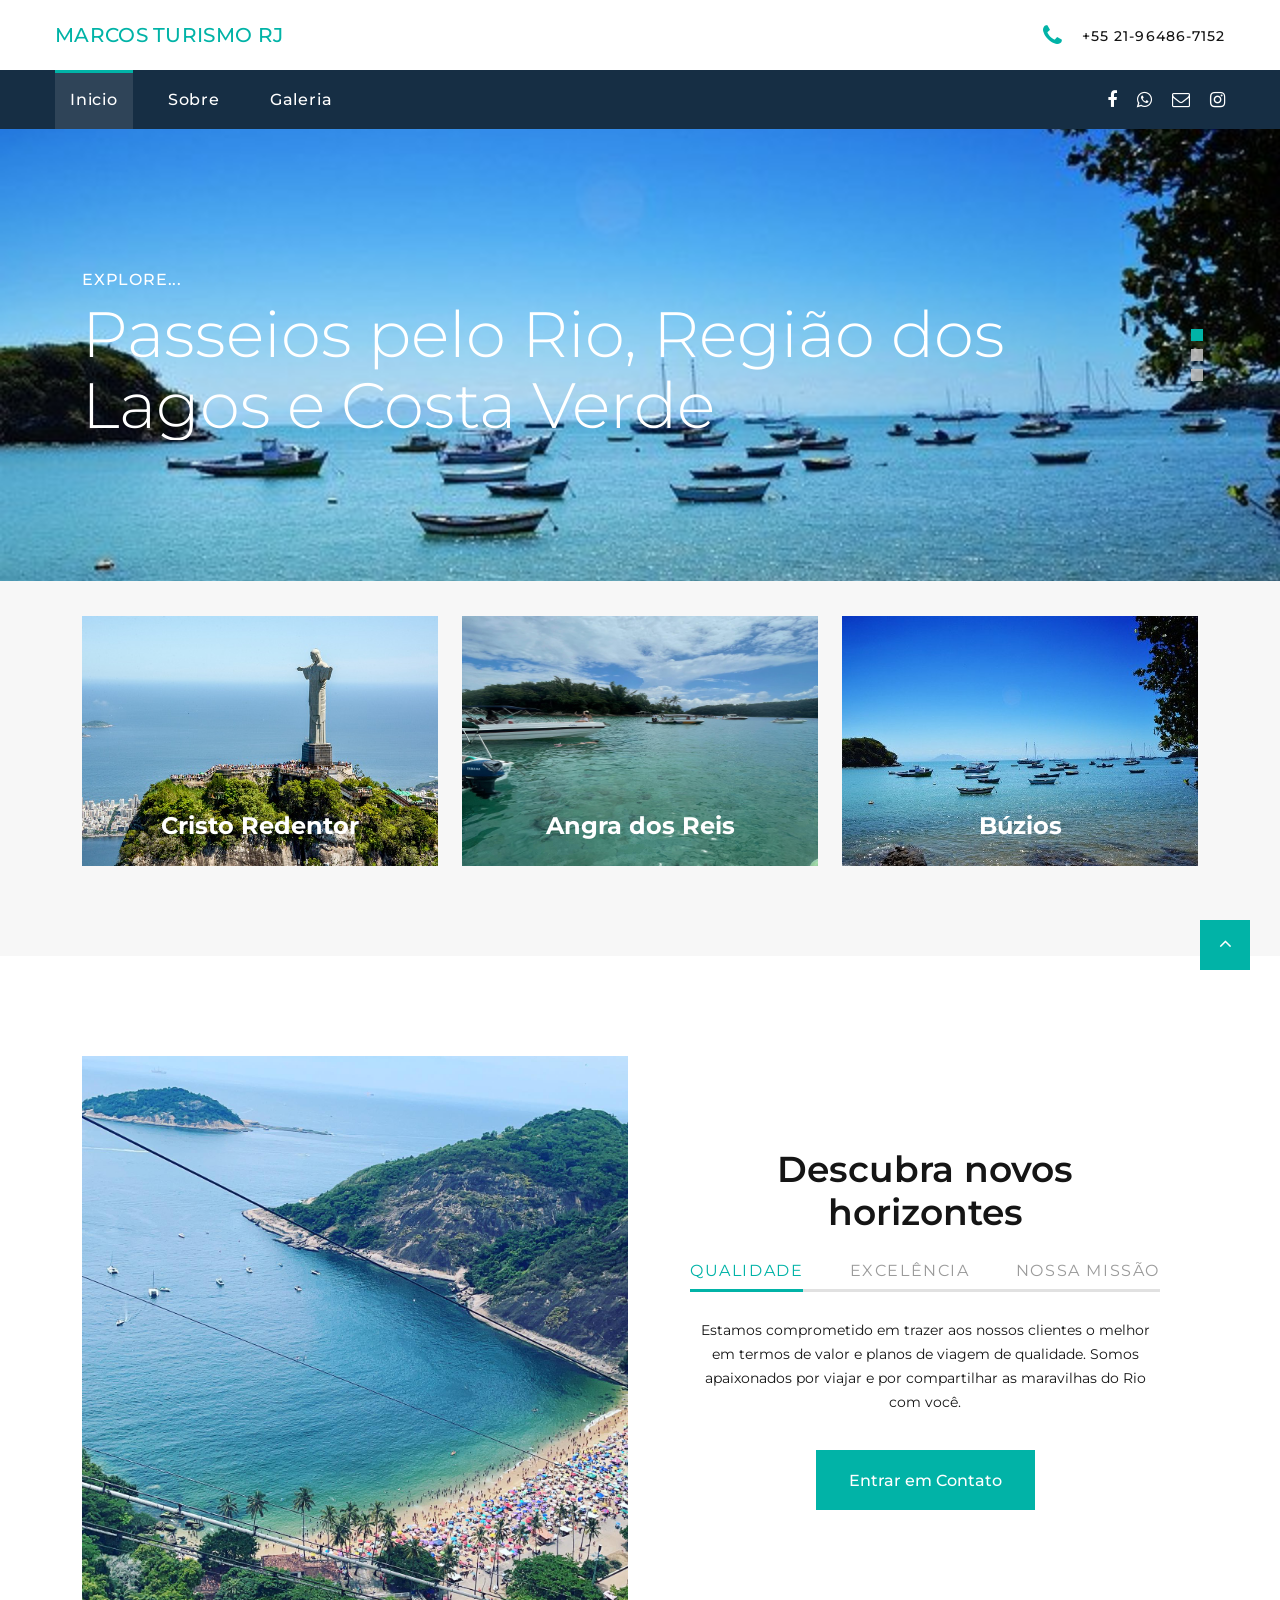
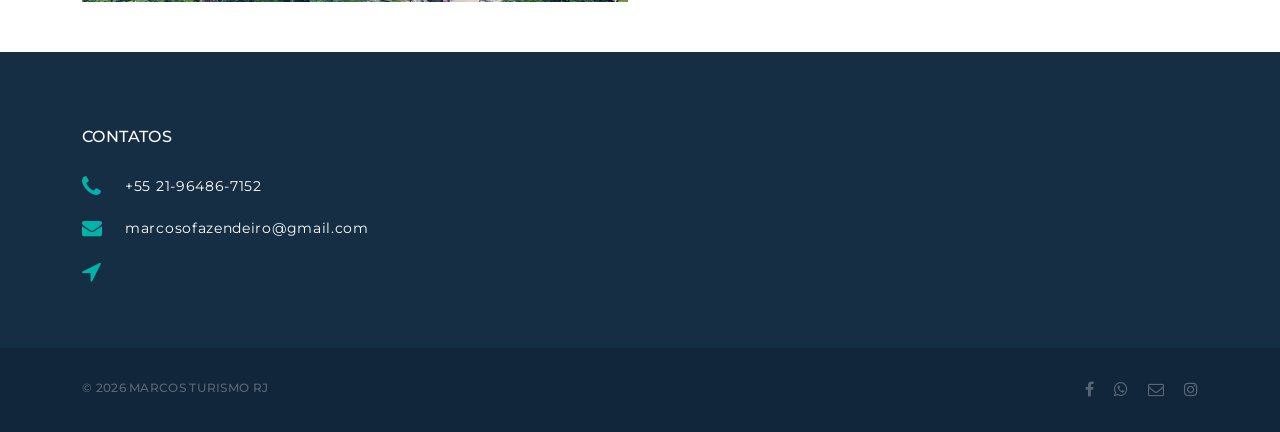
<file: index.html>
<!DOCTYPE html>
<html class="wide wow-animation" lang="en">

<head>
  <title>Inicio</title>
  <meta name="format-detection" content="telephone=no">
  <meta name="viewport" content="width=device-width, height=device-height, initial-scale=1.0, maximum-scale=1.0, user-scalable=0">
  <meta http-equiv="X-UA-Compatible" content="IE=edge">
  <meta charset="utf-8">
  <link rel="icon" href="images/ico01.ico" type="image/x-icon">
  <!-- Stylesheets-->
  <link rel="stylesheet" type="text/css" href="//fonts.googleapis.com/css?family=Montserrat:400,500,600,700%7CPoppins:400%7CTeko:300,400">
  <link rel="stylesheet" href="css/bootstrap.css">
  <link rel="stylesheet" href="css/bootstrap.min.css">
  <link rel="stylesheet" href="css/fonts.css">
  <link rel="stylesheet" type="text/css" href="css/slick.css"/>
  <link rel="stylesheet" type="text/css" href="css/slick-theme.css"/>
  <link rel="stylesheet" href="css/style.css">
  <link rel="stylesheet" href="css/style_geral.css">
  <link href="//amp.azure.net/libs/amp/latest/skins/amp-default/azuremediaplayer.min.css" rel="stylesheet">
    
  <style>
    .ie-panel {
      display: none;
      background: #212121;
      padding: 10px 0;
      box-shadow: 3px 3px 5px 0 rgba(0, 0, 0, .3);
      clear: both;
      text-align: center;
      position: relative;
      z-index: 1;
    }

    html.ie-10 .ie-panel,
    html.lt-ie-10 .ie-panel {
      display: block;
    }
  </style>
</head>
<!-- MODAL CONTATO -->
<div class="modal fade" id="modalContato">
  <div class="modal-dialog">
    <div class="modal-content">
    
      <!-- Modal Header -->
      <div class="modal-header">
        <h5 class="modal-title">CONTATOS</h5>
      </div>
      <!-- Modal body -->
      <div class="modal-body">
        <div class="row row-40 justify-content-lg-between">
          <div class="col-sm-6 col-md-12 col-lg-3 col-xl-12">
            <ul class="footer-contacts d-inline-block d-sm-block">
              <li>
                <div class="unit">
                  <div class="unit-left"><span class="icon fa fa-phone"></span></div>
                  <div class="unit-body"><a class="link-phone" href="https://wa.me/5521964867152">+55 21-96486-7152</a></div>
                </div>
              </li>
              <li>
                <div class="unit">
                  <div class="unit-left"><span class="icon fa fa-envelope"></span></div>
                  <div class="unit-body"><a class="link-aemail" href="mailto:marcosofazendeiro@gmail.com">marcosofazendeiro@gmail.com</a></div>
                </div>
              </li>
            </ul>
          </div>
        </div>
      </div>
      <!-- Modal footer -->
      <div class="modal-footer">
        <button type="button" class="btn btn-danger" data-dismiss="modal">Fechar</button>
      </div>
      
    </div>
  </div>
</div>

<!-- MODAL SOBRE -->
<div class="modal fade" id="modalSobre">
  <div class="modal-dialog">
    <div class="modal-content">
    
      <!-- Modal Header -->
      <div class="modal-header">
        <h5 class="modal-title">MAIS INFORMAÇÕES</h5>
        <button type="button" class="close" data-dismiss="modal">×</button>
      </div>
      
      <!-- Modal body -->
      <div class="modal-body">
        Estamos comprometido em trazer aos nossos clientes o melhor em termos de valor e planos de viagem de qualidade. Somos apaixonados por viajar e por compartilhar as maravilhas do Rio com você.
        <br><br>
        Temos o orgulho de oferecer uma excelente qualidade em nossos passeios, que lhe dão a chance de vivenciar o destino escolhido de uma forma autêntica e emocionante.
        <br><br>
        Nossa missão é fornecer a melhor experiência em planejamento de viagens, trazendo segurança e conforto para toddo seu passeio.
      </div>
      
      <!-- Modal footer -->
      <div class="modal-footer">
        <button type="button" class="btn btn-danger" data-dismiss="modal">Fechar</button>
      </div>
      
    </div>
  </div>
</div>

<!-- MODAL FOTOS ANGRA -->
<div class="modal fade" id="fotosAngra">
  <div class="modal-dialog modal-xl">
    <div class="modal-content">
    
      <!-- Modal Header -->
      <div class="modal-header">
        <h5 class="modal-title" style="text-align: center;">ANGRA DOS REIS</h5>
        <button type="button" class="close" data-dismiss="modal" aria-label="Fechar">
          <span aria-hidden="true">&times;</span>
        </button>
      </div> 
      <!-- Modal body -->
      <div class="modal-body">
        <div class="row row-40 justify-content-lg-between">
            <!-- Thumbnail Classic-->
            <article class="thumbnail thumbnail-mary t-fotosModal">
              <div class="thumbnail-mary-figure">
                <img src="images/angra/fotos-Angra (1).jpeg" alt="" class="t-fotosModal" />
              </div>
              <div class="thumbnail-mary-caption">
                <a class="icon fl-bigmug-line-zoom60" href="images/angra/fotos-Angra (1).jpeg" data-lightgallery="item">
                  <img src="images/angra/fotos-Angra (1).jpeg" alt="" class = "t-fotosModal" /></a>
              </div>
            </article>
            <!-- Thumbnail Classic-->
            <article class="thumbnail thumbnail-mary t-fotosModal">
              <div class="thumbnail-mary-figure">
                <img src="images/angra/fotos-Angra (10).jpeg" alt="" class = "t-fotosModal" />
              </div>
              <div class="thumbnail-mary-caption">
                <a class="icon fl-bigmug-line-zoom60" href="images/angra/fotos-Angra (10).jpeg" data-lightgallery="item">
                  <img src="images/angra/fotos-Angra (10).jpeg" alt="" class = "t-fotosModal" /></a>
              </div>
            </article>
            <!-- Thumbnail Classic-->
            <article class="thumbnail thumbnail-mary t-fotosModal">
              <div class="thumbnail-mary-figure">
                <img src="images/angra/fotos-Angra (11).jpeg" alt="" class = "t-fotosModal" />
              </div>
              <div class="thumbnail-mary-caption">
                <a class="icon fl-bigmug-line-zoom60" href="images/angra/fotos-Angra (11).jpeg" data-lightgallery="item">
                  <img src="images/angra/fotos-Angra (11).jpeg" alt="" class = "t-fotosModal" /></a>
              </div>
            </article>
            <!-- Thumbnail Classic-->
            <article class="thumbnail thumbnail-mary t-fotosModal">
              <div class="thumbnail-mary-figure">
                <img src="images/angra/fotos-Angra (12).jpeg" alt="" class = "t-fotosModal" />
              </div>
              <div class="thumbnail-mary-caption">
                <a class="icon fl-bigmug-line-zoom60" href="images/angra/fotos-Angra (12).jpeg" data-lightgallery="item">
                  <img src="images/angra/fotos-Angra (12).jpeg" alt="" class = "t-fotosModal" /></a>
              </div>
            </article>
            <!-- Thumbnail Classic-->
            <article class="thumbnail thumbnail-mary t-fotosModal">
              <div class="thumbnail-mary-figure">
                <img src="images/angra/fotos-Angra (13).jpeg" alt="" class = "t-fotosModal" />
              </div>
              <div class="thumbnail-mary-caption">
                <a class="icon fl-bigmug-line-zoom60" href="images/angra/fotos-Angra (13).jpeg" data-lightgallery="item">
                  <img src="images/angra/fotos-Angra (13).jpeg" alt="" class = "t-fotosModal" /></a>
              </div>
            </article>
            <!-- Thumbnail Classic-->
            <article class="thumbnail thumbnail-mary t-fotosModal">
              <div class="thumbnail-mary-figure">
                <img src="images/angra/fotos-Angra (14).jpeg" alt="" class = "t-fotosModal" />
              </div>
              <div class="thumbnail-mary-caption">
                <a class="icon fl-bigmug-line-zoom60" href="images/angra/fotos-Angra (14).jpeg" data-lightgallery="item">
                  <img src="images/angra/fotos-Angra (14).jpeg" alt="" class = "t-fotosModal" /></a>
              </div>
            </article>
            <!-- Thumbnail Classic-->
            <article class="thumbnail thumbnail-mary t-fotosModal">
              <div class="thumbnail-mary-figure">
                <img src="images/angra/fotos-Angra (15).jpeg" alt="" class = "t-fotosModal" />
              </div>
              <div class="thumbnail-mary-caption">
                <a class="icon fl-bigmug-line-zoom60" href="images/angra/fotos-Angra (15).jpeg" data-lightgallery="item">
                  <img src="images/angra/fotos-Angra (15).jpeg" alt="" class = "t-fotosModal" /></a>
              </div>
            </article>
            <article class="thumbnail thumbnail-mary t-fotosModal">
              <div class="thumbnail-mary-figure">
                <img src="images/angra/fotos-Angra (16).jpeg" alt="" class = "t-fotosModal" />
              </div>
              <div class="thumbnail-mary-caption">
                <a class="icon fl-bigmug-line-zoom60" href="images/angra/fotos-Angra (16).jpeg" data-lightgallery="item">
                  <img src="images/angra/fotos-Angra (16).jpeg" alt="" class = "t-fotosModal" /></a>
              </div>
            </article>
            <article class="thumbnail thumbnail-mary t-fotosModal">
              <div class="thumbnail-mary-figure">
                <img src="images/angra/fotos-Angra (17).jpeg" alt="" class = "t-fotosModal" />
              </div>
              <div class="thumbnail-mary-caption">
                <a class="icon fl-bigmug-line-zoom60" href="images/angra/fotos-Angra (17).jpeg" data-lightgallery="item">
                  <img src="images/angra/fotos-Angra (17).jpeg" alt="" class = "t-fotosModal" /></a>
              </div>
            </article>
            <article class="thumbnail thumbnail-mary t-fotosModal">
              <div class="thumbnail-mary-figure">
                <img src="images/angra/fotos-Angra (18).jpeg" alt="" class = "t-fotosModal" />
              </div>
              <div class="thumbnail-mary-caption">
                <a class="icon fl-bigmug-line-zoom60" href="images/angra/fotos-Angra (18).jpeg" data-lightgallery="item">
                  <img src="images/angra/fotos-Angra (18).jpeg" alt="" class = "t-fotosModal" /></a>
              </div>
            </article>
            <article class="thumbnail thumbnail-mary t-fotosModal">
              <div class="thumbnail-mary-figure">
                <img src="images/angra/fotos-Angra (19).jpeg" alt="" class = "t-fotosModal" />
              </div>
              <div class="thumbnail-mary-caption">
                <a class="icon fl-bigmug-line-zoom60" href="images/angra/fotos-Angra (19).jpeg" data-lightgallery="item">
                  <img src="images/angra/fotos-Angra (19).jpeg" alt="" class = "t-fotosModal" /></a>
              </div>
            </article>
            <article class="thumbnail thumbnail-mary t-fotosModal">
              <div class="thumbnail-mary-figure">
                <img src="images/angra/fotos-Angra (2).jpeg" alt="" class = "t-fotosModal" />
              </div>
              <div class="thumbnail-mary-caption">
                <a class="icon fl-bigmug-line-zoom60" href="images/angra/fotos-Angra (2).jpeg" data-lightgallery="item">
                  <img src="images/angra/fotos-Angra (2).jpeg" alt="" class = "t-fotosModal" /></a>
              </div>
            </article>
            <article class="thumbnail thumbnail-mary t-fotosModal">
              <div class="thumbnail-mary-figure">
                <img src="images/angra/fotos-Angra (20).jpeg" alt="" class = "t-fotosModal" />
              </div>
              <div class="thumbnail-mary-caption">
                <a class="icon fl-bigmug-line-zoom60" href="images/angra/fotos-Angra (20).jpeg" data-lightgallery="item">
                  <img src="images/angra/fotos-Angra (20).jpeg" alt="" class = "t-fotosModal" /></a>
              </div>
            </article>
            <article class="thumbnail thumbnail-mary t-fotosModal">
              <div class="thumbnail-mary-figure">
                <img src="images/angra/fotos-Angra (21).jpeg" alt="" class = "t-fotosModal" />
              </div>
              <div class="thumbnail-mary-caption">
                <a class="icon fl-bigmug-line-zoom60" href="images/angra/fotos-Angra (21).jpeg" data-lightgallery="item">
                  <img src="images/angra/fotos-Angra (21).jpeg" alt="" class = "t-fotosModal" /></a>
              </div>
            </article>
            <article class="thumbnail thumbnail-mary t-fotosModal">
              <div class="thumbnail-mary-figure">
                <img src="images/angra/fotos-Angra (22).jpeg" alt="" class = "t-fotosModal" />
              </div>
              <div class="thumbnail-mary-caption">
                <a class="icon fl-bigmug-line-zoom60" href="images/angra/fotos-Angra (22).jpeg" data-lightgallery="item">
                  <img src="images/angra/fotos-Angra (22).jpeg" alt="" class = "t-fotosModal" /></a>
              </div>
            </article>
            <article class="thumbnail thumbnail-mary t-fotosModal">
              <div class="thumbnail-mary-figure">
                <img src="images/angra/fotos-Angra (23).jpeg" alt="" class = "t-fotosModal" />
              </div>
              <div class="thumbnail-mary-caption">
                <a class="icon fl-bigmug-line-zoom60" href="images/angra/fotos-Angra (23).jpeg" data-lightgallery="item">
                  <img src="images/angra/fotos-Angra (23).jpeg" alt="" class = "t-fotosModal" /></a>
              </div>
            </article>
            <article class="thumbnail thumbnail-mary t-fotosModal">
              <div class="thumbnail-mary-figure">
                <img src="images/angra/fotos-Angra (24).jpeg" alt="" class = "t-fotosModal" />
              </div>
              <div class="thumbnail-mary-caption">
                <a class="icon fl-bigmug-line-zoom60" href="images/angra/fotos-Angra (24).jpeg" data-lightgallery="item">
                  <img src="images/angra/fotos-Angra (24).jpeg" alt="" class = "t-fotosModal" /></a>
              </div>
            </article>
            <article class="thumbnail thumbnail-mary t-fotosModal">
              <div class="thumbnail-mary-figure">
                <img src="images/angra/fotos-Angra (25).jpeg" alt="" class = "t-fotosModal" />
              </div>
              <div class="thumbnail-mary-caption">
                <a class="icon fl-bigmug-line-zoom60" href="images/angra/fotos-Angra (25).jpeg" data-lightgallery="item">
                  <img src="images/angra/fotos-Angra (25).jpeg" alt="" class = "t-fotosModal" /></a>
              </div>
            </article>
            <article class="thumbnail thumbnail-mary t-fotosModal">
              <div class="thumbnail-mary-figure">
                <img src="images/angra/fotos-Angra (26).jpeg" alt="" class = "t-fotosModal" />
              </div>
              <div class="thumbnail-mary-caption">
                <a class="icon fl-bigmug-line-zoom60" href="images/angra/fotos-Angra (26).jpeg" data-lightgallery="item">
                  <img src="images/angra/fotos-Angra (26).jpeg" alt="" class = "t-fotosModal" /></a>
              </div>
            </article>
          </div>
      </div>
      
      <!-- Modal footer -->
      <div class="modal-footer">
        <button type="button" class="btn btn-danger" data-dismiss="modal">Fechar</button>
      </div>
      
    </div>
  </div>
</div>

<body>
  <div class="page">
    <header class="section page-header">
      <!-- RD Navbar-->
      <div class="rd-navbar-wrap">
        <nav class="rd-navbar rd-navbar-corporate" data-layout="rd-navbar-fixed" data-sm-layout="rd-navbar-fixed"
          data-md-layout="rd-navbar-fixed" data-md-device-layout="rd-navbar-fixed" data-lg-layout="rd-navbar-static"
          data-lg-device-layout="rd-navbar-fixed" data-xl-layout="rd-navbar-static"
          data-xl-device-layout="rd-navbar-static" data-xxl-layout="rd-navbar-static"
          data-xxl-device-layout="rd-navbar-static" data-lg-stick-up-offset="46px" data-xl-stick-up-offset="46px"
          data-xxl-stick-up-offset="106px" data-lg-stick-up="true" data-xl-stick-up="true" data-xxl-stick-up="true">
          <div class="rd-navbar-collapse-toggle rd-navbar-fixed-element-1" data-rd-navbar-toggle=".rd-navbar-collapse">
            <span></span>
          </div>
          <div class="rd-navbar-aside-outer">
            <div class="rd-navbar-aside">
              <!-- RD Navbar Panel-->
              <div class="rd-navbar-panel">
                <!-- RD Navbar Toggle-->
                <button class="rd-navbar-toggle" data-rd-navbar-toggle=".rd-navbar-nav-wrap"><span></span></button>
                <!-- RD Navbar Brand-->
                <div class="rd-navbar-brand">
                  <a class="brand brand-celular" style="font-size: 20px;">
                    MARCOS TURISMO RJ
                  </a>
                </div>
              </div>
              <div class="rd-navbar-aside-right rd-navbar-collapse">
                <ul class="rd-navbar-corporate-contacts">
                  <li>
                    <div class="unit unit-spacing-xs">
                      <div class="unit-left"><span class="icon fa fa-phone"></span></div>
                      <div class="unit-body"><a class="link-phone" href="tel:#">+55 21-96486-7152</a></div>
                    </div>
                  </li>
                </ul>
              </div>
            </div>
          </div>
          <div class="rd-navbar-main-outer">
            <div class="rd-navbar-main">
              <div class="rd-navbar-nav-wrap">
                <ul class="list-inline list-inline-md rd-navbar-corporate-list-social">
                  <li><a class="icon fa fa-facebook" href="https://www.facebook.com/marcos.ofazendeiro"></a></li>
                  <li><a class="icon fa fa-whatsapp" href="https://wa.me/5521964867152"></a></li>
                  <li><a class="icon fa fa-envelope-o" href="mailto:marcosofazendeiro@gmail.com"></a></li>
                  <li><a class="icon fa fa-instagram" href="https://www.instagram.com/marcosfazendeiro82/"></a></li>
                </ul>
                <!-- RD Navbar Nav-->
                <ul class="rd-navbar-nav">
                  <li class="rd-nav-item nav-inicio active"><a class="rd-nav-link" href="index.html">Inicio</a>
                  </li>
                  <li class="rd-nav-item nav-sobre"><a class="rd-nav-link" onclick="sobre()" href="#">Sobre</a>
                  </li>
                  <li class="rd-nav-item nav-galeria"><a class="rd-nav-link" href="galeria.html">Galeria</a>
                  </li>
                </ul>
              </div>
            </div>
          </div>
        </nav>
      </div>
    </header>
    <!-- INICIO-->
    <div class="painel-inicio">
      <section class="section swiper-container swiper-slider swiper-slider-corporate swiper-pagination-style-2"
        data-loop="true" data-autoplay="5000" data-simulate-touch="true" data-nav="false" data-direction="vertical">
        <div class="swiper-wrapper text-left" style="text-align: left;">
          <div class="swiper-slide context-dark" data-slide-bg="images/Buzios.jpg">
            <div class="swiper-slide-caption section-md">
              <div class="container">
                <div class="row">
                  <div class="col-md-10">
                    <h6 class="text-uppercase" data-caption-animate="fadeInRight" data-caption-delay="0">Explore...</h6>
                    <h2 class="oh font-weight-light" data-caption-animate="slideInUp" data-caption-delay="100">
                      <span>Passeios pelo </span><span class="font-weight-bold">Rio, Região dos Lagos e Costa Verde</span></h2>
                  </div>
                </div>
              </div>
            </div>
          </div>
          <div class="swiper-slide context-dark" data-slide-bg="images/ilhagrande.jpg">
            <div class="swiper-slide-caption section-md">
              <div class="container">
                <div class="row">
                  <div class="col-md-10">
                    <h6 class="text-uppercase" data-caption-animate="fadeInRight" data-caption-delay="0">Confiança e segurança...</h6>
                    <h2 class="oh font-weight-light" data-caption-animate="slideInUp" data-caption-delay="100">
                      <span>Aproveite </span><span class="font-weight-bold">Os Melhores Destinos</span></h2>
                  </div>
                </div>
              </div>
            </div>
          </div>
          <div class="swiper-slide context-dark" data-slide-bg="images/RJ02.jpg">
            <div class="swiper-slide-caption section-md">
              <div class="container">
                <div class="row">
                  <div class="col-md-10">
                    <h6 class="text-uppercase" data-caption-animate="fadeInRight" data-caption-delay="0">Passeios completos...</h6>
                    <h2 class="oh font-weight-light" data-caption-animate="slideInUp" data-caption-delay="100">
                      <span>Escolha o seu </span><span class="font-weight-bold">City Tour</span></h2>
                  </div>
                </div>
              </div>
            </div>
          </div>
        </div>
        <!-- Swiper Pagination-->
        <div class="swiper-pagination"></div>
      </section>
      <!-- Section Box Categories-->
      <section class="section section-lg section-top-1 bg-gray-4">
        <div class="container offset-negative-1">
          <div class="box-categories cta-box-wrap">
            <div class="box-categories-content">
              <div class="row justify-content-center">
                <div class="col-md-4 wow fadeInDown col-9 " data-wow-delay=".2s">
                  <ul class="list-marked-2 box-categories-list">
                    <li><a href="#"><img src="images/cristo-redentor.jpg" alt="" class="t-fotosIndex" /></a>
                      <h5 class="box-categories-title">Cristo Redentor</h5>
                    </li>
                  </ul>
                </div>
                <div class="col-md-4 wow fadeInDown col-9" data-wow-delay=".2s">
                  <ul class="list-marked-2 box-categories-list">
                    <li><a data-toggle="modal" href="#fotosAngra"><img src="images/angra.jpg" alt="" class="t-fotosIndex"/></a>
                      <h5 class="box-categories-title">Angra dos Reis</h5>
                    </li>
                  </ul>
                </div>
                <div class="col-md-4 wow fadeInDown col-9" data-wow-delay=".2s">
                  <ul class="list-marked-2 box-categories-list">
                    <li><a href="#"><img src="images/Buzios.jpg" alt="" class="t-fotosIndex" /></a>
                      <h5 class="box-categories-title">Búzios</h5>
                    </li>
                  </ul>
                </div>
              </div>
            </div>
          <!-- </div><a class="link-classic wow fadeInUp" href="#">Other Tours<span></span></a> -->
          <!-- Owl Carousel-->
        </div>
      </section>
      <!-- Discover New Horizons-->
      <section class="section section-sm section-first bg-default text-md-left">
        <div class="container">
          <div class="row row-50 align-items-center justify-content-center justify-content-xl-between">
            <div class="col-lg-6 text-center wow fadeInUp">
              <img src="images/paodeacucar.jpg" alt="" width="556" height="382" />
            </div>
            <div class="col-lg-6 wow fadeInRight" data-wow-delay=".1s">
              <div class="box-width-lg-470">
                <h3>Descubra novos horizontes</h3>
                <!-- Bootstrap tabs-->
                <div class="tabs-custom tabs-horizontal tabs-line tabs-line-big tabs-line-style-2 text-center text-md-left" id="tabs-7">
                  <!-- Nav tabs-->
                  <ul class="nav nav-tabs">
                    <li class="nav-item" role="presentation"><a class="nav-link active" href="#tabs-7-1" data-toggle="tab">Qualidade</a></li>
                    <li class="nav-item" role="presentation"><a class="nav-link" href="#tabs-7-2" data-toggle="tab">Excelência</a></li>
                    <li class="nav-item" role="presentation"><a class="nav-link" href="#tabs-7-3" data-toggle="tab">Nossa Missão</a></li>
                  </ul>
                  <!-- Tab panes-->
                  <div class="tab-content">
                    <div class="tab-pane fade show active" id="tabs-7-1">
                      <p>Estamos comprometido em trazer aos nossos clientes o melhor em termos de valor e planos de viagem de qualidade. Somos apaixonados por viajar e por compartilhar as maravilhas do Rio com você.</p>
                      <div class="group-md group-middle" style="justify-content: center;">
                        <a class="button button-secondary button-pipaluk" data-toggle="modal" href="#modalContato" >Entrar em Contato</a>  
                      </div>
                    </div>
                    <div class="tab-pane fade" id="tabs-7-2">
                      <p>Temos o orgulho de oferecer uma excelente qualidade em nossos passeios, que lhe dão a chance de vivenciar o destino escolhido de uma forma autêntica e emocionante.</p>
                      <div class="group-md group-middle"  style="justify-content: center;">
                        <a class="button button-secondary button-pipaluk" data-toggle="modal" href="#modalContato">Entrar em Contato</a>
                        </div>
                    </div>
                    <div class="tab-pane fade" id="tabs-7-3">
                      <p>Nossa missão é fornecer a melhor experiência em planejamento de viagens, trazendo segurança e conforto para toddo seu passeio.</p>
                      <div class="group-md group-middle"  style="justify-content: center;">
                        <a class="button button-secondary button-pipaluk" data-toggle="modal" href="#modalContato">Entrar em Contato</a>
                      </div>
                    </div>
                  </div>
                </div>
              </div>
            </div>
          </div>
        </div>
      </section>
    </div>
    <!-- SOBRE -->
    <div class="painel-sobre" style="display: none;">
      <section class="section section-sm section-top-0 section-fluid section-relative bg-gray-4">
        <div class="container">
          <div class="row row-40 justify-content-lg-between">
            <div class="oh-desktop">
              <div class="wow slideInRight" data-wow-delay="0s">
                <h6 class="text-spacing-100 text-uppercase" style="margin: 2em;">Sobre</h6>
                <div style="text-align: left;">
                  Estamos comprometido em trazer aos nossos clientes o melhor em termos de valor e planos de viagem de qualidade. Somos apaixonados por viajar e por compartilhar as maravilhas do Rio com você.
                  <br><br>
                  Temos o orgulho de oferecer uma excelente qualidade em nossos passeios, que lhe dão a chance de vivenciar o destino escolhido de uma forma autêntica e emocionante.
                  <br><br>
                  Nossa missão é fornecer a melhor experiência em planejamento de viagens, trazendo segurança e conforto para toddo seu passeio.
                </div>
              </div>
            </div>
        </div>
      </section>
    </div>
    <!-- Page Footer-->
    <footer class="section footer-corporate context-dark">
      <div class="footer-corporate-inset">
        <div class="container">
          <div class="row row-40 justify-content-lg-between">
            <div class="col-sm-6 col-md-12 col-lg-3 col-xl-4">
              <div class="oh-desktop">
                <div class="wow slideInRight" data-wow-delay="0s">
                  <h6 class="text-spacing-100 text-uppercase">Contatos</h6>
                  <ul class="footer-contacts d-inline-block d-sm-block">
                    <li>
                      <div class="unit">
                        <div class="unit-left"><span class="icon fa fa-phone"></span></div>
                        <div class="unit-body"><a class="link-phone" href="https://wa.me/5521964867152">+55 21-96486-7152 </a></div>
                      </div>
                    </li>
                    <li>
                      <div class="unit">
                        <div class="unit-left"><span class="icon fa fa-envelope"></span></div>
                        <div class="unit-body"><a class="link-aemail" href="mailto:marcosofazendeiro@gmail.com">marcosofazendeiro@gmail.com</a></div>
                      </div>
                    </li>
                    <li>
                      <div class="unit">
                        <div class="unit-left"><span class="icon fa fa-location-arrow"></span></div>
                        <div class="unit-body"><a class="link-location" href="#"></a></div>
                      </div>
                    </li>
                  </ul>
                </div>
              </div>
            </div>
          </div>
        </div>
      </div>
      <div class="footer-corporate-bottom-panel">
        <div class="container">
          <div class="row justfy-content-xl-space-berween row-10 align-items-md-center2">
            <div class="col-sm-6 col-md-8 text-md-center" style="text-align-last: right;">
              <div>
                <ul class="list-inline list-inline-sm footer-social-list-2 pRedeSocial">
                  <li><a class="icon fa fa-facebook" href="https://www.facebook.com/marcos.ofazendeiro"></a></li>
                  <li><a class="icon fa fa-whatsapp" href="https://wa.me/5521964867152"></a></li>
                  <li><a class="icon fa fa-envelope-o" href="mailto:marcosofazendeiro@gmail.com"></a></li>
                  <li><a class="icon fa fa-instagram" href="https://www.instagram.com/marcosfazendeiro82/"></a></li>
                </ul>
              </div>
            </div>
            <div class="col-sm-6 col-md-4 order-sm-first">
              <!-- Rights-->
              <p class="rights"><span>&copy;&nbsp;</span><span class="copyright-year"></span><span>&nbsp;</span><span>MARCOS TURISMO RJ</span></p>
            </div>
            <!-- <div class="col-sm-6 col-md-4 text-md-right">
              <p class="rights"><a href="#">Politica de Privacidade</a></p>
            </div> -->
          </div>
        </div>
      </div>
    </footer>
  </div>
  <!-- Global Mailform Output-->
  <div class="snackbars" id="form-output-global"></div>
  <!-- Javascript-->
  <script src="js/core.min.js"></script>
  <script src="js/bootstrap.min.js"></script>
  <script src="js/bootstrap.bundle.js"></script>
   <!-- jquery -->
  <script src="js/script.js"></script>
  
  <script src="js/slick.min.js"></script>
  <script src="js/paginas.js"></script>
  <script src= "//amp.azure.net/libs/amp/latest/azuremediaplayer.min.js"></script>
  <script>
    amp.options.flashSS.swf = "//amp.azure.net/libs/amp/latest/techs/StrobeMediaPlayback.2.0.swf"
    amp.options.silverlightSS.xap = "//amp.azure.net/libs/amp/latest/techs/SmoothStreamingPlayer.xap"
  </script>
</body>

</html>
</file>
<file: css/fonts.css>
/*
*
* Fonts
*//*
*
* Font Awesome Icons 4.7.0
* --------------------------------------------------
*/@font-face {	font-family: 'FontAwesome';	src: url("../fonts/fontawesome-webfont.eot?v=4.7.0");	src: url("../fonts/fontawesome-webfont.eot?#iefix&v=4.7.0") format("embedded-opentype"), url("../fonts/fontawesome-webfont.woff2?v=4.7.0") format("woff2"), url("../fonts/fontawesome-webfont.woff?v=4.7.0") format("woff"), url("../fonts/fontawesome-webfont.ttf?v=4.7.0") format("truetype"), url("../fonts/fontawesome-webfont.svg?v=4.7.0#fontawesomeregular") format("svg");	font-weight: normal;	font-style: normal;}.fa {	display: inline-block;	font-family: 'FontAwesome';	font-size: inherit;	text-rendering: auto;	-webkit-font-smoothing: antialiased;	-moz-osx-font-smoothing: grayscale;}[class*='fa-']:before {	font-weight: 400;	font-family: 'FontAwesome';}/* makes the font 33% larger relative to the icon container */.fa-lg {	font-size: 1.33333333em;	line-height: 0.75em;	vertical-align: -15%;}.fa-2x {	font-size: 2em;}.fa-3x {	font-size: 3em;}.fa-4x {	font-size: 4em;}.fa-5x {	font-size: 5em;}.fa-fw {	width: 1.28571429em;	text-align: center;}.fa-ul {	padding-left: 0;	margin-left: 2.14285714em;	list-style-type: none;}.fa-ul > li {	position: relative;}.fa-li {	position: absolute;	left: -2.14285714em;	width: 2.14285714em;	top: 0.14285714em;	text-align: center;}.fa-li.fa-lg {	left: -1.85714286em;}.fa-border {	padding: .2em .25em .15em;	border: solid 0.08em #eeeeee;	border-radius: .1em;}.fa-pull-left {	float: left;}.fa-pull-right {	float: right;}.fa.fa-pull-left {	margin-right: .3em;}.fa.fa-pull-right {	margin-left: .3em;}/* Deprecated as of 4.4.0 */.pull-right {	float: right;}.pull-left {	float: left;}.fa.pull-left {	margin-right: .3em;}.fa.pull-right {	margin-left: .3em;}.fa-spin {	-webkit-animation: fa-spin 2s infinite linear;	animation: fa-spin 2s infinite linear;}.fa-pulse {	-webkit-animation: fa-spin 1s infinite steps(8);	animation: fa-spin 1s infinite steps(8);}@-webkit-keyframes fa-spin {	0% {		-webkit-transform: rotate(0deg);		transform: rotate(0deg);	}	100% {		-webkit-transform: rotate(359deg);		transform: rotate(359deg);	}}@keyframes fa-spin {	0% {		-webkit-transform: rotate(0deg);		transform: rotate(0deg);	}	100% {		-webkit-transform: rotate(359deg);		transform: rotate(359deg);	}}.fa-rotate-90 {	-ms-filter: "progid:DXImageTransform.Microsoft.BasicImage(rotation=1)";	-webkit-transform: rotate(90deg);	-ms-transform: rotate(90deg);	transform: rotate(90deg);}.fa-rotate-180 {	-ms-filter: "progid:DXImageTransform.Microsoft.BasicImage(rotation=2)";	-webkit-transform: rotate(180deg);	-ms-transform: rotate(180deg);	transform: rotate(180deg);}.fa-rotate-270 {	-ms-filter: "progid:DXImageTransform.Microsoft.BasicImage(rotation=3)";	-webkit-transform: rotate(270deg);	-ms-transform: rotate(270deg);	transform: rotate(270deg);}.fa-flip-horizontal {	-ms-filter: "progid:DXImageTransform.Microsoft.BasicImage(rotation=0, mirror=1)";	-webkit-transform: scale(-1, 1);	-ms-transform: scale(-1, 1);	transform: scale(-1, 1);}.fa-flip-vertical {	-ms-filter: "progid:DXImageTransform.Microsoft.BasicImage(rotation=2, mirror=1)";	-webkit-transform: scale(1, -1);	-ms-transform: scale(1, -1);	transform: scale(1, -1);}:root .fa-rotate-90,:root .fa-rotate-180,:root .fa-rotate-270,:root .fa-flip-horizontal,:root .fa-flip-vertical {	filter: none;}.fa-stack {	position: relative;	display: inline-block;	width: 2em;	height: 2em;	line-height: 2em;	vertical-align: middle;}.fa-stack-1x,.fa-stack-2x {	position: absolute;	left: 0;	width: 100%;	text-align: center;}.fa-stack-1x {	line-height: inherit;}.fa-stack-2x {	font-size: 2em;}.fa-inverse {	color: #ffffff;}/* Font Awesome uses the Unicode Private Use Area (PUA) to ensure screen
   readers do not read off random characters that represent icons */.fa-glass:before {	content: "\f000";}.fa-music:before {	content: "\f001";}.fa-search:before {	content: "\f002";}.fa-envelope-o:before {	content: "\f003";}.fa-heart:before {	content: "\f004";}.fa-star:before {	content: "\f005";}.fa-star-o:before {	content: "\f006";}.fa-user:before {	content: "\f007";}.fa-film:before {	content: "\f008";}.fa-th-large:before {	content: "\f009";}.fa-th:before {	content: "\f00a";}.fa-th-list:before {	content: "\f00b";}.fa-check:before {	content: "\f00c";}.fa-remove:before,.fa-close:before,.fa-times:before {	content: "\f00d";}.fa-search-plus:before {	content: "\f00e";}.fa-search-minus:before {	content: "\f010";}.fa-power-off:before {	content: "\f011";}.fa-signal:before {	content: "\f012";}.fa-gear:before,.fa-cog:before {	content: "\f013";}.fa-trash-o:before {	content: "\f014";}.fa-home:before {	content: "\f015";}.fa-file-o:before {	content: "\f016";}.fa-clock-o:before {	content: "\f017";}.fa-road:before {	content: "\f018";}.fa-download:before {	content: "\f019";}.fa-arrow-circle-o-down:before {	content: "\f01a";}.fa-arrow-circle-o-up:before {	content: "\f01b";}.fa-inbox:before {	content: "\f01c";}.fa-play-circle-o:before {	content: "\f01d";}.fa-rotate-right:before,.fa-repeat:before {	content: "\f01e";}.fa-refresh:before {	content: "\f021";}.fa-list-alt:before {	content: "\f022";}.fa-lock:before {	content: "\f023";}.fa-flag:before {	content: "\f024";}.fa-headphones:before {	content: "\f025";}.fa-volume-off:before {	content: "\f026";}.fa-volume-down:before {	content: "\f027";}.fa-volume-up:before {	content: "\f028";}.fa-qrcode:before {	content: "\f029";}.fa-barcode:before {	content: "\f02a";}.fa-tag:before {	content: "\f02b";}.fa-tags:before {	content: "\f02c";}.fa-book:before {	content: "\f02d";}.fa-bookmark:before {	content: "\f02e";}.fa-print:before {	content: "\f02f";}.fa-camera:before {	content: "\f030";}.fa-font:before {	content: "\f031";}.fa-bold:before {	content: "\f032";}.fa-italic:before {	content: "\f033";}.fa-text-height:before {	content: "\f034";}.fa-text-width:before {	content: "\f035";}.fa-align-left:before {	content: "\f036";}.fa-align-center:before {	content: "\f037";}.fa-align-right:before {	content: "\f038";}.fa-align-justify:before {	content: "\f039";}.fa-list:before {	content: "\f03a";}.fa-dedent:before,.fa-outdent:before {	content: "\f03b";}.fa-indent:before {	content: "\f03c";}.fa-video-camera:before {	content: "\f03d";}.fa-photo:before,.fa-image:before,.fa-picture-o:before {	content: "\f03e";}.fa-pencil:before {	content: "\f040";}.fa-map-marker:before {	content: "\f041";}.fa-adjust:before {	content: "\f042";}.fa-tint:before {	content: "\f043";}.fa-edit:before,.fa-pencil-square-o:before {	content: "\f044";}.fa-share-square-o:before {	content: "\f045";}.fa-check-square-o:before {	content: "\f046";}.fa-arrows:before {	content: "\f047";}.fa-step-backward:before {	content: "\f048";}.fa-fast-backward:before {	content: "\f049";}.fa-backward:before {	content: "\f04a";}.fa-play:before {	content: "\f04b";}.fa-pause:before {	content: "\f04c";}.fa-stop:before {	content: "\f04d";}.fa-forward:before {	content: "\f04e";}.fa-fast-forward:before {	content: "\f050";}.fa-step-forward:before {	content: "\f051";}.fa-eject:before {	content: "\f052";}.fa-chevron-left:before {	content: "\f053";}.fa-chevron-right:before {	content: "\f054";}.fa-plus-circle:before {	content: "\f055";}.fa-minus-circle:before {	content: "\f056";}.fa-times-circle:before {	content: "\f057";}.fa-check-circle:before {	content: "\f058";}.fa-question-circle:before {	content: "\f059";}.fa-info-circle:before {	content: "\f05a";}.fa-crosshairs:before {	content: "\f05b";}.fa-times-circle-o:before {	content: "\f05c";}.fa-check-circle-o:before {	content: "\f05d";}.fa-ban:before {	content: "\f05e";}.fa-arrow-left:before {	content: "\f060";}.fa-arrow-right:before {	content: "\f061";}.fa-arrow-up:before {	content: "\f062";}.fa-arrow-down:before {	content: "\f063";}.fa-mail-forward:before,.fa-share:before {	content: "\f064";}.fa-expand:before {	content: "\f065";}.fa-compress:before {	content: "\f066";}.fa-plus:before {	content: "\f067";}.fa-minus:before {	content: "\f068";}.fa-asterisk:before {	content: "\f069";}.fa-exclamation-circle:before {	content: "\f06a";}.fa-gift:before {	content: "\f06b";}.fa-leaf:before {	content: "\f06c";}.fa-fire:before {	content: "\f06d";}.fa-eye:before {	content: "\f06e";}.fa-eye-slash:before {	content: "\f070";}.fa-warning:before,.fa-exclamation-triangle:before {	content: "\f071";}.fa-plane:before {	content: "\f072";}.fa-calendar:before {	content: "\f073";}.fa-random:before {	content: "\f074";}.fa-comment:before {	content: "\f075";}.fa-magnet:before {	content: "\f076";}.fa-chevron-up:before {	content: "\f077";}.fa-chevron-down:before {	content: "\f078";}.fa-retweet:before {	content: "\f079";}.fa-shopping-cart:before {	content: "\f07a";}.fa-folder:before {	content: "\f07b";}.fa-folder-open:before {	content: "\f07c";}.fa-arrows-v:before {	content: "\f07d";}.fa-arrows-h:before {	content: "\f07e";}.fa-bar-chart-o:before,.fa-bar-chart:before {	content: "\f080";}.fa-twitter-square:before {	content: "\f081";}.fa-facebook-square:before {	content: "\f082";}.fa-camera-retro:before {	content: "\f083";}.fa-key:before {	content: "\f084";}.fa-gears:before,.fa-cogs:before {	content: "\f085";}.fa-comments:before {	content: "\f086";}.fa-thumbs-o-up:before {	content: "\f087";}.fa-thumbs-o-down:before {	content: "\f088";}.fa-star-half:before {	content: "\f089";}.fa-heart-o:before {	content: "\f08a";}.fa-sign-out:before {	content: "\f08b";}.fa-linkedin-square:before {	content: "\f08c";}.fa-thumb-tack:before {	content: "\f08d";}.fa-external-link:before {	content: "\f08e";}.fa-sign-in:before {	content: "\f090";}.fa-trophy:before {	content: "\f091";}.fa-github-square:before {	content: "\f092";}.fa-upload:before {	content: "\f093";}.fa-lemon-o:before {	content: "\f094";}.fa-phone:before {	content: "\f095";}.fa-square-o:before {	content: "\f096";}.fa-bookmark-o:before {	content: "\f097";}.fa-phone-square:before {	content: "\f098";}.fa-twitter:before {	content: "\f099";}.fa-facebook-f:before,.fa-facebook:before {	content: "\f09a";}.fa-github:before {	content: "\f09b";}.fa-unlock:before {	content: "\f09c";}.fa-credit-card:before {	content: "\f09d";}.fa-feed:before,.fa-rss:before {	content: "\f09e";}.fa-hdd-o:before {	content: "\f0a0";}.fa-bullhorn:before {	content: "\f0a1";}.fa-bell:before {	content: "\f0f3";}.fa-certificate:before {	content: "\f0a3";}.fa-hand-o-right:before {	content: "\f0a4";}.fa-hand-o-left:before {	content: "\f0a5";}.fa-hand-o-up:before {	content: "\f0a6";}.fa-hand-o-down:before {	content: "\f0a7";}.fa-arrow-circle-left:before {	content: "\f0a8";}.fa-arrow-circle-right:before {	content: "\f0a9";}.fa-arrow-circle-up:before {	content: "\f0aa";}.fa-arrow-circle-down:before {	content: "\f0ab";}.fa-globe:before {	content: "\f0ac";}.fa-wrench:before {	content: "\f0ad";}.fa-tasks:before {	content: "\f0ae";}.fa-filter:before {	content: "\f0b0";}.fa-briefcase:before {	content: "\f0b1";}.fa-arrows-alt:before {	content: "\f0b2";}.fa-group:before,.fa-users:before {	content: "\f0c0";}.fa-chain:before,.fa-link:before {	content: "\f0c1";}.fa-cloud:before {	content: "\f0c2";}.fa-flask:before {	content: "\f0c3";}.fa-cut:before,.fa-scissors:before {	content: "\f0c4";}.fa-copy:before,.fa-files-o:before {	content: "\f0c5";}.fa-paperclip:before {	content: "\f0c6";}.fa-save:before,.fa-floppy-o:before {	content: "\f0c7";}.fa-square:before {	content: "\f0c8";}.fa-navicon:before,.fa-reorder:before,.fa-bars:before {	content: "\f0c9";}.fa-list-ul:before {	content: "\f0ca";}.fa-list-ol:before {	content: "\f0cb";}.fa-strikethrough:before {	content: "\f0cc";}.fa-underline:before {	content: "\f0cd";}.fa-table:before {	content: "\f0ce";}.fa-magic:before {	content: "\f0d0";}.fa-truck:before {	content: "\f0d1";}.fa-pinterest:before {	content: "\f0d2";}.fa-pinterest-square:before {	content: "\f0d3";}.fa-google-plus-square:before {	content: "\f0d4";}.fa-google-plus:before {	content: "\f0d5";}.fa-money:before {	content: "\f0d6";}.fa-caret-down:before {	content: "\f0d7";}.fa-caret-up:before {	content: "\f0d8";}.fa-caret-left:before {	content: "\f0d9";}.fa-caret-right:before {	content: "\f0da";}.fa-columns:before {	content: "\f0db";}.fa-unsorted:before,.fa-sort:before {	content: "\f0dc";}.fa-sort-down:before,.fa-sort-desc:before {	content: "\f0dd";}.fa-sort-up:before,.fa-sort-asc:before {	content: "\f0de";}.fa-envelope:before {	content: "\f0e0";}.fa-linkedin:before {	content: "\f0e1";}.fa-rotate-left:before,.fa-undo:before {	content: "\f0e2";}.fa-legal:before,.fa-gavel:before {	content: "\f0e3";}.fa-dashboard:before,.fa-tachometer:before {	content: "\f0e4";}.fa-comment-o:before {	content: "\f0e5";}.fa-comments-o:before {	content: "\f0e6";}.fa-flash:before,.fa-bolt:before {	content: "\f0e7";}.fa-sitemap:before {	content: "\f0e8";}.fa-umbrella:before {	content: "\f0e9";}.fa-paste:before,.fa-clipboard:before {	content: "\f0ea";}.fa-lightbulb-o:before {	content: "\f0eb";}.fa-exchange:before {	content: "\f0ec";}.fa-cloud-download:before {	content: "\f0ed";}.fa-cloud-upload:before {	content: "\f0ee";}.fa-user-md:before {	content: "\f0f0";}.fa-stethoscope:before {	content: "\f0f1";}.fa-suitcase:before {	content: "\f0f2";}.fa-bell-o:before {	content: "\f0a2";}.fa-coffee:before {	content: "\f0f4";}.fa-cutlery:before {	content: "\f0f5";}.fa-file-text-o:before {	content: "\f0f6";}.fa-building-o:before {	content: "\f0f7";}.fa-hospital-o:before {	content: "\f0f8";}.fa-ambulance:before {	content: "\f0f9";}.fa-medkit:before {	content: "\f0fa";}.fa-fighter-jet:before {	content: "\f0fb";}.fa-beer:before {	content: "\f0fc";}.fa-h-square:before {	content: "\f0fd";}.fa-plus-square:before {	content: "\f0fe";}.fa-angle-double-left:before {	content: "\f100";}.fa-angle-double-right:before {	content: "\f101";}.fa-angle-double-up:before {	content: "\f102";}.fa-angle-double-down:before {	content: "\f103";}.fa-angle-left:before {	content: "\f104";}.fa-angle-right:before {	content: "\f105";}.fa-angle-up:before {	content: "\f106";}.fa-angle-down:before {	content: "\f107";}.fa-desktop:before {	content: "\f108";}.fa-laptop:before {	content: "\f109";}.fa-tablet:before {	content: "\f10a";}.fa-mobile-phone:before,.fa-mobile:before {	content: "\f10b";}.fa-circle-o:before {	content: "\f10c";}.fa-quote-left:before {	content: "\f10d";}.fa-quote-right:before {	content: "\f10e";}.fa-spinner:before {	content: "\f110";}.fa-circle:before {	content: "\f111";}.fa-mail-reply:before,.fa-reply:before {	content: "\f112";}.fa-github-alt:before {	content: "\f113";}.fa-folder-o:before {	content: "\f114";}.fa-folder-open-o:before {	content: "\f115";}.fa-smile-o:before {	content: "\f118";}.fa-frown-o:before {	content: "\f119";}.fa-meh-o:before {	content: "\f11a";}.fa-gamepad:before {	content: "\f11b";}.fa-keyboard-o:before {	content: "\f11c";}.fa-flag-o:before {	content: "\f11d";}.fa-flag-checkered:before {	content: "\f11e";}.fa-terminal:before {	content: "\f120";}.fa-code:before {	content: "\f121";}.fa-mail-reply-all:before,.fa-reply-all:before {	content: "\f122";}.fa-star-half-empty:before,.fa-star-half-full:before,.fa-star-half-o:before {	content: "\f123";}.fa-location-arrow:before {	content: "\f124";}.fa-crop:before {	content: "\f125";}.fa-code-fork:before {	content: "\f126";}.fa-unlink:before,.fa-chain-broken:before {	content: "\f127";}.fa-question:before {	content: "\f128";}.fa-info:before {	content: "\f129";}.fa-exclamation:before {	content: "\f12a";}.fa-superscript:before {	content: "\f12b";}.fa-subscript:before {	content: "\f12c";}.fa-eraser:before {	content: "\f12d";}.fa-puzzle-piece:before {	content: "\f12e";}.fa-microphone:before {	content: "\f130";}.fa-microphone-slash:before {	content: "\f131";}.fa-shield:before {	content: "\f132";}.fa-calendar-o:before {	content: "\f133";}.fa-fire-extinguisher:before {	content: "\f134";}.fa-rocket:before {	content: "\f135";}.fa-maxcdn:before {	content: "\f136";}.fa-chevron-circle-left:before {	content: "\f137";}.fa-chevron-circle-right:before {	content: "\f138";}.fa-chevron-circle-up:before {	content: "\f139";}.fa-chevron-circle-down:before {	content: "\f13a";}.fa-html5:before {	content: "\f13b";}.fa-css3:before {	content: "\f13c";}.fa-anchor:before {	content: "\f13d";}.fa-unlock-alt:before {	content: "\f13e";}.fa-bullseye:before {	content: "\f140";}.fa-ellipsis-h:before {	content: "\f141";}.fa-ellipsis-v:before {	content: "\f142";}.fa-rss-square:before {	content: "\f143";}.fa-play-circle:before {	content: "\f144";}.fa-ticket:before {	content: "\f145";}.fa-minus-square:before {	content: "\f146";}.fa-minus-square-o:before {	content: "\f147";}.fa-level-up:before {	content: "\f148";}.fa-level-down:before {	content: "\f149";}.fa-check-square:before {	content: "\f14a";}.fa-pencil-square:before {	content: "\f14b";}.fa-external-link-square:before {	content: "\f14c";}.fa-share-square:before {	content: "\f14d";}.fa-compass:before {	content: "\f14e";}.fa-toggle-down:before,.fa-caret-square-o-down:before {	content: "\f150";}.fa-toggle-up:before,.fa-caret-square-o-up:before {	content: "\f151";}.fa-toggle-right:before,.fa-caret-square-o-right:before {	content: "\f152";}.fa-euro:before,.fa-eur:before {	content: "\f153";}.fa-gbp:before {	content: "\f154";}.fa-dollar:before,.fa-usd:before {	content: "\f155";}.fa-rupee:before,.fa-inr:before {	content: "\f156";}.fa-cny:before,.fa-rmb:before,.fa-yen:before,.fa-jpy:before {	content: "\f157";}.fa-ruble:before,.fa-rouble:before,.fa-rub:before {	content: "\f158";}.fa-won:before,.fa-krw:before {	content: "\f159";}.fa-bitcoin:before,.fa-btc:before {	content: "\f15a";}.fa-file:before {	content: "\f15b";}.fa-file-text:before {	content: "\f15c";}.fa-sort-alpha-asc:before {	content: "\f15d";}.fa-sort-alpha-desc:before {	content: "\f15e";}.fa-sort-amount-asc:before {	content: "\f160";}.fa-sort-amount-desc:before {	content: "\f161";}.fa-sort-numeric-asc:before {	content: "\f162";}.fa-sort-numeric-desc:before {	content: "\f163";}.fa-thumbs-up:before {	content: "\f164";}.fa-thumbs-down:before {	content: "\f165";}.fa-youtube-square:before {	content: "\f166";}.fa-youtube:before {	content: "\f167";}.fa-xing:before {	content: "\f168";}.fa-xing-square:before {	content: "\f169";}.fa-youtube-play:before {	content: "\f16a";}.fa-dropbox:before {	content: "\f16b";}.fa-stack-overflow:before {	content: "\f16c";}.fa-instagram:before {	content: "\f16d";}.fa-flickr:before {	content: "\f16e";}.fa-adn:before {	content: "\f170";}.fa-bitbucket:before {	content: "\f171";}.fa-bitbucket-square:before {	content: "\f172";}.fa-tumblr:before {	content: "\f173";}.fa-tumblr-square:before {	content: "\f174";}.fa-long-arrow-down:before {	content: "\f175";}.fa-long-arrow-up:before {	content: "\f176";}.fa-long-arrow-left:before {	content: "\f177";}.fa-long-arrow-right:before {	content: "\f178";}.fa-apple:before {	content: "\f179";}.fa-windows:before {	content: "\f17a";}.fa-android:before {	content: "\f17b";}.fa-linux:before {	content: "\f17c";}.fa-dribbble:before {	content: "\f17d";}.fa-skype:before {	content: "\f17e";}.fa-foursquare:before {	content: "\f180";}.fa-trello:before {	content: "\f181";}.fa-female:before {	content: "\f182";}.fa-male:before {	content: "\f183";}.fa-gittip:before,.fa-gratipay:before {	content: "\f184";}.fa-sun-o:before {	content: "\f185";}.fa-moon-o:before {	content: "\f186";}.fa-archive:before {	content: "\f187";}.fa-bug:before {	content: "\f188";}.fa-vk:before {	content: "\f189";}.fa-weibo:before {	content: "\f18a";}.fa-renren:before {	content: "\f18b";}.fa-pagelines:before {	content: "\f18c";}.fa-stack-exchange:before {	content: "\f18d";}.fa-arrow-circle-o-right:before {	content: "\f18e";}.fa-arrow-circle-o-left:before {	content: "\f190";}.fa-toggle-left:before,.fa-caret-square-o-left:before {	content: "\f191";}.fa-dot-circle-o:before {	content: "\f192";}.fa-wheelchair:before {	content: "\f193";}.fa-vimeo-square:before {	content: "\f194";}.fa-turkish-lira:before,.fa-try:before {	content: "\f195";}.fa-plus-square-o:before {	content: "\f196";}.fa-space-shuttle:before {	content: "\f197";}.fa-slack:before {	content: "\f198";}.fa-envelope-square:before {	content: "\f199";}.fa-wordpress:before {	content: "\f19a";}.fa-openid:before {	content: "\f19b";}.fa-institution:before,.fa-bank:before,.fa-university:before {	content: "\f19c";}.fa-mortar-board:before,.fa-graduation-cap:before {	content: "\f19d";}.fa-yahoo:before {	content: "\f19e";}.fa-google:before {	content: "\f1a0";}.fa-reddit:before {	content: "\f1a1";}.fa-reddit-square:before {	content: "\f1a2";}.fa-stumbleupon-circle:before {	content: "\f1a3";}.fa-stumbleupon:before {	content: "\f1a4";}.fa-delicious:before {	content: "\f1a5";}.fa-digg:before {	content: "\f1a6";}.fa-pied-piper-pp:before {	content: "\f1a7";}.fa-pied-piper-alt:before {	content: "\f1a8";}.fa-drupal:before {	content: "\f1a9";}.fa-joomla:before {	content: "\f1aa";}.fa-language:before {	content: "\f1ab";}.fa-fax:before {	content: "\f1ac";}.fa-building:before {	content: "\f1ad";}.fa-child:before {	content: "\f1ae";}.fa-paw:before {	content: "\f1b0";}.fa-spoon:before {	content: "\f1b1";}.fa-cube:before {	content: "\f1b2";}.fa-cubes:before {	content: "\f1b3";}.fa-behance:before {	content: "\f1b4";}.fa-behance-square:before {	content: "\f1b5";}.fa-steam:before {	content: "\f1b6";}.fa-steam-square:before {	content: "\f1b7";}.fa-recycle:before {	content: "\f1b8";}.fa-automobile:before,.fa-car:before {	content: "\f1b9";}.fa-cab:before,.fa-taxi:before {	content: "\f1ba";}.fa-tree:before {	content: "\f1bb";}.fa-spotify:before {	content: "\f1bc";}.fa-deviantart:before {	content: "\f1bd";}.fa-soundcloud:before {	content: "\f1be";}.fa-database:before {	content: "\f1c0";}.fa-file-pdf-o:before {	content: "\f1c1";}.fa-file-word-o:before {	content: "\f1c2";}.fa-file-excel-o:before {	content: "\f1c3";}.fa-file-powerpoint-o:before {	content: "\f1c4";}.fa-file-photo-o:before,.fa-file-picture-o:before,.fa-file-image-o:before {	content: "\f1c5";}.fa-file-zip-o:before,.fa-file-archive-o:before {	content: "\f1c6";}.fa-file-sound-o:before,.fa-file-audio-o:before {	content: "\f1c7";}.fa-file-movie-o:before,.fa-file-video-o:before {	content: "\f1c8";}.fa-file-code-o:before {	content: "\f1c9";}.fa-vine:before {	content: "\f1ca";}.fa-codepen:before {	content: "\f1cb";}.fa-jsfiddle:before {	content: "\f1cc";}.fa-life-bouy:before,.fa-life-buoy:before,.fa-life-saver:before,.fa-support:before,.fa-life-ring:before {	content: "\f1cd";}.fa-circle-o-notch:before {	content: "\f1ce";}.fa-ra:before,.fa-resistance:before,.fa-rebel:before {	content: "\f1d0";}.fa-ge:before,.fa-empire:before {	content: "\f1d1";}.fa-git-square:before {	content: "\f1d2";}.fa-git:before {	content: "\f1d3";}.fa-y-combinator-square:before,.fa-yc-square:before,.fa-hacker-news:before {	content: "\f1d4";}.fa-tencent-weibo:before {	content: "\f1d5";}.fa-qq:before {	content: "\f1d6";}.fa-wechat:before,.fa-weixin:before {	content: "\f1d7";}.fa-send:before,.fa-paper-plane:before {	content: "\f1d8";}.fa-send-o:before,.fa-paper-plane-o:before {	content: "\f1d9";}.fa-history:before {	content: "\f1da";}.fa-circle-thin:before {	content: "\f1db";}.fa-header:before {	content: "\f1dc";}.fa-paragraph:before {	content: "\f1dd";}.fa-sliders:before {	content: "\f1de";}.fa-share-alt:before {	content: "\f1e0";}.fa-share-alt-square:before {	content: "\f1e1";}.fa-bomb:before {	content: "\f1e2";}.fa-soccer-ball-o:before,.fa-futbol-o:before {	content: "\f1e3";}.fa-tty:before {	content: "\f1e4";}.fa-binoculars:before {	content: "\f1e5";}.fa-plug:before {	content: "\f1e6";}.fa-slideshare:before {	content: "\f1e7";}.fa-twitch:before {	content: "\f1e8";}.fa-yelp:before {	content: "\f1e9";}.fa-newspaper-o:before {	content: "\f1ea";}.fa-wifi:before {	content: "\f1eb";}.fa-calculator:before {	content: "\f1ec";}.fa-paypal:before {	content: "\f1ed";}.fa-google-wallet:before {	content: "\f1ee";}.fa-cc-visa:before {	content: "\f1f0";}.fa-cc-mastercard:before {	content: "\f1f1";}.fa-cc-discover:before {	content: "\f1f2";}.fa-cc-amex:before {	content: "\f1f3";}.fa-cc-paypal:before {	content: "\f1f4";}.fa-cc-stripe:before {	content: "\f1f5";}.fa-bell-slash:before {	content: "\f1f6";}.fa-bell-slash-o:before {	content: "\f1f7";}.fa-trash:before {	content: "\f1f8";}.fa-copyright:before {	content: "\f1f9";}.fa-at:before {	content: "\f1fa";}.fa-eyedropper:before {	content: "\f1fb";}.fa-paint-brush:before {	content: "\f1fc";}.fa-birthday-cake:before {	content: "\f1fd";}.fa-area-chart:before {	content: "\f1fe";}.fa-pie-chart:before {	content: "\f200";}.fa-line-chart:before {	content: "\f201";}.fa-lastfm:before {	content: "\f202";}.fa-lastfm-square:before {	content: "\f203";}.fa-toggle-off:before {	content: "\f204";}.fa-toggle-on:before {	content: "\f205";}.fa-bicycle:before {	content: "\f206";}.fa-bus:before {	content: "\f207";}.fa-ioxhost:before {	content: "\f208";}.fa-angellist:before {	content: "\f209";}.fa-cc:before {	content: "\f20a";}.fa-shekel:before,.fa-sheqel:before,.fa-ils:before {	content: "\f20b";}.fa-meanpath:before {	content: "\f20c";}.fa-buysellads:before {	content: "\f20d";}.fa-connectdevelop:before {	content: "\f20e";}.fa-dashcube:before {	content: "\f210";}.fa-forumbee:before {	content: "\f211";}.fa-leanpub:before {	content: "\f212";}.fa-sellsy:before {	content: "\f213";}.fa-shirtsinbulk:before {	content: "\f214";}.fa-simplybuilt:before {	content: "\f215";}.fa-skyatlas:before {	content: "\f216";}.fa-cart-plus:before {	content: "\f217";}.fa-cart-arrow-down:before {	content: "\f218";}.fa-diamond:before {	content: "\f219";}.fa-ship:before {	content: "\f21a";}.fa-user-secret:before {	content: "\f21b";}.fa-motorcycle:before {	content: "\f21c";}.fa-street-view:before {	content: "\f21d";}.fa-heartbeat:before {	content: "\f21e";}.fa-venus:before {	content: "\f221";}.fa-mars:before {	content: "\f222";}.fa-mercury:before {	content: "\f223";}.fa-intersex:before,.fa-transgender:before {	content: "\f224";}.fa-transgender-alt:before {	content: "\f225";}.fa-venus-double:before {	content: "\f226";}.fa-mars-double:before {	content: "\f227";}.fa-venus-mars:before {	content: "\f228";}.fa-mars-stroke:before {	content: "\f229";}.fa-mars-stroke-v:before {	content: "\f22a";}.fa-mars-stroke-h:before {	content: "\f22b";}.fa-neuter:before {	content: "\f22c";}.fa-genderless:before {	content: "\f22d";}.fa-facebook-official:before {	content: "\f230";}.fa-pinterest-p:before {	content: "\f231";}.fa-whatsapp:before {	content: "\f232";}.fa-server:before {	content: "\f233";}.fa-user-plus:before {	content: "\f234";}.fa-user-times:before {	content: "\f235";}.fa-hotel:before,.fa-bed:before {	content: "\f236";}.fa-viacoin:before {	content: "\f237";}.fa-train:before {	content: "\f238";}.fa-subway:before {	content: "\f239";}.fa-medium:before {	content: "\f23a";}.fa-yc:before,.fa-y-combinator:before {	content: "\f23b";}.fa-optin-monster:before {	content: "\f23c";}.fa-opencart:before {	content: "\f23d";}.fa-expeditedssl:before {	content: "\f23e";}.fa-battery-4:before,.fa-battery:before,.fa-battery-full:before {	content: "\f240";}.fa-battery-3:before,.fa-battery-three-quarters:before {	content: "\f241";}.fa-battery-2:before,.fa-battery-half:before {	content: "\f242";}.fa-battery-1:before,.fa-battery-quarter:before {	content: "\f243";}.fa-battery-0:before,.fa-battery-empty:before {	content: "\f244";}.fa-mouse-pointer:before {	content: "\f245";}.fa-i-cursor:before {	content: "\f246";}.fa-object-group:before {	content: "\f247";}.fa-object-ungroup:before {	content: "\f248";}.fa-sticky-note:before {	content: "\f249";}.fa-sticky-note-o:before {	content: "\f24a";}.fa-cc-jcb:before {	content: "\f24b";}.fa-cc-diners-club:before {	content: "\f24c";}.fa-clone:before {	content: "\f24d";}.fa-balance-scale:before {	content: "\f24e";}.fa-hourglass-o:before {	content: "\f250";}.fa-hourglass-1:before,.fa-hourglass-start:before {	content: "\f251";}.fa-hourglass-2:before,.fa-hourglass-half:before {	content: "\f252";}.fa-hourglass-3:before,.fa-hourglass-end:before {	content: "\f253";}.fa-hourglass:before {	content: "\f254";}.fa-hand-grab-o:before,.fa-hand-rock-o:before {	content: "\f255";}.fa-hand-stop-o:before,.fa-hand-paper-o:before {	content: "\f256";}.fa-hand-scissors-o:before {	content: "\f257";}.fa-hand-lizard-o:before {	content: "\f258";}.fa-hand-spock-o:before {	content: "\f259";}.fa-hand-pointer-o:before {	content: "\f25a";}.fa-hand-peace-o:before {	content: "\f25b";}.fa-trademark:before {	content: "\f25c";}.fa-registered:before {	content: "\f25d";}.fa-creative-commons:before {	content: "\f25e";}.fa-gg:before {	content: "\f260";}.fa-gg-circle:before {	content: "\f261";}.fa-tripadvisor:before {	content: "\f262";}.fa-odnoklassniki:before {	content: "\f263";}.fa-odnoklassniki-square:before {	content: "\f264";}.fa-get-pocket:before {	content: "\f265";}.fa-wikipedia-w:before {	content: "\f266";}.fa-safari:before {	content: "\f267";}.fa-chrome:before {	content: "\f268";}.fa-firefox:before {	content: "\f269";}.fa-opera:before {	content: "\f26a";}.fa-internet-explorer:before {	content: "\f26b";}.fa-tv:before,.fa-television:before {	content: "\f26c";}.fa-contao:before {	content: "\f26d";}.fa-500px:before {	content: "\f26e";}.fa-amazon:before {	content: "\f270";}.fa-calendar-plus-o:before {	content: "\f271";}.fa-calendar-minus-o:before {	content: "\f272";}.fa-calendar-times-o:before {	content: "\f273";}.fa-calendar-check-o:before {	content: "\f274";}.fa-industry:before {	content: "\f275";}.fa-map-pin:before {	content: "\f276";}.fa-map-signs:before {	content: "\f277";}.fa-map-o:before {	content: "\f278";}.fa-map:before {	content: "\f279";}.fa-commenting:before {	content: "\f27a";}.fa-commenting-o:before {	content: "\f27b";}.fa-houzz:before {	content: "\f27c";}.fa-vimeo:before {	content: "\f27d";}.fa-black-tie:before {	content: "\f27e";}.fa-fonticons:before {	content: "\f280";}.fa-reddit-alien:before {	content: "\f281";}.fa-edge:before {	content: "\f282";}.fa-credit-card-alt:before {	content: "\f283";}.fa-codiepie:before {	content: "\f284";}.fa-modx:before {	content: "\f285";}.fa-fort-awesome:before {	content: "\f286";}.fa-usb:before {	content: "\f287";}.fa-product-hunt:before {	content: "\f288";}.fa-mixcloud:before {	content: "\f289";}.fa-scribd:before {	content: "\f28a";}.fa-pause-circle:before {	content: "\f28b";}.fa-pause-circle-o:before {	content: "\f28c";}.fa-stop-circle:before {	content: "\f28d";}.fa-stop-circle-o:before {	content: "\f28e";}.fa-shopping-bag:before {	content: "\f290";}.fa-shopping-basket:before {	content: "\f291";}.fa-hashtag:before {	content: "\f292";}.fa-bluetooth:before {	content: "\f293";}.fa-bluetooth-b:before {	content: "\f294";}.fa-percent:before {	content: "\f295";}.fa-gitlab:before {	content: "\f296";}.fa-wpbeginner:before {	content: "\f297";}.fa-wpforms:before {	content: "\f298";}.fa-envira:before {	content: "\f299";}.fa-universal-access:before {	content: "\f29a";}.fa-wheelchair-alt:before {	content: "\f29b";}.fa-question-circle-o:before {	content: "\f29c";}.fa-blind:before {	content: "\f29d";}.fa-audio-description:before {	content: "\f29e";}.fa-volume-control-phone:before {	content: "\f2a0";}.fa-braille:before {	content: "\f2a1";}.fa-assistive-listening-systems:before {	content: "\f2a2";}.fa-asl-interpreting:before,.fa-american-sign-language-interpreting:before {	content: "\f2a3";}.fa-deafness:before,.fa-hard-of-hearing:before,.fa-deaf:before {	content: "\f2a4";}.fa-glide:before {	content: "\f2a5";}.fa-glide-g:before {	content: "\f2a6";}.fa-signing:before,.fa-sign-language:before {	content: "\f2a7";}.fa-low-vision:before {	content: "\f2a8";}.fa-viadeo:before {	content: "\f2a9";}.fa-viadeo-square:before {	content: "\f2aa";}.fa-snapchat:before {	content: "\f2ab";}.fa-snapchat-ghost:before {	content: "\f2ac";}.fa-snapchat-square:before {	content: "\f2ad";}.fa-pied-piper:before {	content: "\f2ae";}.fa-first-order:before {	content: "\f2b0";}.fa-yoast:before {	content: "\f2b1";}.fa-themeisle:before {	content: "\f2b2";}.fa-google-plus-circle:before,.fa-google-plus-official:before {	content: "\f2b3";}.fa-fa:before,.fa-font-awesome:before {	content: "\f2b4";}.fa-handshake-o:before {	content: "\f2b5";}.fa-envelope-open:before {	content: "\f2b6";}.fa-envelope-open-o:before {	content: "\f2b7";}.fa-linode:before {	content: "\f2b8";}.fa-address-book:before {	content: "\f2b9";}.fa-address-book-o:before {	content: "\f2ba";}.fa-vcard:before,.fa-address-card:before {	content: "\f2bb";}.fa-vcard-o:before,.fa-address-card-o:before {	content: "\f2bc";}.fa-user-circle:before {	content: "\f2bd";}.fa-user-circle-o:before {	content: "\f2be";}.fa-user-o:before {	content: "\f2c0";}.fa-id-badge:before {	content: "\f2c1";}.fa-drivers-license:before,.fa-id-card:before {	content: "\f2c2";}.fa-drivers-license-o:before,.fa-id-card-o:before {	content: "\f2c3";}.fa-quora:before {	content: "\f2c4";}.fa-free-code-camp:before {	content: "\f2c5";}.fa-telegram:before {	content: "\f2c6";}.fa-thermometer-4:before,.fa-thermometer:before,.fa-thermometer-full:before {	content: "\f2c7";}.fa-thermometer-3:before,.fa-thermometer-three-quarters:before {	content: "\f2c8";}.fa-thermometer-2:before,.fa-thermometer-half:before {	content: "\f2c9";}.fa-thermometer-1:before,.fa-thermometer-quarter:before {	content: "\f2ca";}.fa-thermometer-0:before,.fa-thermometer-empty:before {	content: "\f2cb";}.fa-shower:before {	content: "\f2cc";}.fa-bathtub:before,.fa-s15:before,.fa-bath:before {	content: "\f2cd";}.fa-podcast:before {	content: "\f2ce";}.fa-window-maximize:before {	content: "\f2d0";}.fa-window-minimize:before {	content: "\f2d1";}.fa-window-restore:before {	content: "\f2d2";}.fa-times-rectangle:before,.fa-window-close:before {	content: "\f2d3";}.fa-times-rectangle-o:before,.fa-window-close-o:before {	content: "\f2d4";}.fa-bandcamp:before {	content: "\f2d5";}.fa-grav:before {	content: "\f2d6";}.fa-etsy:before {	content: "\f2d7";}.fa-imdb:before {	content: "\f2d8";}.fa-ravelry:before {	content: "\f2d9";}.fa-eercast:before {	content: "\f2da";}.fa-microchip:before {	content: "\f2db";}.fa-snowflake-o:before {	content: "\f2dc";}.fa-superpowers:before {	content: "\f2dd";}.fa-wpexplorer:before {	content: "\f2de";}.fa-meetup:before {	content: "\f2e0";}.sr-only {	position: absolute;	width: 1px;	height: 1px;	padding: 0;	margin: -1px;	overflow: hidden;	clip: rect(0, 0, 0, 0);	border: 0;}.sr-only-focusable:active,.sr-only-focusable:focus {	position: static;	width: auto;	height: auto;	margin: 0;	overflow: visible;	clip: auto;}/*
*
* Material Design Icons
* --------------------------------------------------
*/@font-face {	font-family: "Material Design Icons";	src: url("../fonts/materialdesignicons-webfont.eot?v=1.4.57");	src: url("../fonts/materialdesignicons-webfont.eot?#iefix&v=1.4.57") format("embedded-opentype"), url("../fonts/materialdesignicons-webfont.woff2?v=1.4.57") format("woff2"), url("../fonts/materialdesignicons-webfont.woff?v=1.4.57") format("woff"), url("../fonts/materialdesignicons-webfont.ttf?v=1.4.57") format("truetype"), url("../fonts/materialdesignicons-webfont.svg?v=1.4.57#materialdesigniconsregular") format("svg");	font-weight: normal;	font-style: normal;}.mdi {	display: inline-block;	font: normal normal normal 24px/1 "Material Design Icons";	font-size: inherit;	text-rendering: auto;	-webkit-font-smoothing: antialiased;	-moz-osx-font-smoothing: grayscale;	transform: translate(0, 0);}.mdi-access-point:before {	content: "\f101";}.mdi-access-point-network:before {	content: "\f102";}.mdi-account:before {	content: "\f103";}.mdi-account-alert:before {	content: "\f104";}.mdi-account-box:before {	content: "\f105";}.mdi-account-box-outline:before {	content: "\f106";}.mdi-account-check:before {	content: "\f107";}.mdi-account-circle:before {	content: "\f108";}.mdi-account-convert:before {	content: "\f109";}.mdi-account-key:before {	content: "\f10a";}.mdi-account-location:before {	content: "\f10b";}.mdi-account-minus:before {	content: "\f10c";}.mdi-account-multiple:before {	content: "\f10d";}.mdi-account-multiple-outline:before {	content: "\f10e";}.mdi-account-multiple-plus:before {	content: "\f10f";}.mdi-account-network:before {	content: "\f110";}.mdi-account-off:before {	content: "\f111";}.mdi-account-outline:before {	content: "\f112";}.mdi-account-plus:before {	content: "\f113";}.mdi-account-remove:before {	content: "\f114";}.mdi-account-search:before {	content: "\f115";}.mdi-account-star:before {	content: "\f116";}.mdi-account-star-variant:before {	content: "\f117";}.mdi-account-switch:before {	content: "\f118";}.mdi-adjust:before {	content: "\f119";}.mdi-air-conditioner:before {	content: "\f11a";}.mdi-airballoon:before {	content: "\f11b";}.mdi-airplane:before {	content: "\f11c";}.mdi-airplane-off:before {	content: "\f11d";}.mdi-airplay:before {	content: "\f11e";}.mdi-alarm:before {	content: "\f11f";}.mdi-alarm-check:before {	content: "\f120";}.mdi-alarm-multiple:before {	content: "\f121";}.mdi-alarm-off:before {	content: "\f122";}.mdi-alarm-plus:before {	content: "\f123";}.mdi-album:before {	content: "\f124";}.mdi-alert:before {	content: "\f125";}.mdi-alert-box:before {	content: "\f126";}.mdi-alert-circle:before {	content: "\f127";}.mdi-alert-octagon:before {	content: "\f128";}.mdi-alert-outline:before {	content: "\f129";}.mdi-alpha:before {	content: "\f12a";}.mdi-alphabetical:before {	content: "\f12b";}.mdi-amazon:before {	content: "\f12c";}.mdi-amazon-clouddrive:before {	content: "\f12d";}.mdi-ambulance:before {	content: "\f12e";}.mdi-anchor:before {	content: "\f12f";}.mdi-android:before {	content: "\f130";}.mdi-android-debug-bridge:before {	content: "\f131";}.mdi-android-studio:before {	content: "\f132";}.mdi-apple:before {	content: "\f133";}.mdi-apple-finder:before {	content: "\f134";}.mdi-apple-ios:before {	content: "\f135";}.mdi-apple-mobileme:before {	content: "\f136";}.mdi-apple-safari:before {	content: "\f137";}.mdi-appnet:before {	content: "\f138";}.mdi-apps:before {	content: "\f139";}.mdi-archive:before {	content: "\f13a";}.mdi-arrange-bring-forward:before {	content: "\f13b";}.mdi-arrange-bring-to-front:before {	content: "\f13c";}.mdi-arrange-send-backward:before {	content: "\f13d";}.mdi-arrange-send-to-back:before {	content: "\f13e";}.mdi-arrow-all:before {	content: "\f13f";}.mdi-arrow-bottom-drop-circle:before {	content: "\f140";}.mdi-arrow-bottom-left:before {	content: "\f141";}.mdi-arrow-bottom-right:before {	content: "\f142";}.mdi-arrow-collapse:before {	content: "\f143";}.mdi-arrow-down:before {	content: "\f144";}.mdi-arrow-down-bold:before {	content: "\f145";}.mdi-arrow-down-bold-circle:before {	content: "\f146";}.mdi-arrow-down-bold-circle-outline:before {	content: "\f147";}.mdi-arrow-down-bold-hexagon-outline:before {	content: "\f148";}.mdi-arrow-expand:before {	content: "\f149";}.mdi-arrow-left:before {	content: "\f14a";}.mdi-arrow-left-bold:before {	content: "\f14b";}.mdi-arrow-left-bold-circle:before {	content: "\f14c";}.mdi-arrow-left-bold-circle-outline:before {	content: "\f14d";}.mdi-arrow-left-bold-hexagon-outline:before {	content: "\f14e";}.mdi-arrow-right:before {	content: "\f14f";}.mdi-arrow-right-bold:before {	content: "\f150";}.mdi-arrow-right-bold-circle:before {	content: "\f151";}.mdi-arrow-right-bold-circle-outline:before {	content: "\f152";}.mdi-arrow-right-bold-hexagon-outline:before {	content: "\f153";}.mdi-arrow-top-left:before {	content: "\f154";}.mdi-arrow-top-right:before {	content: "\f155";}.mdi-arrow-up:before {	content: "\f156";}.mdi-arrow-up-bold:before {	content: "\f157";}.mdi-arrow-up-bold-circle:before {	content: "\f158";}.mdi-arrow-up-bold-circle-outline:before {	content: "\f159";}.mdi-arrow-up-bold-hexagon-outline:before {	content: "\f15a";}.mdi-assistant:before {	content: "\f15b";}.mdi-at:before {	content: "\f15c";}.mdi-attachment:before {	content: "\f15d";}.mdi-audiobook:before {	content: "\f15e";}.mdi-auto-fix:before {	content: "\f15f";}.mdi-auto-upload:before {	content: "\f160";}.mdi-autorenew:before {	content: "\f161";}.mdi-av-timer:before {	content: "\f162";}.mdi-baby:before {	content: "\f163";}.mdi-backburger:before {	content: "\f164";}.mdi-backspace:before {	content: "\f165";}.mdi-backup-restore:before {	content: "\f166";}.mdi-bank:before {	content: "\f167";}.mdi-barcode:before {	content: "\f168";}.mdi-barcode-scan:before {	content: "\f169";}.mdi-barley:before {	content: "\f16a";}.mdi-barrel:before {	content: "\f16b";}.mdi-basecamp:before {	content: "\f16c";}.mdi-basket:before {	content: "\f16d";}.mdi-basket-fill:before {	content: "\f16e";}.mdi-basket-unfill:before {	content: "\f16f";}.mdi-battery:before {	content: "\f170";}.mdi-battery-10:before {	content: "\f171";}.mdi-battery-20:before {	content: "\f172";}.mdi-battery-30:before {	content: "\f173";}.mdi-battery-40:before {	content: "\f174";}.mdi-battery-50:before {	content: "\f175";}.mdi-battery-60:before {	content: "\f176";}.mdi-battery-70:before {	content: "\f177";}.mdi-battery-80:before {	content: "\f178";}.mdi-battery-90:before {	content: "\f179";}.mdi-battery-alert:before {	content: "\f17a";}.mdi-battery-charging:before {	content: "\f17b";}.mdi-battery-charging-100:before {	content: "\f17c";}.mdi-battery-charging-20:before {	content: "\f17d";}.mdi-battery-charging-30:before {	content: "\f17e";}.mdi-battery-charging-40:before {	content: "\f17f";}.mdi-battery-charging-60:before {	content: "\f180";}.mdi-battery-charging-80:before {	content: "\f181";}.mdi-battery-charging-90:before {	content: "\f182";}.mdi-battery-minus:before {	content: "\f183";}.mdi-battery-negative:before {	content: "\f184";}.mdi-battery-outline:before {	content: "\f185";}.mdi-battery-plus:before {	content: "\f186";}.mdi-battery-positive:before {	content: "\f187";}.mdi-battery-unknown:before {	content: "\f188";}.mdi-beach:before {	content: "\f189";}.mdi-beaker:before {	content: "\f18a";}.mdi-beaker-empty:before {	content: "\f18b";}.mdi-beaker-empty-outline:before {	content: "\f18c";}.mdi-beaker-outline:before {	content: "\f18d";}.mdi-beats:before {	content: "\f18e";}.mdi-beer:before {	content: "\f18f";}.mdi-behance:before {	content: "\f190";}.mdi-bell:before {	content: "\f191";}.mdi-bell-off:before {	content: "\f192";}.mdi-bell-outline:before {	content: "\f193";}.mdi-bell-plus:before {	content: "\f194";}.mdi-bell-ring:before {	content: "\f195";}.mdi-bell-ring-outline:before {	content: "\f196";}.mdi-bell-sleep:before {	content: "\f197";}.mdi-beta:before {	content: "\f198";}.mdi-bike:before {	content: "\f199";}.mdi-bing:before {	content: "\f19a";}.mdi-binoculars:before {	content: "\f19b";}.mdi-bio:before {	content: "\f19c";}.mdi-biohazard:before {	content: "\f19d";}.mdi-bitbucket:before {	content: "\f19e";}.mdi-black-mesa:before {	content: "\f19f";}.mdi-blackberry:before {	content: "\f1a0";}.mdi-blender:before {	content: "\f1a1";}.mdi-blinds:before {	content: "\f1a2";}.mdi-block-helper:before {	content: "\f1a3";}.mdi-blogger:before {	content: "\f1a4";}.mdi-bluetooth:before {	content: "\f1a5";}.mdi-bluetooth-audio:before {	content: "\f1a6";}.mdi-bluetooth-connect:before {	content: "\f1a7";}.mdi-bluetooth-off:before {	content: "\f1a8";}.mdi-bluetooth-settings:before {	content: "\f1a9";}.mdi-bluetooth-transfer:before {	content: "\f1aa";}.mdi-blur:before {	content: "\f1ab";}.mdi-blur-linear:before {	content: "\f1ac";}.mdi-blur-off:before {	content: "\f1ad";}.mdi-blur-radial:before {	content: "\f1ae";}.mdi-bone:before {	content: "\f1af";}.mdi-book:before {	content: "\f1b0";}.mdi-book-multiple:before {	content: "\f1b1";}.mdi-book-multiple-variant:before {	content: "\f1b2";}.mdi-book-open:before {	content: "\f1b3";}.mdi-book-open-variant:before {	content: "\f1b4";}.mdi-book-variant:before {	content: "\f1b5";}.mdi-bookmark:before {	content: "\f1b6";}.mdi-bookmark-check:before {	content: "\f1b7";}.mdi-bookmark-music:before {	content: "\f1b8";}.mdi-bookmark-outline:before {	content: "\f1b9";}.mdi-bookmark-outline-plus:before {	content: "\f1ba";}.mdi-bookmark-plus:before {	content: "\f1bb";}.mdi-bookmark-remove:before {	content: "\f1bc";}.mdi-border-all:before {	content: "\f1bd";}.mdi-border-bottom:before {	content: "\f1be";}.mdi-border-color:before {	content: "\f1bf";}.mdi-border-horizontal:before {	content: "\f1c0";}.mdi-border-inside:before {	content: "\f1c1";}.mdi-border-left:before {	content: "\f1c2";}.mdi-border-none:before {	content: "\f1c3";}.mdi-border-outside:before {	content: "\f1c4";}.mdi-border-right:before {	content: "\f1c5";}.mdi-border-style:before {	content: "\f1c6";}.mdi-border-top:before {	content: "\f1c7";}.mdi-border-vertical:before {	content: "\f1c8";}.mdi-bowling:before {	content: "\f1c9";}.mdi-box:before {	content: "\f1ca";}.mdi-box-cutter:before {	content: "\f1cb";}.mdi-briefcase:before {	content: "\f1cc";}.mdi-briefcase-check:before {	content: "\f1cd";}.mdi-briefcase-download:before {	content: "\f1ce";}.mdi-briefcase-upload:before {	content: "\f1cf";}.mdi-brightness-1:before {	content: "\f1d0";}.mdi-brightness-2:before {	content: "\f1d1";}.mdi-brightness-3:before {	content: "\f1d2";}.mdi-brightness-4:before {	content: "\f1d3";}.mdi-brightness-5:before {	content: "\f1d4";}.mdi-brightness-6:before {	content: "\f1d5";}.mdi-brightness-7:before {	content: "\f1d6";}.mdi-brightness-auto:before {	content: "\f1d7";}.mdi-broom:before {	content: "\f1d8";}.mdi-brush:before {	content: "\f1d9";}.mdi-bug:before {	content: "\f1da";}.mdi-bulletin-board:before {	content: "\f1db";}.mdi-bullhorn:before {	content: "\f1dc";}.mdi-bus:before {	content: "\f1dd";}.mdi-cached:before {	content: "\f1de";}.mdi-cake:before {	content: "\f1df";}.mdi-cake-layered:before {	content: "\f1e0";}.mdi-cake-variant:before {	content: "\f1e1";}.mdi-calculator:before {	content: "\f1e2";}.mdi-calendar:before {	content: "\f1e3";}.mdi-calendar-blank:before {	content: "\f1e4";}.mdi-calendar-check:before {	content: "\f1e5";}.mdi-calendar-clock:before {	content: "\f1e6";}.mdi-calendar-multiple:before {	content: "\f1e7";}.mdi-calendar-multiple-check:before {	content: "\f1e8";}.mdi-calendar-plus:before {	content: "\f1e9";}.mdi-calendar-remove:before {	content: "\f1ea";}.mdi-calendar-text:before {	content: "\f1eb";}.mdi-calendar-today:before {	content: "\f1ec";}.mdi-call-made:before {	content: "\f1ed";}.mdi-call-merge:before {	content: "\f1ee";}.mdi-call-missed:before {	content: "\f1ef";}.mdi-call-received:before {	content: "\f1f0";}.mdi-call-split:before {	content: "\f1f1";}.mdi-camcorder:before {	content: "\f1f2";}.mdi-camcorder-box:before {	content: "\f1f3";}.mdi-camcorder-box-off:before {	content: "\f1f4";}.mdi-camcorder-off:before {	content: "\f1f5";}.mdi-camera:before {	content: "\f1f6";}.mdi-camera-enhance:before {	content: "\f1f7";}.mdi-camera-front:before {	content: "\f1f8";}.mdi-camera-front-variant:before {	content: "\f1f9";}.mdi-camera-iris:before {	content: "\f1fa";}.mdi-camera-party-mode:before {	content: "\f1fb";}.mdi-camera-rear:before {	content: "\f1fc";}.mdi-camera-rear-variant:before {	content: "\f1fd";}.mdi-camera-switch:before {	content: "\f1fe";}.mdi-camera-timer:before {	content: "\f1ff";}.mdi-candycane:before {	content: "\f200";}.mdi-car:before {	content: "\f201";}.mdi-car-battery:before {	content: "\f202";}.mdi-car-connected:before {	content: "\f203";}.mdi-car-wash:before {	content: "\f204";}.mdi-carrot:before {	content: "\f205";}.mdi-cart:before {	content: "\f206";}.mdi-cart-outline:before {	content: "\f207";}.mdi-cart-plus:before {	content: "\f208";}.mdi-case-sensitive-alt:before {	content: "\f209";}.mdi-cash:before {	content: "\f20a";}.mdi-cash-100:before {	content: "\f20b";}.mdi-cash-multiple:before {	content: "\f20c";}.mdi-cash-usd:before {	content: "\f20d";}.mdi-cast:before {	content: "\f20e";}.mdi-cast-connected:before {	content: "\f20f";}.mdi-castle:before {	content: "\f210";}.mdi-cat:before {	content: "\f211";}.mdi-cellphone:before {	content: "\f212";}.mdi-cellphone-android:before {	content: "\f213";}.mdi-cellphone-basic:before {	content: "\f214";}.mdi-cellphone-dock:before {	content: "\f215";}.mdi-cellphone-iphone:before {	content: "\f216";}.mdi-cellphone-link:before {	content: "\f217";}.mdi-cellphone-link-off:before {	content: "\f218";}.mdi-cellphone-settings:before {	content: "\f219";}.mdi-certificate:before {	content: "\f21a";}.mdi-chair-school:before {	content: "\f21b";}.mdi-chart-arc:before {	content: "\f21c";}.mdi-chart-areaspline:before {	content: "\f21d";}.mdi-chart-bar:before {	content: "\f21e";}.mdi-chart-histogram:before {	content: "\f21f";}.mdi-chart-line:before {	content: "\f220";}.mdi-chart-pie:before {	content: "\f221";}.mdi-check:before {	content: "\f222";}.mdi-check-all:before {	content: "\f223";}.mdi-checkbox-blank:before {	content: "\f224";}.mdi-checkbox-blank-circle:before {	content: "\f225";}.mdi-checkbox-blank-circle-outline:before {	content: "\f226";}.mdi-checkbox-blank-outline:before {	content: "\f227";}.mdi-checkbox-marked:before {	content: "\f228";}.mdi-checkbox-marked-circle:before {	content: "\f229";}.mdi-checkbox-marked-circle-outline:before {	content: "\f22a";}.mdi-checkbox-marked-outline:before {	content: "\f22b";}.mdi-checkbox-multiple-blank:before {	content: "\f22c";}.mdi-checkbox-multiple-blank-outline:before {	content: "\f22d";}.mdi-checkbox-multiple-marked:before {	content: "\f22e";}.mdi-checkbox-multiple-marked-outline:before {	content: "\f22f";}.mdi-checkerboard:before {	content: "\f230";}.mdi-chemical-weapon:before {	content: "\f231";}.mdi-chevron-double-down:before {	content: "\f232";}.mdi-chevron-double-left:before {	content: "\f233";}.mdi-chevron-double-right:before {	content: "\f234";}.mdi-chevron-double-up:before {	content: "\f235";}.mdi-chevron-down:before {	content: "\f236";}.mdi-chevron-left:before {	content: "\f237";}.mdi-chevron-right:before {	content: "\f238";}.mdi-chevron-up:before {	content: "\f239";}.mdi-church:before {	content: "\f23a";}.mdi-cisco-webex:before {	content: "\f23b";}.mdi-city:before {	content: "\f23c";}.mdi-clipboard:before {	content: "\f23d";}.mdi-clipboard-account:before {	content: "\f23e";}.mdi-clipboard-alert:before {	content: "\f23f";}.mdi-clipboard-arrow-down:before {	content: "\f240";}.mdi-clipboard-arrow-left:before {	content: "\f241";}.mdi-clipboard-check:before {	content: "\f242";}.mdi-clipboard-outline:before {	content: "\f243";}.mdi-clipboard-text:before {	content: "\f244";}.mdi-clippy:before {	content: "\f245";}.mdi-clock:before {	content: "\f246";}.mdi-clock-end:before {	content: "\f247";}.mdi-clock-fast:before {	content: "\f248";}.mdi-clock-in:before {	content: "\f249";}.mdi-clock-out:before {	content: "\f24a";}.mdi-clock-start:before {	content: "\f24b";}.mdi-close:before {	content: "\f24c";}.mdi-close-box:before {	content: "\f24d";}.mdi-close-box-outline:before {	content: "\f24e";}.mdi-close-circle:before {	content: "\f24f";}.mdi-close-circle-outline:before {	content: "\f250";}.mdi-close-network:before {	content: "\f251";}.mdi-close-octagon:before {	content: "\f252";}.mdi-close-octagon-outline:before {	content: "\f253";}.mdi-closed-caption:before {	content: "\f254";}.mdi-cloud:before {	content: "\f255";}.mdi-cloud-check:before {	content: "\f256";}.mdi-cloud-circle:before {	content: "\f257";}.mdi-cloud-download:before {	content: "\f258";}.mdi-cloud-outline:before {	content: "\f259";}.mdi-cloud-outline-off:before {	content: "\f25a";}.mdi-cloud-print:before {	content: "\f25b";}.mdi-cloud-print-outline:before {	content: "\f25c";}.mdi-cloud-upload:before {	content: "\f25d";}.mdi-code-array:before {	content: "\f25e";}.mdi-code-braces:before {	content: "\f25f";}.mdi-code-brackets:before {	content: "\f260";}.mdi-code-equal:before {	content: "\f261";}.mdi-code-greater-than:before {	content: "\f262";}.mdi-code-greater-than-or-equal:before {	content: "\f263";}.mdi-code-less-than:before {	content: "\f264";}.mdi-code-less-than-or-equal:before {	content: "\f265";}.mdi-code-not-equal:before {	content: "\f266";}.mdi-code-not-equal-variant:before {	content: "\f267";}.mdi-code-parentheses:before {	content: "\f268";}.mdi-code-string:before {	content: "\f269";}.mdi-code-tags:before {	content: "\f26a";}.mdi-codepen:before {	content: "\f26b";}.mdi-coffee:before {	content: "\f26c";}.mdi-coffee-to-go:before {	content: "\f26d";}.mdi-coin:before {	content: "\f26e";}.mdi-color-helper:before {	content: "\f26f";}.mdi-comment:before {	content: "\f270";}.mdi-comment-account:before {	content: "\f271";}.mdi-comment-account-outline:before {	content: "\f272";}.mdi-comment-alert:before {	content: "\f273";}.mdi-comment-alert-outline:before {	content: "\f274";}.mdi-comment-check:before {	content: "\f275";}.mdi-comment-check-outline:before {	content: "\f276";}.mdi-comment-multiple-outline:before {	content: "\f277";}.mdi-comment-outline:before {	content: "\f278";}.mdi-comment-plus-outline:before {	content: "\f279";}.mdi-comment-processing:before {	content: "\f27a";}.mdi-comment-processing-outline:before {	content: "\f27b";}.mdi-comment-question-outline:before {	content: "\f27c";}.mdi-comment-remove-outline:before {	content: "\f27d";}.mdi-comment-text:before {	content: "\f27e";}.mdi-comment-text-outline:before {	content: "\f27f";}.mdi-compare:before {	content: "\f280";}.mdi-compass:before {	content: "\f281";}.mdi-compass-outline:before {	content: "\f282";}.mdi-console:before {	content: "\f283";}.mdi-contact-mail:before {	content: "\f284";}.mdi-content-copy:before {	content: "\f285";}.mdi-content-cut:before {	content: "\f286";}.mdi-content-duplicate:before {	content: "\f287";}.mdi-content-paste:before {	content: "\f288";}.mdi-content-save:before {	content: "\f289";}.mdi-content-save-all:before {	content: "\f28a";}.mdi-contrast:before {	content: "\f28b";}.mdi-contrast-box:before {	content: "\f28c";}.mdi-contrast-circle:before {	content: "\f28d";}.mdi-cookie:before {	content: "\f28e";}.mdi-cow:before {	content: "\f28f";}.mdi-credit-card:before {	content: "\f290";}.mdi-credit-card-multiple:before {	content: "\f291";}.mdi-credit-card-scan:before {	content: "\f292";}.mdi-crop:before {	content: "\f293";}.mdi-crop-free:before {	content: "\f294";}.mdi-crop-landscape:before {	content: "\f295";}.mdi-crop-portrait:before {	content: "\f296";}.mdi-crop-square:before {	content: "\f297";}.mdi-crosshairs:before {	content: "\f298";}.mdi-crosshairs-gps:before {	content: "\f299";}.mdi-crown:before {	content: "\f29a";}.mdi-cube:before {	content: "\f29b";}.mdi-cube-outline:before {	content: "\f29c";}.mdi-cube-send:before {	content: "\f29d";}.mdi-cube-unfolded:before {	content: "\f29e";}.mdi-cup:before {	content: "\f29f";}.mdi-cup-water:before {	content: "\f2a0";}.mdi-currency-btc:before {	content: "\f2a1";}.mdi-currency-eur:before {	content: "\f2a2";}.mdi-currency-gbp:before {	content: "\f2a3";}.mdi-currency-inr:before {	content: "\f2a4";}.mdi-currency-ngn:before {	content: "\f2a5";}.mdi-currency-rub:before {	content: "\f2a6";}.mdi-currency-try:before {	content: "\f2a7";}.mdi-currency-usd:before {	content: "\f2a8";}.mdi-cursor-default:before {	content: "\f2a9";}.mdi-cursor-default-outline:before {	content: "\f2aa";}.mdi-cursor-move:before {	content: "\f2ab";}.mdi-cursor-pointer:before {	content: "\f2ac";}.mdi-database:before {	content: "\f2ad";}.mdi-database-minus:before {	content: "\f2ae";}.mdi-database-plus:before {	content: "\f2af";}.mdi-debug-step-into:before {	content: "\f2b0";}.mdi-debug-step-out:before {	content: "\f2b1";}.mdi-debug-step-over:before {	content: "\f2b2";}.mdi-decimal-decrease:before {	content: "\f2b3";}.mdi-decimal-increase:before {	content: "\f2b4";}.mdi-delete:before {	content: "\f2b5";}.mdi-delete-variant:before {	content: "\f2b6";}.mdi-delta:before {	content: "\f2b7";}.mdi-deskphone:before {	content: "\f2b8";}.mdi-desktop-mac:before {	content: "\f2b9";}.mdi-desktop-tower:before {	content: "\f2ba";}.mdi-details:before {	content: "\f2bb";}.mdi-deviantart:before {	content: "\f2bc";}.mdi-diamond:before {	content: "\f2bd";}.mdi-dice:before {	content: "\f2be";}.mdi-dice-1:before {	content: "\f2bf";}.mdi-dice-2:before {	content: "\f2c0";}.mdi-dice-3:before {	content: "\f2c1";}.mdi-dice-4:before {	content: "\f2c2";}.mdi-dice-5:before {	content: "\f2c3";}.mdi-dice-6:before {	content: "\f2c4";}.mdi-directions:before {	content: "\f2c5";}.mdi-disk-alert:before {	content: "\f2c6";}.mdi-disqus:before {	content: "\f2c7";}.mdi-disqus-outline:before {	content: "\f2c8";}.mdi-division:before {	content: "\f2c9";}.mdi-division-box:before {	content: "\f2ca";}.mdi-dns:before {	content: "\f2cb";}.mdi-domain:before {	content: "\f2cc";}.mdi-dots-horizontal:before {	content: "\f2cd";}.mdi-dots-vertical:before {	content: "\f2ce";}.mdi-download:before {	content: "\f2cf";}.mdi-drag:before {	content: "\f2d0";}.mdi-drag-horizontal:before {	content: "\f2d1";}.mdi-drag-vertical:before {	content: "\f2d2";}.mdi-drawing:before {	content: "\f2d3";}.mdi-drawing-box:before {	content: "\f2d4";}.mdi-dribbble:before {	content: "\f2d5";}.mdi-dribbble-box:before {	content: "\f2d6";}.mdi-drone:before {	content: "\f2d7";}.mdi-dropbox:before {	content: "\f2d8";}.mdi-drupal:before {	content: "\f2d9";}.mdi-duck:before {	content: "\f2da";}.mdi-dumbbell:before {	content: "\f2db";}.mdi-earth:before {	content: "\f2dc";}.mdi-earth-off:before {	content: "\f2dd";}.mdi-edge:before {	content: "\f2de";}.mdi-eject:before {	content: "\f2df";}.mdi-elevation-decline:before {	content: "\f2e0";}.mdi-elevation-rise:before {	content: "\f2e1";}.mdi-elevator:before {	content: "\f2e2";}.mdi-email:before {	content: "\f2e3";}.mdi-email-open:before {	content: "\f2e4";}.mdi-email-outline:before {	content: "\f2e5";}.mdi-email-secure:before {	content: "\f2e6";}.mdi-emoticon:before {	content: "\f2e7";}.mdi-emoticon-cool:before {	content: "\f2e8";}.mdi-emoticon-devil:before {	content: "\f2e9";}.mdi-emoticon-happy:before {	content: "\f2ea";}.mdi-emoticon-neutral:before {	content: "\f2eb";}.mdi-emoticon-poop:before {	content: "\f2ec";}.mdi-emoticon-sad:before {	content: "\f2ed";}.mdi-emoticon-tongue:before {	content: "\f2ee";}.mdi-engine:before {	content: "\f2ef";}.mdi-engine-outline:before {	content: "\f2f0";}.mdi-equal:before {	content: "\f2f1";}.mdi-equal-box:before {	content: "\f2f2";}.mdi-eraser:before {	content: "\f2f3";}.mdi-escalator:before {	content: "\f2f4";}.mdi-ethernet:before {	content: "\f2f5";}.mdi-ethernet-cable:before {	content: "\f2f6";}.mdi-ethernet-cable-off:before {	content: "\f2f7";}.mdi-etsy:before {	content: "\f2f8";}.mdi-evernote:before {	content: "\f2f9";}.mdi-exclamation:before {	content: "\f2fa";}.mdi-exit-to-app:before {	content: "\f2fb";}.mdi-export:before {	content: "\f2fc";}.mdi-eye:before {	content: "\f2fd";}.mdi-eye-off:before {	content: "\f2fe";}.mdi-eyedropper:before {	content: "\f2ff";}.mdi-eyedropper-variant:before {	content: "\f300";}.mdi-facebook:before {	content: "\f301";}.mdi-facebook-box:before {	content: "\f302";}.mdi-facebook-messenger:before {	content: "\f303";}.mdi-factory:before {	content: "\f304";}.mdi-fan:before {	content: "\f305";}.mdi-fast-forward:before {	content: "\f306";}.mdi-fax:before {	content: "\f307";}.mdi-ferry:before {	content: "\f308";}.mdi-file:before {	content: "\f309";}.mdi-file-chart:before {	content: "\f30a";}.mdi-file-check:before {	content: "\f30b";}.mdi-file-cloud:before {	content: "\f30c";}.mdi-file-delimited:before {	content: "\f30d";}.mdi-file-document:before {	content: "\f30e";}.mdi-file-document-box:before {	content: "\f30f";}.mdi-file-excel:before {	content: "\f310";}.mdi-file-excel-box:before {	content: "\f311";}.mdi-file-export:before {	content: "\f312";}.mdi-file-find:before {	content: "\f313";}.mdi-file-image:before {	content: "\f314";}.mdi-file-import:before {	content: "\f315";}.mdi-file-lock:before {	content: "\f316";}.mdi-file-multiple:before {	content: "\f317";}.mdi-file-music:before {	content: "\f318";}.mdi-file-outline:before {	content: "\f319";}.mdi-file-pdf:before {	content: "\f31a";}.mdi-file-pdf-box:before {	content: "\f31b";}.mdi-file-powerpoint:before {	content: "\f31c";}.mdi-file-powerpoint-box:before {	content: "\f31d";}.mdi-file-presentation-box:before {	content: "\f31e";}.mdi-file-send:before {	content: "\f31f";}.mdi-file-video:before {	content: "\f320";}.mdi-file-word:before {	content: "\f321";}.mdi-file-word-box:before {	content: "\f322";}.mdi-file-xml:before {	content: "\f323";}.mdi-film:before {	content: "\f324";}.mdi-filmstrip:before {	content: "\f325";}.mdi-filmstrip-off:before {	content: "\f326";}.mdi-filter:before {	content: "\f327";}.mdi-filter-outline:before {	content: "\f328";}.mdi-filter-remove:before {	content: "\f329";}.mdi-filter-remove-outline:before {	content: "\f32a";}.mdi-filter-variant:before {	content: "\f32b";}.mdi-fingerprint:before {	content: "\f32c";}.mdi-fire:before {	content: "\f32d";}.mdi-firefox:before {	content: "\f32e";}.mdi-fish:before {	content: "\f32f";}.mdi-flag:before {	content: "\f330";}.mdi-flag-checkered:before {	content: "\f331";}.mdi-flag-outline:before {	content: "\f332";}.mdi-flag-outline-variant:before {	content: "\f333";}.mdi-flag-triangle:before {	content: "\f334";}.mdi-flag-variant:before {	content: "\f335";}.mdi-flash:before {	content: "\f336";}.mdi-flash-auto:before {	content: "\f337";}.mdi-flash-off:before {	content: "\f338";}.mdi-flashlight:before {	content: "\f339";}.mdi-flashlight-off:before {	content: "\f33a";}.mdi-flattr:before {	content: "\f33b";}.mdi-flip-to-back:before {	content: "\f33c";}.mdi-flip-to-front:before {	content: "\f33d";}.mdi-floppy:before {	content: "\f33e";}.mdi-flower:before {	content: "\f33f";}.mdi-folder:before {	content: "\f340";}.mdi-folder-account:before {	content: "\f341";}.mdi-folder-download:before {	content: "\f342";}.mdi-folder-google-drive:before {	content: "\f343";}.mdi-folder-image:before {	content: "\f344";}.mdi-folder-lock:before {	content: "\f345";}.mdi-folder-lock-open:before {	content: "\f346";}.mdi-folder-move:before {	content: "\f347";}.mdi-folder-multiple:before {	content: "\f348";}.mdi-folder-multiple-image:before {	content: "\f349";}.mdi-folder-multiple-outline:before {	content: "\f34a";}.mdi-folder-outline:before {	content: "\f34b";}.mdi-folder-plus:before {	content: "\f34c";}.mdi-folder-remove:before {	content: "\f34d";}.mdi-folder-upload:before {	content: "\f34e";}.mdi-food:before {	content: "\f34f";}.mdi-food-apple:before {	content: "\f350";}.mdi-food-variant:before {	content: "\f351";}.mdi-football:before {	content: "\f352";}.mdi-football-australian:before {	content: "\f353";}.mdi-football-helmet:before {	content: "\f354";}.mdi-format-align-center:before {	content: "\f355";}.mdi-format-align-justify:before {	content: "\f356";}.mdi-format-align-left:before {	content: "\f357";}.mdi-format-align-right:before {	content: "\f358";}.mdi-format-bold:before {	content: "\f359";}.mdi-format-clear:before {	content: "\f35a";}.mdi-format-color-fill:before {	content: "\f35b";}.mdi-format-float-center:before {	content: "\f35c";}.mdi-format-float-left:before {	content: "\f35d";}.mdi-format-float-none:before {	content: "\f35e";}.mdi-format-float-right:before {	content: "\f35f";}.mdi-format-header-1:before {	content: "\f360";}.mdi-format-header-2:before {	content: "\f361";}.mdi-format-header-3:before {	content: "\f362";}.mdi-format-header-4:before {	content: "\f363";}.mdi-format-header-5:before {	content: "\f364";}.mdi-format-header-6:before {	content: "\f365";}.mdi-format-header-decrease:before {	content: "\f366";}.mdi-format-header-equal:before {	content: "\f367";}.mdi-format-header-increase:before {	content: "\f368";}.mdi-format-header-pound:before {	content: "\f369";}.mdi-format-indent-decrease:before {	content: "\f36a";}.mdi-format-indent-increase:before {	content: "\f36b";}.mdi-format-italic:before {	content: "\f36c";}.mdi-format-line-spacing:before {	content: "\f36d";}.mdi-format-list-bulleted:before {	content: "\f36e";}.mdi-format-list-bulleted-type:before {	content: "\f36f";}.mdi-format-list-numbers:before {	content: "\f370";}.mdi-format-paint:before {	content: "\f371";}.mdi-format-paragraph:before {	content: "\f372";}.mdi-format-quote:before {	content: "\f373";}.mdi-format-size:before {	content: "\f374";}.mdi-format-strikethrough:before {	content: "\f375";}.mdi-format-strikethrough-variant:before {	content: "\f376";}.mdi-format-subscript:before {	content: "\f377";}.mdi-format-superscript:before {	content: "\f378";}.mdi-format-text:before {	content: "\f379";}.mdi-format-textdirection-l-to-r:before {	content: "\f37a";}.mdi-format-textdirection-r-to-l:before {	content: "\f37b";}.mdi-format-underline:before {	content: "\f37c";}.mdi-format-wrap-inline:before {	content: "\f37d";}.mdi-format-wrap-square:before {	content: "\f37e";}.mdi-format-wrap-tight:before {	content: "\f37f";}.mdi-format-wrap-top-bottom:before {	content: "\f380";}.mdi-forum:before {	content: "\f381";}.mdi-forward:before {	content: "\f382";}.mdi-foursquare:before {	content: "\f383";}.mdi-fridge:before {	content: "\f384";}.mdi-fridge-filled:before {	content: "\f385";}.mdi-fridge-filled-bottom:before {	content: "\f386";}.mdi-fridge-filled-top:before {	content: "\f387";}.mdi-fullscreen:before {	content: "\f388";}.mdi-fullscreen-exit:before {	content: "\f389";}.mdi-function:before {	content: "\f38a";}.mdi-gamepad:before {	content: "\f38b";}.mdi-gamepad-variant:before {	content: "\f38c";}.mdi-gas-station:before {	content: "\f38d";}.mdi-gate:before {	content: "\f38e";}.mdi-gauge:before {	content: "\f38f";}.mdi-gavel:before {	content: "\f390";}.mdi-gender-female:before {	content: "\f391";}.mdi-gender-male:before {	content: "\f392";}.mdi-gender-male-female:before {	content: "\f393";}.mdi-gender-transgender:before {	content: "\f394";}.mdi-ghost:before {	content: "\f395";}.mdi-gift:before {	content: "\f396";}.mdi-git:before {	content: "\f397";}.mdi-github-box:before {	content: "\f398";}.mdi-github-circle:before {	content: "\f399";}.mdi-glass-flute:before {	content: "\f39a";}.mdi-glass-mug:before {	content: "\f39b";}.mdi-glass-stange:before {	content: "\f39c";}.mdi-glass-tulip:before {	content: "\f39d";}.mdi-glasses:before {	content: "\f39e";}.mdi-gmail:before {	content: "\f39f";}.mdi-google:before {	content: "\f3a0";}.mdi-google-cardboard:before {	content: "\f3a1";}.mdi-google-chrome:before {	content: "\f3a2";}.mdi-google-circles:before {	content: "\f3a3";}.mdi-google-circles-communities:before {	content: "\f3a4";}.mdi-google-circles-extended:before {	content: "\f3a5";}.mdi-google-circles-group:before {	content: "\f3a6";}.mdi-google-controller:before {	content: "\f3a7";}.mdi-google-controller-off:before {	content: "\f3a8";}.mdi-google-drive:before {	content: "\f3a9";}.mdi-google-earth:before {	content: "\f3aa";}.mdi-google-glass:before {	content: "\f3ab";}.mdi-google-nearby:before {	content: "\f3ac";}.mdi-google-pages:before {	content: "\f3ad";}.mdi-google-physical-web:before {	content: "\f3ae";}.mdi-google-play:before {	content: "\f3af";}.mdi-google-plus:before {	content: "\f3b0";}.mdi-google-plus-box:before {	content: "\f3b1";}.mdi-google-translate:before {	content: "\f3b2";}.mdi-google-wallet:before {	content: "\f3b3";}.mdi-grid:before {	content: "\f3b4";}.mdi-grid-off:before {	content: "\f3b5";}.mdi-group:before {	content: "\f3b6";}.mdi-guitar:before {	content: "\f3b7";}.mdi-guitar-pick:before {	content: "\f3b8";}.mdi-guitar-pick-outline:before {	content: "\f3b9";}.mdi-hand-pointing-right:before {	content: "\f3ba";}.mdi-hanger:before {	content: "\f3bb";}.mdi-hangouts:before {	content: "\f3bc";}.mdi-harddisk:before {	content: "\f3bd";}.mdi-headphones:before {	content: "\f3be";}.mdi-headphones-box:before {	content: "\f3bf";}.mdi-headphones-settings:before {	content: "\f3c0";}.mdi-headset:before {	content: "\f3c1";}.mdi-headset-dock:before {	content: "\f3c2";}.mdi-headset-off:before {	content: "\f3c3";}.mdi-heart:before {	content: "\f3c4";}.mdi-heart-box:before {	content: "\f3c5";}.mdi-heart-box-outline:before {	content: "\f3c6";}.mdi-heart-broken:before {	content: "\f3c7";}.mdi-heart-outline:before {	content: "\f3c8";}.mdi-help:before {	content: "\f3c9";}.mdi-help-circle:before {	content: "\f3ca";}.mdi-hexagon:before {	content: "\f3cb";}.mdi-hexagon-outline:before {	content: "\f3cc";}.mdi-history:before {	content: "\f3cd";}.mdi-hololens:before {	content: "\f3ce";}.mdi-home:before {	content: "\f3cf";}.mdi-home-modern:before {	content: "\f3d0";}.mdi-home-variant:before {	content: "\f3d1";}.mdi-hops:before {	content: "\f3d2";}.mdi-hospital:before {	content: "\f3d3";}.mdi-hospital-building:before {	content: "\f3d4";}.mdi-hospital-marker:before {	content: "\f3d5";}.mdi-hotel:before {	content: "\f3d6";}.mdi-houzz:before {	content: "\f3d7";}.mdi-houzz-box:before {	content: "\f3d8";}.mdi-human:before {	content: "\f3d9";}.mdi-human-child:before {	content: "\f3da";}.mdi-human-male-female:before {	content: "\f3db";}.mdi-image:before {	content: "\f3dc";}.mdi-image-album:before {	content: "\f3dd";}.mdi-image-area:before {	content: "\f3de";}.mdi-image-area-close:before {	content: "\f3df";}.mdi-image-broken:before {	content: "\f3e0";}.mdi-image-broken-variant:before {	content: "\f3e1";}.mdi-image-filter:before {	content: "\f3e2";}.mdi-image-filter-black-white:before {	content: "\f3e3";}.mdi-image-filter-center-focus:before {	content: "\f3e4";}.mdi-image-filter-center-focus-weak:before {	content: "\f3e5";}.mdi-image-filter-drama:before {	content: "\f3e6";}.mdi-image-filter-frames:before {	content: "\f3e7";}.mdi-image-filter-hdr:before {	content: "\f3e8";}.mdi-image-filter-none:before {	content: "\f3e9";}.mdi-image-filter-tilt-shift:before {	content: "\f3ea";}.mdi-image-filter-vintage:before {	content: "\f3eb";}.mdi-image-multiple:before {	content: "\f3ec";}.mdi-import:before {	content: "\f3ed";}.mdi-inbox:before {	content: "\f3ee";}.mdi-information:before {	content: "\f3ef";}.mdi-information-outline:before {	content: "\f3f0";}.mdi-instagram:before {	content: "\f3f1";}.mdi-instapaper:before {	content: "\f3f2";}.mdi-internet-explorer:before {	content: "\f3f3";}.mdi-invert-colors:before {	content: "\f3f4";}.mdi-jeepney:before {	content: "\f3f5";}.mdi-jira:before {	content: "\f3f6";}.mdi-jsfiddle:before {	content: "\f3f7";}.mdi-keg:before {	content: "\f3f8";}.mdi-key:before {	content: "\f3f9";}.mdi-key-change:before {	content: "\f3fa";}.mdi-key-minus:before {	content: "\f3fb";}.mdi-key-plus:before {	content: "\f3fc";}.mdi-key-remove:before {	content: "\f3fd";}.mdi-key-variant:before {	content: "\f3fe";}.mdi-keyboard:before {	content: "\f3ff";}.mdi-keyboard-backspace:before {	content: "\f400";}.mdi-keyboard-caps:before {	content: "\f401";}.mdi-keyboard-close:before {	content: "\f402";}.mdi-keyboard-off:before {	content: "\f403";}.mdi-keyboard-return:before {	content: "\f404";}.mdi-keyboard-tab:before {	content: "\f405";}.mdi-keyboard-variant:before {	content: "\f406";}.mdi-label:before {	content: "\f407";}.mdi-label-outline:before {	content: "\f408";}.mdi-lan:before {	content: "\f409";}.mdi-lan-connect:before {	content: "\f40a";}.mdi-lan-disconnect:before {	content: "\f40b";}.mdi-lan-pending:before {	content: "\f40c";}.mdi-language-csharp:before {	content: "\f40d";}.mdi-language-css3:before {	content: "\f40e";}.mdi-language-html5:before {	content: "\f40f";}.mdi-language-javascript:before {	content: "\f410";}.mdi-language-php:before {	content: "\f411";}.mdi-language-python:before {	content: "\f412";}.mdi-language-python-text:before {	content: "\f413";}.mdi-laptop:before {	content: "\f414";}.mdi-laptop-chromebook:before {	content: "\f415";}.mdi-laptop-mac:before {	content: "\f416";}.mdi-laptop-windows:before {	content: "\f417";}.mdi-lastfm:before {	content: "\f418";}.mdi-launch:before {	content: "\f419";}.mdi-layers:before {	content: "\f41a";}.mdi-layers-off:before {	content: "\f41b";}.mdi-leaf:before {	content: "\f41c";}.mdi-led-off:before {	content: "\f41d";}.mdi-led-on:before {	content: "\f41e";}.mdi-led-outline:before {	content: "\f41f";}.mdi-led-variant-off:before {	content: "\f420";}.mdi-led-variant-on:before {	content: "\f421";}.mdi-led-variant-outline:before {	content: "\f422";}.mdi-library:before {	content: "\f423";}.mdi-library-books:before {	content: "\f424";}.mdi-library-music:before {	content: "\f425";}.mdi-library-plus:before {	content: "\f426";}.mdi-lightbulb:before {	content: "\f427";}.mdi-lightbulb-outline:before {	content: "\f428";}.mdi-link:before {	content: "\f429";}.mdi-link-off:before {	content: "\f42a";}.mdi-link-variant:before {	content: "\f42b";}.mdi-link-variant-off:before {	content: "\f42c";}.mdi-linkedin:before {	content: "\f42d";}.mdi-linkedin-box:before {	content: "\f42e";}.mdi-linux:before {	content: "\f42f";}.mdi-lock:before {	content: "\f430";}.mdi-lock-open:before {	content: "\f431";}.mdi-lock-open-outline:before {	content: "\f432";}.mdi-lock-outline:before {	content: "\f433";}.mdi-login:before {	content: "\f434";}.mdi-logout:before {	content: "\f435";}.mdi-looks:before {	content: "\f436";}.mdi-loupe:before {	content: "\f437";}.mdi-lumx:before {	content: "\f438";}.mdi-magnet:before {	content: "\f439";}.mdi-magnet-on:before {	content: "\f43a";}.mdi-magnify:before {	content: "\f43b";}.mdi-magnify-minus:before {	content: "\f43c";}.mdi-magnify-plus:before {	content: "\f43d";}.mdi-mail-ru:before {	content: "\f43e";}.mdi-map:before {	content: "\f43f";}.mdi-map-marker:before {	content: "\f440";}.mdi-map-marker-circle:before {	content: "\f441";}.mdi-map-marker-multiple:before {	content: "\f442";}.mdi-map-marker-off:before {	content: "\f443";}.mdi-map-marker-radius:before {	content: "\f444";}.mdi-margin:before {	content: "\f445";}.mdi-markdown:before {	content: "\f446";}.mdi-marker-check:before {	content: "\f447";}.mdi-martini:before {	content: "\f448";}.mdi-material-ui:before {	content: "\f449";}.mdi-math-compass:before {	content: "\f44a";}.mdi-maxcdn:before {	content: "\f44b";}.mdi-medium:before {	content: "\f44c";}.mdi-memory:before {	content: "\f44d";}.mdi-menu:before {	content: "\f44e";}.mdi-menu-down:before {	content: "\f44f";}.mdi-menu-left:before {	content: "\f450";}.mdi-menu-right:before {	content: "\f451";}.mdi-menu-up:before {	content: "\f452";}.mdi-message:before {	content: "\f453";}.mdi-message-alert:before {	content: "\f454";}.mdi-message-draw:before {	content: "\f455";}.mdi-message-image:before {	content: "\f456";}.mdi-message-outline:before {	content: "\f457";}.mdi-message-processing:before {	content: "\f458";}.mdi-message-reply:before {	content: "\f459";}.mdi-message-reply-text:before {	content: "\f45a";}.mdi-message-text:before {	content: "\f45b";}.mdi-message-text-outline:before {	content: "\f45c";}.mdi-message-video:before {	content: "\f45d";}.mdi-microphone:before {	content: "\f45e";}.mdi-microphone-off:before {	content: "\f45f";}.mdi-microphone-outline:before {	content: "\f460";}.mdi-microphone-settings:before {	content: "\f461";}.mdi-microphone-variant:before {	content: "\f462";}.mdi-microphone-variant-off:before {	content: "\f463";}.mdi-microsoft:before {	content: "\f464";}.mdi-minus:before {	content: "\f465";}.mdi-minus-box:before {	content: "\f466";}.mdi-minus-circle:before {	content: "\f467";}.mdi-minus-circle-outline:before {	content: "\f468";}.mdi-minus-network:before {	content: "\f469";}.mdi-monitor:before {	content: "\f46a";}.mdi-monitor-multiple:before {	content: "\f46b";}.mdi-more:before {	content: "\f46c";}.mdi-motorbike:before {	content: "\f46d";}.mdi-mouse:before {	content: "\f46e";}.mdi-mouse-off:before {	content: "\f46f";}.mdi-mouse-variant:before {	content: "\f470";}.mdi-mouse-variant-off:before {	content: "\f471";}.mdi-movie:before {	content: "\f472";}.mdi-multiplication:before {	content: "\f473";}.mdi-multiplication-box:before {	content: "\f474";}.mdi-music-box:before {	content: "\f475";}.mdi-music-box-outline:before {	content: "\f476";}.mdi-music-circle:before {	content: "\f477";}.mdi-music-note:before {	content: "\f478";}.mdi-music-note-eighth:before {	content: "\f479";}.mdi-music-note-half:before {	content: "\f47a";}.mdi-music-note-off:before {	content: "\f47b";}.mdi-music-note-quarter:before {	content: "\f47c";}.mdi-music-note-sixteenth:before {	content: "\f47d";}.mdi-music-note-whole:before {	content: "\f47e";}.mdi-nature:before {	content: "\f47f";}.mdi-nature-people:before {	content: "\f480";}.mdi-navigation:before {	content: "\f481";}.mdi-needle:before {	content: "\f482";}.mdi-nest-protect:before {	content: "\f483";}.mdi-nest-thermostat:before {	content: "\f484";}.mdi-newspaper:before {	content: "\f485";}.mdi-nfc:before {	content: "\f486";}.mdi-nfc-tap:before {	content: "\f487";}.mdi-nfc-variant:before {	content: "\f488";}.mdi-nodejs:before {	content: "\f489";}.mdi-note:before {	content: "\f48a";}.mdi-note-outline:before {	content: "\f48b";}.mdi-note-plus:before {	content: "\f48c";}.mdi-note-plus-outline:before {	content: "\f48d";}.mdi-note-text:before {	content: "\f48e";}.mdi-notification-clear-all:before {	content: "\f48f";}.mdi-numeric:before {	content: "\f490";}.mdi-numeric-0-box:before {	content: "\f491";}.mdi-numeric-0-box-multiple-outline:before {	content: "\f492";}.mdi-numeric-0-box-outline:before {	content: "\f493";}.mdi-numeric-1-box:before {	content: "\f494";}.mdi-numeric-1-box-multiple-outline:before {	content: "\f495";}.mdi-numeric-1-box-outline:before {	content: "\f496";}.mdi-numeric-2-box:before {	content: "\f497";}.mdi-numeric-2-box-multiple-outline:before {	content: "\f498";}.mdi-numeric-2-box-outline:before {	content: "\f499";}.mdi-numeric-3-box:before {	content: "\f49a";}.mdi-numeric-3-box-multiple-outline:before {	content: "\f49b";}.mdi-numeric-3-box-outline:before {	content: "\f49c";}.mdi-numeric-4-box:before {	content: "\f49d";}.mdi-numeric-4-box-multiple-outline:before {	content: "\f49e";}.mdi-numeric-4-box-outline:before {	content: "\f49f";}.mdi-numeric-5-box:before {	content: "\f4a0";}.mdi-numeric-5-box-multiple-outline:before {	content: "\f4a1";}.mdi-numeric-5-box-outline:before {	content: "\f4a2";}.mdi-numeric-6-box:before {	content: "\f4a3";}.mdi-numeric-6-box-multiple-outline:before {	content: "\f4a4";}.mdi-numeric-6-box-outline:before {	content: "\f4a5";}.mdi-numeric-7-box:before {	content: "\f4a6";}.mdi-numeric-7-box-multiple-outline:before {	content: "\f4a7";}.mdi-numeric-7-box-outline:before {	content: "\f4a8";}.mdi-numeric-8-box:before {	content: "\f4a9";}.mdi-numeric-8-box-multiple-outline:before {	content: "\f4aa";}.mdi-numeric-8-box-outline:before {	content: "\f4ab";}.mdi-numeric-9-box:before {	content: "\f4ac";}.mdi-numeric-9-box-multiple-outline:before {	content: "\f4ad";}.mdi-numeric-9-box-outline:before {	content: "\f4ae";}.mdi-numeric-9-plus-box:before {	content: "\f4af";}.mdi-numeric-9-plus-box-multiple-outline:before {	content: "\f4b0";}.mdi-numeric-9-plus-box-outline:before {	content: "\f4b1";}.mdi-nutrition:before {	content: "\f4b2";}.mdi-octagon:before {	content: "\f4b3";}.mdi-octagon-outline:before {	content: "\f4b4";}.mdi-odnoklassniki:before {	content: "\f4b5";}.mdi-office:before {	content: "\f4b6";}.mdi-oil:before {	content: "\f4b7";}.mdi-oil-temperature:before {	content: "\f4b8";}.mdi-omega:before {	content: "\f4b9";}.mdi-onedrive:before {	content: "\f4ba";}.mdi-open-in-app:before {	content: "\f4bb";}.mdi-open-in-new:before {	content: "\f4bc";}.mdi-opera:before {	content: "\f4bd";}.mdi-ornament:before {	content: "\f4be";}.mdi-ornament-variant:before {	content: "\f4bf";}.mdi-outbox:before {	content: "\f4c0";}.mdi-owl:before {	content: "\f4c1";}.mdi-package:before {	content: "\f4c2";}.mdi-package-down:before {	content: "\f4c3";}.mdi-package-up:before {	content: "\f4c4";}.mdi-package-variant:before {	content: "\f4c5";}.mdi-package-variant-closed:before {	content: "\f4c6";}.mdi-palette:before {	content: "\f4c7";}.mdi-palette-advanced:before {	content: "\f4c8";}.mdi-panda:before {	content: "\f4c9";}.mdi-pandora:before {	content: "\f4ca";}.mdi-panorama:before {	content: "\f4cb";}.mdi-panorama-fisheye:before {	content: "\f4cc";}.mdi-panorama-horizontal:before {	content: "\f4cd";}.mdi-panorama-vertical:before {	content: "\f4ce";}.mdi-panorama-wide-angle:before {	content: "\f4cf";}.mdi-paper-cut-vertical:before {	content: "\f4d0";}.mdi-paperclip:before {	content: "\f4d1";}.mdi-parking:before {	content: "\f4d2";}.mdi-pause:before {	content: "\f4d3";}.mdi-pause-circle:before {	content: "\f4d4";}.mdi-pause-circle-outline:before {	content: "\f4d5";}.mdi-pause-octagon:before {	content: "\f4d6";}.mdi-pause-octagon-outline:before {	content: "\f4d7";}.mdi-paw:before {	content: "\f4d8";}.mdi-pen:before {	content: "\f4d9";}.mdi-pencil:before {	content: "\f4da";}.mdi-pencil-box:before {	content: "\f4db";}.mdi-pencil-box-outline:before {	content: "\f4dc";}.mdi-pencil-lock:before {	content: "\f4dd";}.mdi-pencil-off:before {	content: "\f4de";}.mdi-percent:before {	content: "\f4df";}.mdi-pharmacy:before {	content: "\f4e0";}.mdi-phone:before {	content: "\f4e1";}.mdi-phone-bluetooth:before {	content: "\f4e2";}.mdi-phone-forward:before {	content: "\f4e3";}.mdi-phone-hangup:before {	content: "\f4e4";}.mdi-phone-in-talk:before {	content: "\f4e5";}.mdi-phone-incoming:before {	content: "\f4e6";}.mdi-phone-locked:before {	content: "\f4e7";}.mdi-phone-log:before {	content: "\f4e8";}.mdi-phone-missed:before {	content: "\f4e9";}.mdi-phone-outgoing:before {	content: "\f4ea";}.mdi-phone-paused:before {	content: "\f4eb";}.mdi-phone-settings:before {	content: "\f4ec";}.mdi-phone-voip:before {	content: "\f4ed";}.mdi-pi:before {	content: "\f4ee";}.mdi-pi-box:before {	content: "\f4ef";}.mdi-pig:before {	content: "\f4f0";}.mdi-pill:before {	content: "\f4f1";}.mdi-pin:before {	content: "\f4f2";}.mdi-pin-off:before {	content: "\f4f3";}.mdi-pine-tree:before {	content: "\f4f4";}.mdi-pine-tree-box:before {	content: "\f4f5";}.mdi-pinterest:before {	content: "\f4f6";}.mdi-pinterest-box:before {	content: "\f4f7";}.mdi-pizza:before {	content: "\f4f8";}.mdi-play:before {	content: "\f4f9";}.mdi-play-box-outline:before {	content: "\f4fa";}.mdi-play-circle:before {	content: "\f4fb";}.mdi-play-circle-outline:before {	content: "\f4fc";}.mdi-play-pause:before {	content: "\f4fd";}.mdi-play-protected-content:before {	content: "\f4fe";}.mdi-playlist-minus:before {	content: "\f4ff";}.mdi-playlist-play:before {	content: "\f500";}.mdi-playlist-plus:before {	content: "\f501";}.mdi-playlist-remove:before {	content: "\f502";}.mdi-playstation:before {	content: "\f503";}.mdi-plus:before {	content: "\f504";}.mdi-plus-box:before {	content: "\f505";}.mdi-plus-circle:before {	content: "\f506";}.mdi-plus-circle-multiple-outline:before {	content: "\f507";}.mdi-plus-circle-outline:before {	content: "\f508";}.mdi-plus-network:before {	content: "\f509";}.mdi-plus-one:before {	content: "\f50a";}.mdi-pocket:before {	content: "\f50b";}.mdi-pokeball:before {	content: "\f50c";}.mdi-polaroid:before {	content: "\f50d";}.mdi-poll:before {	content: "\f50e";}.mdi-poll-box:before {	content: "\f50f";}.mdi-polymer:before {	content: "\f510";}.mdi-popcorn:before {	content: "\f511";}.mdi-pound:before {	content: "\f512";}.mdi-pound-box:before {	content: "\f513";}.mdi-power:before {	content: "\f514";}.mdi-power-settings:before {	content: "\f515";}.mdi-power-socket:before {	content: "\f516";}.mdi-presentation:before {	content: "\f517";}.mdi-presentation-play:before {	content: "\f518";}.mdi-printer:before {	content: "\f519";}.mdi-printer-3d:before {	content: "\f51a";}.mdi-printer-alert:before {	content: "\f51b";}.mdi-professional-hexagon:before {	content: "\f51c";}.mdi-projector:before {	content: "\f51d";}.mdi-projector-screen:before {	content: "\f51e";}.mdi-pulse:before {	content: "\f51f";}.mdi-puzzle:before {	content: "\f520";}.mdi-qrcode:before {	content: "\f521";}.mdi-qrcode-scan:before {	content: "\f522";}.mdi-quadcopter:before {	content: "\f523";}.mdi-quality-high:before {	content: "\f524";}.mdi-quicktime:before {	content: "\f525";}.mdi-radar:before {	content: "\f526";}.mdi-radiator:before {	content: "\f527";}.mdi-radio:before {	content: "\f528";}.mdi-radio-handheld:before {	content: "\f529";}.mdi-radio-tower:before {	content: "\f52a";}.mdi-radioactive:before {	content: "\f52b";}.mdi-radiobox-blank:before {	content: "\f52c";}.mdi-radiobox-marked:before {	content: "\f52d";}.mdi-raspberrypi:before {	content: "\f52e";}.mdi-ray-end:before {	content: "\f52f";}.mdi-ray-end-arrow:before {	content: "\f530";}.mdi-ray-start:before {	content: "\f531";}.mdi-ray-start-arrow:before {	content: "\f532";}.mdi-ray-start-end:before {	content: "\f533";}.mdi-ray-vertex:before {	content: "\f534";}.mdi-rdio:before {	content: "\f535";}.mdi-read:before {	content: "\f536";}.mdi-readability:before {	content: "\f537";}.mdi-receipt:before {	content: "\f538";}.mdi-record:before {	content: "\f539";}.mdi-record-rec:before {	content: "\f53a";}.mdi-recycle:before {	content: "\f53b";}.mdi-reddit:before {	content: "\f53c";}.mdi-redo:before {	content: "\f53d";}.mdi-redo-variant:before {	content: "\f53e";}.mdi-refresh:before {	content: "\f53f";}.mdi-regex:before {	content: "\f540";}.mdi-relative-scale:before {	content: "\f541";}.mdi-reload:before {	content: "\f542";}.mdi-remote:before {	content: "\f543";}.mdi-rename-box:before {	content: "\f544";}.mdi-repeat:before {	content: "\f545";}.mdi-repeat-off:before {	content: "\f546";}.mdi-repeat-once:before {	content: "\f547";}.mdi-replay:before {	content: "\f548";}.mdi-reply:before {	content: "\f549";}.mdi-reply-all:before {	content: "\f54a";}.mdi-reproduction:before {	content: "\f54b";}.mdi-resize-bottom-right:before {	content: "\f54c";}.mdi-responsive:before {	content: "\f54d";}.mdi-rewind:before {	content: "\f54e";}.mdi-ribbon:before {	content: "\f54f";}.mdi-road:before {	content: "\f550";}.mdi-road-variant:before {	content: "\f551";}.mdi-rocket:before {	content: "\f552";}.mdi-rotate-3d:before {	content: "\f553";}.mdi-rotate-left:before {	content: "\f554";}.mdi-rotate-left-variant:before {	content: "\f555";}.mdi-rotate-right:before {	content: "\f556";}.mdi-rotate-right-variant:before {	content: "\f557";}.mdi-router-wireless:before {	content: "\f558";}.mdi-routes:before {	content: "\f559";}.mdi-rss:before {	content: "\f55a";}.mdi-rss-box:before {	content: "\f55b";}.mdi-ruler:before {	content: "\f55c";}.mdi-run:before {	content: "\f55d";}.mdi-sale:before {	content: "\f55e";}.mdi-satellite:before {	content: "\f55f";}.mdi-satellite-variant:before {	content: "\f560";}.mdi-scale:before {	content: "\f561";}.mdi-scale-bathroom:before {	content: "\f562";}.mdi-school:before {	content: "\f563";}.mdi-screen-rotation:before {	content: "\f564";}.mdi-screen-rotation-lock:before {	content: "\f565";}.mdi-screwdriver:before {	content: "\f566";}.mdi-script:before {	content: "\f567";}.mdi-sd:before {	content: "\f568";}.mdi-seal:before {	content: "\f569";}.mdi-seat-flat:before {	content: "\f56a";}.mdi-seat-flat-angled:before {	content: "\f56b";}.mdi-seat-individual-suite:before {	content: "\f56c";}.mdi-seat-legroom-extra:before {	content: "\f56d";}.mdi-seat-legroom-normal:before {	content: "\f56e";}.mdi-seat-legroom-reduced:before {	content: "\f56f";}.mdi-seat-recline-extra:before {	content: "\f570";}.mdi-seat-recline-normal:before {	content: "\f571";}.mdi-security:before {	content: "\f572";}.mdi-security-network:before {	content: "\f573";}.mdi-select:before {	content: "\f574";}.mdi-select-all:before {	content: "\f575";}.mdi-select-inverse:before {	content: "\f576";}.mdi-select-off:before {	content: "\f577";}.mdi-selection:before {	content: "\f578";}.mdi-send:before {	content: "\f579";}.mdi-server:before {	content: "\f57a";}.mdi-server-minus:before {	content: "\f57b";}.mdi-server-network:before {	content: "\f57c";}.mdi-server-network-off:before {	content: "\f57d";}.mdi-server-off:before {	content: "\f57e";}.mdi-server-plus:before {	content: "\f57f";}.mdi-server-remove:before {	content: "\f580";}.mdi-server-security:before {	content: "\f581";}.mdi-settings:before {	content: "\f582";}.mdi-settings-box:before {	content: "\f583";}.mdi-shape-plus:before {	content: "\f584";}.mdi-share:before {	content: "\f585";}.mdi-share-variant:before {	content: "\f586";}.mdi-shield:before {	content: "\f587";}.mdi-shield-outline:before {	content: "\f588";}.mdi-shopping:before {	content: "\f589";}.mdi-shopping-music:before {	content: "\f58a";}.mdi-shredder:before {	content: "\f58b";}.mdi-shuffle:before {	content: "\f58c";}.mdi-shuffle-disabled:before {	content: "\f58d";}.mdi-shuffle-variant:before {	content: "\f58e";}.mdi-sigma:before {	content: "\f58f";}.mdi-sign-caution:before {	content: "\f590";}.mdi-signal:before {	content: "\f591";}.mdi-silverware:before {	content: "\f592";}.mdi-silverware-fork:before {	content: "\f593";}.mdi-silverware-spoon:before {	content: "\f594";}.mdi-silverware-variant:before {	content: "\f595";}.mdi-sim:before {	content: "\f596";}.mdi-sim-alert:before {	content: "\f597";}.mdi-sim-off:before {	content: "\f598";}.mdi-sitemap:before {	content: "\f599";}.mdi-skip-backward:before {	content: "\f59a";}.mdi-skip-forward:before {	content: "\f59b";}.mdi-skip-next:before {	content: "\f59c";}.mdi-skip-previous:before {	content: "\f59d";}.mdi-skype:before {	content: "\f59e";}.mdi-skype-business:before {	content: "\f59f";}.mdi-slack:before {	content: "\f5a0";}.mdi-sleep:before {	content: "\f5a1";}.mdi-sleep-off:before {	content: "\f5a2";}.mdi-smoking:before {	content: "\f5a3";}.mdi-smoking-off:before {	content: "\f5a4";}.mdi-snapchat:before {	content: "\f5a5";}.mdi-snowman:before {	content: "\f5a6";}.mdi-sofa:before {	content: "\f5a7";}.mdi-sort:before {	content: "\f5a8";}.mdi-sort-alphabetical:before {	content: "\f5a9";}.mdi-sort-ascending:before {	content: "\f5aa";}.mdi-sort-descending:before {	content: "\f5ab";}.mdi-sort-numeric:before {	content: "\f5ac";}.mdi-sort-variant:before {	content: "\f5ad";}.mdi-soundcloud:before {	content: "\f5ae";}.mdi-source-fork:before {	content: "\f5af";}.mdi-source-pull:before {	content: "\f5b0";}.mdi-speaker:before {	content: "\f5b1";}.mdi-speaker-off:before {	content: "\f5b2";}.mdi-speedometer:before {	content: "\f5b3";}.mdi-spellcheck:before {	content: "\f5b4";}.mdi-spotify:before {	content: "\f5b5";}.mdi-spotlight:before {	content: "\f5b6";}.mdi-spotlight-beam:before {	content: "\f5b7";}.mdi-square-inc:before {	content: "\f5b8";}.mdi-square-inc-cash:before {	content: "\f5b9";}.mdi-stackoverflow:before {	content: "\f5ba";}.mdi-stairs:before {	content: "\f5bb";}.mdi-star:before {	content: "\f5bc";}.mdi-star-circle:before {	content: "\f5bd";}.mdi-star-half:before {	content: "\f5be";}.mdi-star-off:before {	content: "\f5bf";}.mdi-star-outline:before {	content: "\f5c0";}.mdi-steam:before {	content: "\f5c1";}.mdi-steering:before {	content: "\f5c2";}.mdi-step-backward:before {	content: "\f5c3";}.mdi-step-backward-2:before {	content: "\f5c4";}.mdi-step-forward:before {	content: "\f5c5";}.mdi-step-forward-2:before {	content: "\f5c6";}.mdi-stethoscope:before {	content: "\f5c7";}.mdi-stocking:before {	content: "\f5c8";}.mdi-stop:before {	content: "\f5c9";}.mdi-store:before {	content: "\f5ca";}.mdi-store-24-hour:before {	content: "\f5cb";}.mdi-stove:before {	content: "\f5cc";}.mdi-subway:before {	content: "\f5cd";}.mdi-sunglasses:before {	content: "\f5ce";}.mdi-swap-horizontal:before {	content: "\f5cf";}.mdi-swap-vertical:before {	content: "\f5d0";}.mdi-swim:before {	content: "\f5d1";}.mdi-switch:before {	content: "\f5d2";}.mdi-sword:before {	content: "\f5d3";}.mdi-sync:before {	content: "\f5d4";}.mdi-sync-alert:before {	content: "\f5d5";}.mdi-sync-off:before {	content: "\f5d6";}.mdi-tab:before {	content: "\f5d7";}.mdi-tab-unselected:before {	content: "\f5d8";}.mdi-table:before {	content: "\f5d9";}.mdi-table-column-plus-after:before {	content: "\f5da";}.mdi-table-column-plus-before:before {	content: "\f5db";}.mdi-table-column-remove:before {	content: "\f5dc";}.mdi-table-column-width:before {	content: "\f5dd";}.mdi-table-edit:before {	content: "\f5de";}.mdi-table-large:before {	content: "\f5df";}.mdi-table-row-height:before {	content: "\f5e0";}.mdi-table-row-plus-after:before {	content: "\f5e1";}.mdi-table-row-plus-before:before {	content: "\f5e2";}.mdi-table-row-remove:before {	content: "\f5e3";}.mdi-tablet:before {	content: "\f5e4";}.mdi-tablet-android:before {	content: "\f5e5";}.mdi-tablet-ipad:before {	content: "\f5e6";}.mdi-tag:before {	content: "\f5e7";}.mdi-tag-faces:before {	content: "\f5e8";}.mdi-tag-multiple:before {	content: "\f5e9";}.mdi-tag-outline:before {	content: "\f5ea";}.mdi-tag-text-outline:before {	content: "\f5eb";}.mdi-target:before {	content: "\f5ec";}.mdi-taxi:before {	content: "\f5ed";}.mdi-teamviewer:before {	content: "\f5ee";}.mdi-telegram:before {	content: "\f5ef";}.mdi-television:before {	content: "\f5f0";}.mdi-television-guide:before {	content: "\f5f1";}.mdi-temperature-celsius:before {	content: "\f5f2";}.mdi-temperature-fahrenheit:before {	content: "\f5f3";}.mdi-temperature-kelvin:before {	content: "\f5f4";}.mdi-tennis:before {	content: "\f5f5";}.mdi-tent:before {	content: "\f5f6";}.mdi-terrain:before {	content: "\f5f7";}.mdi-text-to-speech:before {	content: "\f5f8";}.mdi-text-to-speech-off:before {	content: "\f5f9";}.mdi-texture:before {	content: "\f5fa";}.mdi-theater:before {	content: "\f5fb";}.mdi-theme-light-dark:before {	content: "\f5fc";}.mdi-thermometer:before {	content: "\f5fd";}.mdi-thermometer-lines:before {	content: "\f5fe";}.mdi-thumb-down:before {	content: "\f5ff";}.mdi-thumb-down-outline:before {	content: "\f600";}.mdi-thumb-up:before {	content: "\f601";}.mdi-thumb-up-outline:before {	content: "\f602";}.mdi-thumbs-up-down:before {	content: "\f603";}.mdi-ticket:before {	content: "\f604";}.mdi-ticket-account:before {	content: "\f605";}.mdi-ticket-confirmation:before {	content: "\f606";}.mdi-tie:before {	content: "\f607";}.mdi-timelapse:before {	content: "\f608";}.mdi-timer:before {	content: "\f609";}.mdi-timer-10:before {	content: "\f60a";}.mdi-timer-3:before {	content: "\f60b";}.mdi-timer-off:before {	content: "\f60c";}.mdi-timer-sand:before {	content: "\f60d";}.mdi-timetable:before {	content: "\f60e";}.mdi-toggle-switch:before {	content: "\f60f";}.mdi-toggle-switch-off:before {	content: "\f610";}.mdi-tooltip:before {	content: "\f611";}.mdi-tooltip-edit:before {	content: "\f612";}.mdi-tooltip-image:before {	content: "\f613";}.mdi-tooltip-outline:before {	content: "\f614";}.mdi-tooltip-outline-plus:before {	content: "\f615";}.mdi-tooltip-text:before {	content: "\f616";}.mdi-tor:before {	content: "\f617";}.mdi-traffic-light:before {	content: "\f618";}.mdi-train:before {	content: "\f619";}.mdi-tram:before {	content: "\f61a";}.mdi-transcribe:before {	content: "\f61b";}.mdi-transcribe-close:before {	content: "\f61c";}.mdi-transfer:before {	content: "\f61d";}.mdi-tree:before {	content: "\f61e";}.mdi-trello:before {	content: "\f61f";}.mdi-trending-down:before {	content: "\f620";}.mdi-trending-neutral:before {	content: "\f621";}.mdi-trending-up:before {	content: "\f622";}.mdi-triangle:before {	content: "\f623";}.mdi-triangle-outline:before {	content: "\f624";}.mdi-trophy:before {	content: "\f625";}.mdi-trophy-award:before {	content: "\f626";}.mdi-trophy-outline:before {	content: "\f627";}.mdi-trophy-variant:before {	content: "\f628";}.mdi-trophy-variant-outline:before {	content: "\f629";}.mdi-truck:before {	content: "\f62a";}.mdi-truck-delivery:before {	content: "\f62b";}.mdi-tshirt-crew:before {	content: "\f62c";}.mdi-tshirt-v:before {	content: "\f62d";}.mdi-tumblr:before {	content: "\f62e";}.mdi-tumblr-reblog:before {	content: "\f62f";}.mdi-twitch:before {	content: "\f630";}.mdi-twitter:before {	content: "\f631";}.mdi-twitter-box:before {	content: "\f632";}.mdi-twitter-circle:before {	content: "\f633";}.mdi-twitter-retweet:before {	content: "\f634";}.mdi-ubuntu:before {	content: "\f635";}.mdi-umbraco:before {	content: "\f636";}.mdi-umbrella:before {	content: "\f637";}.mdi-umbrella-outline:before {	content: "\f638";}.mdi-undo:before {	content: "\f639";}.mdi-undo-variant:before {	content: "\f63a";}.mdi-unfold-less:before {	content: "\f63b";}.mdi-unfold-more:before {	content: "\f63c";}.mdi-ungroup:before {	content: "\f63d";}.mdi-untappd:before {	content: "\f63e";}.mdi-upload:before {	content: "\f63f";}.mdi-usb:before {	content: "\f640";}.mdi-vector-arrange-above:before {	content: "\f641";}.mdi-vector-arrange-below:before {	content: "\f642";}.mdi-vector-circle:before {	content: "\f643";}.mdi-vector-circle-variant:before {	content: "\f644";}.mdi-vector-combine:before {	content: "\f645";}.mdi-vector-curve:before {	content: "\f646";}.mdi-vector-difference:before {	content: "\f647";}.mdi-vector-difference-ab:before {	content: "\f648";}.mdi-vector-difference-ba:before {	content: "\f649";}.mdi-vector-intersection:before {	content: "\f64a";}.mdi-vector-line:before {	content: "\f64b";}.mdi-vector-point:before {	content: "\f64c";}.mdi-vector-polygon:before {	content: "\f64d";}.mdi-vector-polyline:before {	content: "\f64e";}.mdi-vector-selection:before {	content: "\f64f";}.mdi-vector-square:before {	content: "\f650";}.mdi-vector-triangle:before {	content: "\f651";}.mdi-vector-union:before {	content: "\f652";}.mdi-verified:before {	content: "\f653";}.mdi-vibrate:before {	content: "\f654";}.mdi-video:before {	content: "\f655";}.mdi-video-off:before {	content: "\f656";}.mdi-video-switch:before {	content: "\f657";}.mdi-view-agenda:before {	content: "\f658";}.mdi-view-array:before {	content: "\f659";}.mdi-view-carousel:before {	content: "\f65a";}.mdi-view-column:before {	content: "\f65b";}.mdi-view-dashboard:before {	content: "\f65c";}.mdi-view-day:before {	content: "\f65d";}.mdi-view-grid:before {	content: "\f65e";}.mdi-view-headline:before {	content: "\f65f";}.mdi-view-list:before {	content: "\f660";}.mdi-view-module:before {	content: "\f661";}.mdi-view-quilt:before {	content: "\f662";}.mdi-view-stream:before {	content: "\f663";}.mdi-view-week:before {	content: "\f664";}.mdi-vimeo:before {	content: "\f665";}.mdi-vine:before {	content: "\f666";}.mdi-vk:before {	content: "\f667";}.mdi-vk-box:before {	content: "\f668";}.mdi-vk-circle:before {	content: "\f669";}.mdi-voicemail:before {	content: "\f66a";}.mdi-volume-high:before {	content: "\f66b";}.mdi-volume-low:before {	content: "\f66c";}.mdi-volume-medium:before {	content: "\f66d";}.mdi-volume-off:before {	content: "\f66e";}.mdi-vpn:before {	content: "\f66f";}.mdi-walk:before {	content: "\f670";}.mdi-wallet:before {	content: "\f671";}.mdi-wallet-giftcard:before {	content: "\f672";}.mdi-wallet-membership:before {	content: "\f673";}.mdi-wallet-travel:before {	content: "\f674";}.mdi-wan:before {	content: "\f675";}.mdi-watch:before {	content: "\f676";}.mdi-watch-export:before {	content: "\f677";}.mdi-watch-import:before {	content: "\f678";}.mdi-water:before {	content: "\f679";}.mdi-water-off:before {	content: "\f67a";}.mdi-water-percent:before {	content: "\f67b";}.mdi-water-pump:before {	content: "\f67c";}.mdi-weather-cloudy:before {	content: "\f67d";}.mdi-weather-fog:before {	content: "\f67e";}.mdi-weather-hail:before {	content: "\f67f";}.mdi-weather-lightning:before {	content: "\f680";}.mdi-weather-night:before {	content: "\f681";}.mdi-weather-partlycloudy:before {	content: "\f682";}.mdi-weather-pouring:before {	content: "\f683";}.mdi-weather-rainy:before {	content: "\f684";}.mdi-weather-snowy:before {	content: "\f685";}.mdi-weather-sunny:before {	content: "\f686";}.mdi-weather-sunset:before {	content: "\f687";}.mdi-weather-sunset-down:before {	content: "\f688";}.mdi-weather-sunset-up:before {	content: "\f689";}.mdi-weather-windy:before {	content: "\f68a";}.mdi-weather-windy-variant:before {	content: "\f68b";}.mdi-web:before {	content: "\f68c";}.mdi-webcam:before {	content: "\f68d";}.mdi-weight:before {	content: "\f68e";}.mdi-weight-kilogram:before {	content: "\f68f";}.mdi-whatsapp:before {	content: "\f690";}.mdi-wheelchair-accessibility:before {	content: "\f691";}.mdi-white-balance-auto:before {	content: "\f692";}.mdi-white-balance-incandescent:before {	content: "\f693";}.mdi-white-balance-irradescent:before {	content: "\f694";}.mdi-white-balance-sunny:before {	content: "\f695";}.mdi-wifi:before {	content: "\f696";}.mdi-wifi-off:before {	content: "\f697";}.mdi-wii:before {	content: "\f698";}.mdi-wikipedia:before {	content: "\f699";}.mdi-window-close:before {	content: "\f69a";}.mdi-window-closed:before {	content: "\f69b";}.mdi-window-maximize:before {	content: "\f69c";}.mdi-window-minimize:before {	content: "\f69d";}.mdi-window-open:before {	content: "\f69e";}.mdi-window-restore:before {	content: "\f69f";}.mdi-windows:before {	content: "\f6a0";}.mdi-wordpress:before {	content: "\f6a1";}.mdi-worker:before {	content: "\f6a2";}.mdi-wrap:before {	content: "\f6a3";}.mdi-wrench:before {	content: "\f6a4";}.mdi-wunderlist:before {	content: "\f6a5";}.mdi-xbox:before {	content: "\f6a6";}.mdi-xbox-controller:before {	content: "\f6a7";}.mdi-xbox-controller-off:before {	content: "\f6a8";}.mdi-xda:before {	content: "\f6a9";}.mdi-xing:before {	content: "\f6aa";}.mdi-xing-box:before {	content: "\f6ab";}.mdi-xing-circle:before {	content: "\f6ac";}.mdi-xml:before {	content: "\f6ad";}.mdi-yeast:before {	content: "\f6ae";}.mdi-yelp:before {	content: "\f6af";}.mdi-youtube-play:before {	content: "\f6b0";}.mdi-zip-box:before {	content: "\f6b1";}.mdi-18px {	font-size: 18px;}.mdi-24px {	font-size: 24px;}.mdi-36px {	font-size: 36px;}.mdi-48px {	font-size: 48px;}.mdi-dark {	color: rgba(0, 0, 0, 0.54);}.mdi-dark.mdi-inactive {	color: rgba(0, 0, 0, 0.26);}.mdi-light {	color: white;}.mdi-light.mdi-inactive {	color: rgba(255, 255, 255, 0.3);}/**
 * Title:  Bigmug Line Flaticon Pack
 * Author: Catalin Fertu
 * Source: http://www.flaticon.com/packs/bigmug-line
 * License:  CC BY 3.0 (http://creativecommons.org/licenses/by/3.0/)
 */@font-face {	font-family: "fl-bigmug-line";	src: url("../fonts/fl-bigmug-line.eot");	src: url("../fonts/fl-bigmug-line.eot#iefix") format("embedded-opentype"), url("../fonts/fl-bigmug-line.woff") format("woff"), url("../fonts/fl-bigmug-line.ttf") format("truetype"), url("../fonts/fl-bigmug-line.svg") format("svg");	font-weight: normal;	font-style: normal;}.fl-bigmug-line-ico,[class^="fl-bigmug-line-"]:before, [class*=" fl-bigmug-line-"]:before,[class^="fl-bigmug-line-"]:after, [class*=" fl-bigmug-line-"]:after {	font-family: 'fl-bigmug-line';	font-size: inherit;	font-weight: 400;	font-style: normal;}.fl-bigmug-line-add137:before {	content: "\e000";}.fl-bigmug-line-add139:before {	content: "\e001";}.fl-bigmug-line-add149:before {	content: "\e002";}.fl-bigmug-line-airplane86:before {	content: "\e003";}.fl-bigmug-line-alarm31:before {	content: "\e004";}.fl-bigmug-line-arrow592:before {	content: "\e005";}.fl-bigmug-line-attach8:before {	content: "\e006";}.fl-bigmug-line-attachment15:before {	content: "\e007";}.fl-bigmug-line-audio46:before {	content: "\e008";}.fl-bigmug-line-back44:before {	content: "\e009";}.fl-bigmug-line-back46:before {	content: "\e00a";}.fl-bigmug-line-big104:before {	content: "\e00b";}.fl-bigmug-line-book188:before {	content: "\e00c";}.fl-bigmug-line-bookmark28:before {	content: "\e00d";}.fl-bigmug-line-bottle34:before {	content: "\e00e";}.fl-bigmug-line-button5:before {	content: "\e00f";}.fl-bigmug-line-buttons5:before {	content: "\e010";}.fl-bigmug-line-cellphone55:before {	content: "\e011";}.fl-bigmug-line-cellular9:before {	content: "\e012";}.fl-bigmug-line-center10:before {	content: "\e013";}.fl-bigmug-line-chat51:before {	content: "\e014";}.fl-bigmug-line-chat55:before {	content: "\e015";}.fl-bigmug-line-checkmark14:before {	content: "\e016";}.fl-bigmug-line-checkmark15:before {	content: "\e017";}.fl-bigmug-line-checkmark16:before {	content: "\e018";}.fl-bigmug-line-circular220:before {	content: "\e019";}.fl-bigmug-line-circular224:before {	content: "\e01a";}.fl-bigmug-line-circular228:before {	content: "\e01b";}.fl-bigmug-line-circular229:before {	content: "\e01c";}.fl-bigmug-line-clipboard68:before {	content: "\e01d";}.fl-bigmug-line-close42:before {	content: "\e01e";}.fl-bigmug-line-cloud255:before {	content: "\e01f";}.fl-bigmug-line-cloud260:before {	content: "\e020";}.fl-bigmug-line-cocktail26:before {	content: "\e021";}.fl-bigmug-line-code30:before {	content: "\e022";}.fl-bigmug-line-collapse5:before {	content: "\e023";}.fl-bigmug-line-comment45:before {	content: "\e024";}.fl-bigmug-line-compass80:before {	content: "\e025";}.fl-bigmug-line-contract5:before {	content: "\e026";}.fl-bigmug-line-copy23:before {	content: "\e027";}.fl-bigmug-line-crescent23:before {	content: "\e028";}.fl-bigmug-line-cropping1:before {	content: "\e029";}.fl-bigmug-line-cross81:before {	content: "\e02a";}.fl-bigmug-line-cross83:before {	content: "\e02b";}.fl-bigmug-line-cube29:before {	content: "\e02c";}.fl-bigmug-line-double97:before {	content: "\e02d";}.fl-bigmug-line-double98:before {	content: "\e02e";}.fl-bigmug-line-double99:before {	content: "\e02f";}.fl-bigmug-line-down55:before {	content: "\e030";}.fl-bigmug-line-down56:before {	content: "\e031";}.fl-bigmug-line-down58:before {	content: "\e032";}.fl-bigmug-line-down59:before {	content: "\e033";}.fl-bigmug-line-down64:before {	content: "\e034";}.fl-bigmug-line-download136:before {	content: "\e035";}.fl-bigmug-line-download142:before {	content: "\e036";}.fl-bigmug-line-download146:before {	content: "\e037";}.fl-bigmug-line-download147:before {	content: "\e038";}.fl-bigmug-line-download148:before {	content: "\e039";}.fl-bigmug-line-electrical17:before {	content: "\e03a";}.fl-bigmug-line-electronic57:before {	content: "\e03b";}.fl-bigmug-line-email64:before {	content: "\e03c";}.fl-bigmug-line-email67:before {	content: "\e03d";}.fl-bigmug-line-equalization3:before {	content: "\e03e";}.fl-bigmug-line-equalizer26:before {	content: "\e03f";}.fl-bigmug-line-event6:before {	content: "\e040";}.fl-bigmug-line-expand25:before {	content: "\e041";}.fl-bigmug-line-expanding2:before {	content: "\e042";}.fl-bigmug-line-fast33:before {	content: "\e043";}.fl-bigmug-line-favourites5:before {	content: "\e044";}.fl-bigmug-line-file68:before {	content: "\e045";}.fl-bigmug-line-file69:before {	content: "\e046";}.fl-bigmug-line-film57:before {	content: "\e047";}.fl-bigmug-line-flag53:before {	content: "\e048";}.fl-bigmug-line-fog10:before {	content: "\e049";}.fl-bigmug-line-foggy3:before {	content: "\e04a";}.fl-bigmug-line-folder173:before {	content: "\e04b";}.fl-bigmug-line-fork34:before {	content: "\e04c";}.fl-bigmug-line-four87:before {	content: "\e04d";}.fl-bigmug-line-full40:before {	content: "\e04e";}.fl-bigmug-line-games32:before {	content: "\e04f";}.fl-bigmug-line-gear30:before {	content: "\e050";}.fl-bigmug-line-giftbox54:before {	content: "\e051";}.fl-bigmug-line-graphical8:before {	content: "\e052";}.fl-bigmug-line-headphones32:before {	content: "\e053";}.fl-bigmug-line-hot67:before {	content: "\e054";}.fl-bigmug-line-images21:before {	content: "\e055";}.fl-bigmug-line-ink12:before {	content: "\e056";}.fl-bigmug-line-label25:before {	content: "\e057";}.fl-bigmug-line-left144:before {	content: "\e058";}.fl-bigmug-line-left145:before {	content: "\e059";}.fl-bigmug-line-left146:before {	content: "\e05a";}.fl-bigmug-line-left148:before {	content: "\e05b";}.fl-bigmug-line-left152:before {	content: "\e05c";}.fl-bigmug-line-left153:before {	content: "\e05d";}.fl-bigmug-line-left158:before {	content: "\e05e";}.fl-bigmug-line-left159:before {	content: "\e05f";}.fl-bigmug-line-like51:before {	content: "\e060";}.fl-bigmug-line-link52:before {	content: "\e061";}.fl-bigmug-line-list63:before {	content: "\e062";}.fl-bigmug-line-list65:before {	content: "\e063";}.fl-bigmug-line-lock64:before {	content: "\e064";}.fl-bigmug-line-login12:before {	content: "\e065";}.fl-bigmug-line-login9:before {	content: "\e066";}.fl-bigmug-line-map87:before {	content: "\e067";}.fl-bigmug-line-megaphone11:before {	content: "\e068";}.fl-bigmug-line-men25:before {	content: "\e069";}.fl-bigmug-line-menu40:before {	content: "\e06a";}.fl-bigmug-line-menu41:before {	content: "\e06b";}.fl-bigmug-line-microphone76:before {	content: "\e06c";}.fl-bigmug-line-microphone77:before {	content: "\e06d";}.fl-bigmug-line-minus79:before {	content: "\e06e";}.fl-bigmug-line-minus80:before {	content: "\e06f";}.fl-bigmug-line-minus83:before {	content: "\e070";}.fl-bigmug-line-minus86:before {	content: "\e071";}.fl-bigmug-line-monitor74:before {	content: "\e072";}.fl-bigmug-line-music218:before {	content: "\e073";}.fl-bigmug-line-music219:before {	content: "\e074";}.fl-bigmug-line-music221:before {	content: "\e075";}.fl-bigmug-line-musical100:before {	content: "\e076";}.fl-bigmug-line-musical98:before {	content: "\e077";}.fl-bigmug-line-mute34:before {	content: "\e078";}.fl-bigmug-line-new83:before {	content: "\e079";}.fl-bigmug-line-nine16:before {	content: "\e07a";}.fl-bigmug-line-note35:before {	content: "\e07b";}.fl-bigmug-line-notebook41:before {	content: "\e07c";}.fl-bigmug-line-notification4:before {	content: "\e07d";}.fl-bigmug-line-notification5:before {	content: "\e07e";}.fl-bigmug-line-opened25:before {	content: "\e07f";}.fl-bigmug-line-oval34:before {	content: "\e080";}.fl-bigmug-line-paintbrush9:before {	content: "\e081";}.fl-bigmug-line-paper122:before {	content: "\e082";}.fl-bigmug-line-pause37:before {	content: "\e083";}.fl-bigmug-line-pencil85:before {	content: "\e084";}.fl-bigmug-line-phone351:before {	content: "\e085";}.fl-bigmug-line-photo181:before {	content: "\e086";}.fl-bigmug-line-pin42:before {	content: "\e087";}.fl-bigmug-line-planetary2:before {	content: "\e088";}.fl-bigmug-line-play83:before {	content: "\e089";}.fl-bigmug-line-portfolio23:before {	content: "\e08a";}.fl-bigmug-line-print34:before {	content: "\e08b";}.fl-bigmug-line-radio46:before {	content: "\e08c";}.fl-bigmug-line-rain30:before {	content: "\e08d";}.fl-bigmug-line-rectangular78:before {	content: "\e08e";}.fl-bigmug-line-recycling10:before {	content: "\e08f";}.fl-bigmug-line-rewind37:before {	content: "\e090";}.fl-bigmug-line-right139:before {	content: "\e091";}.fl-bigmug-line-right141:before {	content: "\e092";}.fl-bigmug-line-right142:before {	content: "\e093";}.fl-bigmug-line-right144:before {	content: "\e094";}.fl-bigmug-line-right148:before {	content: "\e095";}.fl-bigmug-line-right153:before {	content: "\e096";}.fl-bigmug-line-right154:before {	content: "\e097";}.fl-bigmug-line-right156:before {	content: "\e098";}.fl-bigmug-line-rounded51:before {	content: "\e099";}.fl-bigmug-line-sand14:before {	content: "\e09a";}.fl-bigmug-line-save15:before {	content: "\e09b";}.fl-bigmug-line-search74:before {	content: "\e09c";}.fl-bigmug-line-search78:before {	content: "\e09d";}.fl-bigmug-line-share27:before {	content: "\e09e";}.fl-bigmug-line-shopping198:before {	content: "\e09f";}.fl-bigmug-line-shopping199:before {	content: "\e0a0";}.fl-bigmug-line-shopping202:before {	content: "\e0a1";}.fl-bigmug-line-shopping204:before {	content: "\e0a2";}.fl-bigmug-line-shuffle17:before {	content: "\e0a3";}.fl-bigmug-line-sort47:before {	content: "\e0a4";}.fl-bigmug-line-sort48:before {	content: "\e0a5";}.fl-bigmug-line-speaker75:before {	content: "\e0a6";}.fl-bigmug-line-speaker80:before {	content: "\e0a7";}.fl-bigmug-line-speaker81:before {	content: "\e0a8";}.fl-bigmug-line-speaker86:before {	content: "\e0a9";}.fl-bigmug-line-speaker87:before {	content: "\e0aa";}.fl-bigmug-line-speech96:before {	content: "\e0ab";}.fl-bigmug-line-square152:before {	content: "\e0ac";}.fl-bigmug-line-square156:before {	content: "\e0ad";}.fl-bigmug-line-square160:before {	content: "\e0ae";}.fl-bigmug-line-store10:before {	content: "\e0af";}.fl-bigmug-line-sun81:before {	content: "\e0b0";}.fl-bigmug-line-sunrise3:before {	content: "\e0b1";}.fl-bigmug-line-switch23:before {	content: "\e0b2";}.fl-bigmug-line-switch24:before {	content: "\e0b3";}.fl-bigmug-line-tag47:before {	content: "\e0b4";}.fl-bigmug-line-television20:before {	content: "\e0b5";}.fl-bigmug-line-text108:before {	content: "\e0b6";}.fl-bigmug-line-text109:before {	content: "\e0b7";}.fl-bigmug-line-three142:before {	content: "\e0b8";}.fl-bigmug-line-timer35:before {	content: "\e0b9";}.fl-bigmug-line-tool16:before {	content: "\e0ba";}.fl-bigmug-line-triangle33:before {	content: "\e0bb";}.fl-bigmug-line-trophy55:before {	content: "\e0bc";}.fl-bigmug-line-two311:before {	content: "\e0bd";}.fl-bigmug-line-two316:before {	content: "\e0be";}.fl-bigmug-line-two317:before {	content: "\e0bf";}.fl-bigmug-line-two319:before {	content: "\e0c0";}.fl-bigmug-line-two323:before {	content: "\e0c1";}.fl-bigmug-line-unlocked27:before {	content: "\e0c2";}.fl-bigmug-line-up100:before {	content: "\e0c3";}.fl-bigmug-line-up102:before {	content: "\e0c4";}.fl-bigmug-line-up103:before {	content: "\e0c5";}.fl-bigmug-line-up104:before {	content: "\e0c6";}.fl-bigmug-line-up107:before {	content: "\e0c7";}.fl-bigmug-line-up111:before {	content: "\e0c8";}.fl-bigmug-line-up112:before {	content: "\e0c9";}.fl-bigmug-line-up114:before {	content: "\e0ca";}.fl-bigmug-line-up98:before {	content: "\e0cb";}.fl-bigmug-line-up99:before {	content: "\e0cc";}.fl-bigmug-line-upload91:before {	content: "\e0cd";}.fl-bigmug-line-upload92:before {	content: "\e0ce";}.fl-bigmug-line-upper8:before {	content: "\e0cf";}.fl-bigmug-line-user143:before {	content: "\e0d0";}.fl-bigmug-line-user144:before {	content: "\e0d1";}.fl-bigmug-line-video163:before {	content: "\e0d2";}.fl-bigmug-line-wallet26:before {	content: "\e0d3";}.fl-bigmug-line-weather21:before {	content: "\e0d4";}.fl-bigmug-line-weekly14:before {	content: "\e0d5";}.fl-bigmug-line-weekly15:before {	content: "\e0d6";}.fl-bigmug-line-wind24:before {	content: "\e0d7";}.fl-bigmug-line-window50:before {	content: "\e0d8";}.fl-bigmug-line-winds4:before {	content: "\e0d9";}.fl-bigmug-line-wrench66:before {	content: "\e0da";}.fl-bigmug-line-zoom60:before {	content: "\e0db";}@font-face {	font-family: 'Material Icons';	font-style: normal;	font-weight: 400;	src: url(../fonts/MaterialIcons-Regular.eot);	/* For IE6-8 */	src: local("Material Icons"), local("MaterialIcons-Regular"), url(../fonts/MaterialIcons-Regular.woff2) format("woff2"), url(../fonts/MaterialIcons-Regular.woff) format("woff"), url(../fonts/MaterialIcons-Regular.ttf) format("truetype");}.material-icons-ico,[class*="material-icons-"]:before {	font-family: 'Material Icons';	font-weight: 400;	font-style: normal;	font-size: inherit;}.material-icons-3d_rotation:before {	content: "\e84d";}.material-icons-access_alarm:before {	content: "\e190";}.material-icons-access_alarms:before {	content: "\e191";}.material-icons-access_time:before {	content: "\e192";}.material-icons-accessibility:before {	content: "\e84e";}.material-icons-account_balance:before {	content: "\e84f";}.material-icons-account_balance_wallet:before {	content: "\e850";}.material-icons-account_box:before {	content: "\e851";}.material-icons-account_circle:before {	content: "\e853";}.material-icons-adb:before {	content: "\e60e";}.material-icons-add:before {	content: "\e145";}.material-icons-add_alarm:before {	content: "\e193";}.material-icons-add_alert:before {	content: "\e003";}.material-icons-add_box:before {	content: "\e146";}.material-icons-add_circle:before {	content: "\e147";}.material-icons-add_circle_outline:before {	content: "\e148";}.material-icons-add_shopping_cart:before {	content: "\e854";}.material-icons-add_to_photos:before {	content: "\e39d";}.material-icons-adjust:before {	content: "\e39e";}.material-icons-airline_seat_flat:before {	content: "\e630";}.material-icons-airline_seat_flat_angled:before {	content: "\e631";}.material-icons-airline_seat_individual_suite:before {	content: "\e632";}.material-icons-airline_seat_legroom_extra:before {	content: "\e633";}.material-icons-airline_seat_legroom_normal:before {	content: "\e634";}.material-icons-airline_seat_legroom_reduced:before {	content: "\e635";}.material-icons-airline_seat_recline_extra:before {	content: "\e636";}.material-icons-airline_seat_recline_normal:before {	content: "\e637";}.material-icons-airplanemode_active:before {	content: "\e195";}.material-icons-airplanemode_inactive:before {	content: "\e194";}.material-icons-airplay:before {	content: "\e055";}.material-icons-alarm:before {	content: "\e855";}.material-icons-alarm_add:before {	content: "\e856";}.material-icons-alarm_off:before {	content: "\e857";}.material-icons-alarm_on:before {	content: "\e858";}.material-icons-album:before {	content: "\e019";}.material-icons-android:before {	content: "\e859";}.material-icons-announcement:before {	content: "\e85a";}.material-icons-apps:before {	content: "\e5c3";}.material-icons-archive:before {	content: "\e149";}.material-icons-arrow_back:before {	content: "\e5c4";}.material-icons-arrow_drop_down:before {	content: "\e5c5";}.material-icons-arrow_drop_down_circle:before {	content: "\e5c6";}.material-icons-arrow_drop_up:before {	content: "\e5c7";}.material-icons-arrow_forward:before {	content: "\e5c8";}.material-icons-aspect_ratio:before {	content: "\e85b";}.material-icons-assessment:before {	content: "\e85c";}.material-icons-assignment:before {	content: "\e85d";}.material-icons-assignment_ind:before {	content: "\e85e";}.material-icons-assignment_late:before {	content: "\e85f";}.material-icons-assignment_return:before {	content: "\e860";}.material-icons-assignment_returned:before {	content: "\e861";}.material-icons-assignment_turned_in:before {	content: "\e862";}.material-icons-assistant:before {	content: "\e39f";}.material-icons-assistant_photo:before {	content: "\e3a0";}.material-icons-attach_file:before {	content: "\e226";}.material-icons-attach_money:before {	content: "\e227";}.material-icons-attachment:before {	content: "\e2bc";}.material-icons-audiotrack:before {	content: "\e3a1";}.material-icons-autorenew:before {	content: "\e863";}.material-icons-av_timer:before {	content: "\e01b";}.material-icons-backspace:before {	content: "\e14a";}.material-icons-backup:before {	content: "\e864";}.material-icons-battery_alert:before {	content: "\e19c";}.material-icons-battery_charging_full:before {	content: "\e1a3";}.material-icons-battery_full:before {	content: "\e1a4";}.material-icons-battery_std:before {	content: "\e1a5";}.material-icons-battery_unknown:before {	content: "\e1a6";}.material-icons-beenhere:before {	content: "\e52d";}.material-icons-block:before {	content: "\e14b";}.material-icons-bluetooth:before {	content: "\e1a7";}.material-icons-bluetooth_audio:before {	content: "\e60f";}.material-icons-bluetooth_connected:before {	content: "\e1a8";}.material-icons-bluetooth_disabled:before {	content: "\e1a9";}.material-icons-bluetooth_searching:before {	content: "\e1aa";}.material-icons-blur_circular:before {	content: "\e3a2";}.material-icons-blur_linear:before {	content: "\e3a3";}.material-icons-blur_off:before {	content: "\e3a4";}.material-icons-blur_on:before {	content: "\e3a5";}.material-icons-book:before {	content: "\e865";}.material-icons-bookmark:before {	content: "\e866";}.material-icons-bookmark_border:before {	content: "\e867";}.material-icons-border_all:before {	content: "\e228";}.material-icons-border_bottom:before {	content: "\e229";}.material-icons-border_clear:before {	content: "\e22a";}.material-icons-border_color:before {	content: "\e22b";}.material-icons-border_horizontal:before {	content: "\e22c";}.material-icons-border_inner:before {	content: "\e22d";}.material-icons-border_left:before {	content: "\e22e";}.material-icons-border_outer:before {	content: "\e22f";}.material-icons-border_right:before {	content: "\e230";}.material-icons-border_style:before {	content: "\e231";}.material-icons-border_top:before {	content: "\e232";}.material-icons-border_vertical:before {	content: "\e233";}.material-icons-brightness_1:before {	content: "\e3a6";}.material-icons-brightness_2:before {	content: "\e3a7";}.material-icons-brightness_3:before {	content: "\e3a8";}.material-icons-brightness_4:before {	content: "\e3a9";}.material-icons-brightness_5:before {	content: "\e3aa";}.material-icons-brightness_6:before {	content: "\e3ab";}.material-icons-brightness_7:before {	content: "\e3ac";}.material-icons-brightness_auto:before {	content: "\e1ab";}.material-icons-brightness_high:before {	content: "\e1ac";}.material-icons-brightness_low:before {	content: "\e1ad";}.material-icons-brightness_medium:before {	content: "\e1ae";}.material-icons-broken_image:before {	content: "\e3ad";}.material-icons-brush:before {	content: "\e3ae";}.material-icons-bug_report:before {	content: "\e868";}.material-icons-build:before {	content: "\e869";}.material-icons-business:before {	content: "\e0af";}.material-icons-cached:before {	content: "\e86a";}.material-icons-cake:before {	content: "\e7e9";}.material-icons-call:before {	content: "\e0b0";}.material-icons-call_end:before {	content: "\e0b1";}.material-icons-call_made:before {	content: "\e0b2";}.material-icons-call_merge:before {	content: "\e0b3";}.material-icons-call_missed:before {	content: "\e0b4";}.material-icons-call_received:before {	content: "\e0b5";}.material-icons-call_split:before {	content: "\e0b6";}.material-icons-camera:before {	content: "\e3af";}.material-icons-camera_alt:before {	content: "\e3b0";}.material-icons-camera_enhance:before {	content: "\e8fc";}.material-icons-camera_front:before {	content: "\e3b1";}.material-icons-camera_rear:before {	content: "\e3b2";}.material-icons-camera_roll:before {	content: "\e3b3";}.material-icons-cancel:before {	content: "\e5c9";}.material-icons-card_giftcard:before {	content: "\e8f6";}.material-icons-card_membership:before {	content: "\e8f7";}.material-icons-card_travel:before {	content: "\e8f8";}.material-icons-cast:before {	content: "\e307";}.material-icons-cast_connected:before {	content: "\e308";}.material-icons-center_focus_strong:before {	content: "\e3b4";}.material-icons-center_focus_weak:before {	content: "\e3b5";}.material-icons-change_history:before {	content: "\e86b";}.material-icons-chat:before {	content: "\e0b7";}.material-icons-chat_bubble:before {	content: "\e0ca";}.material-icons-chat_bubble_outline:before {	content: "\e0cb";}.material-icons-check:before {	content: "\e5ca";}.material-icons-check_box:before {	content: "\e834";}.material-icons-check_box_outline_blank:before {	content: "\e835";}.material-icons-check_circle:before {	content: "\e86c";}.material-icons-chevron_left:before {	content: "\e5cb";}.material-icons-chevron_right:before {	content: "\e5cc";}.material-icons-chrome_reader_mode:before {	content: "\e86d";}.material-icons-class:before {	content: "\e86e";}.material-icons-clear:before {	content: "\e14c";}.material-icons-clear_all:before {	content: "\e0b8";}.material-icons-close:before {	content: "\e5cd";}.material-icons-closed_caption:before {	content: "\e01c";}.material-icons-cloud:before {	content: "\e2bd";}.material-icons-cloud_circle:before {	content: "\e2be";}.material-icons-cloud_done:before {	content: "\e2bf";}.material-icons-cloud_download:before {	content: "\e2c0";}.material-icons-cloud_off:before {	content: "\e2c1";}.material-icons-cloud_queue:before {	content: "\e2c2";}.material-icons-cloud_upload:before {	content: "\e2c3";}.material-icons-code:before {	content: "\e86f";}.material-icons-collections:before {	content: "\e3b6";}.material-icons-collections_bookmark:before {	content: "\e431";}.material-icons-color_lens:before {	content: "\e3b7";}.material-icons-colorize:before {	content: "\e3b8";}.material-icons-comment:before {	content: "\e0b9";}.material-icons-compare:before {	content: "\e3b9";}.material-icons-computer:before {	content: "\e30a";}.material-icons-confirmation_number:before {	content: "\e638";}.material-icons-contact_phone:before {	content: "\e0cf";}.material-icons-contacts:before {	content: "\e0ba";}.material-icons-content_copy:before {	content: "\e14d";}.material-icons-content_cut:before {	content: "\e14e";}.material-icons-content_paste:before {	content: "\e14f";}.material-icons-control_point:before {	content: "\e3ba";}.material-icons-control_point_duplicate:before {	content: "\e3bb";}.material-icons-create:before {	content: "\e150";}.material-icons-credit_card:before {	content: "\e870";}.material-icons-crop:before {	content: "\e3be";}.material-icons-crop_16_9:before {	content: "\e3bc";}.material-icons-crop_3_2:before {	content: "\e3bd";}.material-icons-crop_5_4:before {	content: "\e3bf";}.material-icons-crop_7_5:before {	content: "\e3c0";}.material-icons-crop_din:before {	content: "\e3c1";}.material-icons-crop_free:before {	content: "\e3c2";}.material-icons-crop_landscape:before {	content: "\e3c3";}.material-icons-crop_original:before {	content: "\e3c4";}.material-icons-crop_portrait:before {	content: "\e3c5";}.material-icons-crop_square:before {	content: "\e3c6";}.material-icons-dashboard:before {	content: "\e871";}.material-icons-data_usage:before {	content: "\e1af";}.material-icons-dehaze:before {	content: "\e3c7";}.material-icons-delete:before {	content: "\e872";}.material-icons-description:before {	content: "\e873";}.material-icons-desktop_mac:before {	content: "\e30b";}.material-icons-desktop_windows:before {	content: "\e30c";}.material-icons-details:before {	content: "\e3c8";}.material-icons-developer_board:before {	content: "\e30d";}.material-icons-developer_mode:before {	content: "\e1b0";}.material-icons-device_hub:before {	content: "\e335";}.material-icons-devices:before {	content: "\e1b1";}.material-icons-dialer_sip:before {	content: "\e0bb";}.material-icons-dialpad:before {	content: "\e0bc";}.material-icons-directions:before {	content: "\e52e";}.material-icons-directions_bike:before {	content: "\e52f";}.material-icons-directions_boat:before {	content: "\e532";}.material-icons-directions_bus:before {	content: "\e530";}.material-icons-directions_car:before {	content: "\e531";}.material-icons-directions_railway:before {	content: "\e534";}.material-icons-directions_run:before {	content: "\e566";}.material-icons-directions_subway:before {	content: "\e533";}.material-icons-directions_transit:before {	content: "\e535";}.material-icons-directions_walk:before {	content: "\e536";}.material-icons-disc_full:before {	content: "\e610";}.material-icons-dns:before {	content: "\e875";}.material-icons-do_not_disturb:before {	content: "\e612";}.material-icons-do_not_disturb_alt:before {	content: "\e611";}.material-icons-dock:before {	content: "\e30e";}.material-icons-domain:before {	content: "\e7ee";}.material-icons-done:before {	content: "\e876";}.material-icons-done_all:before {	content: "\e877";}.material-icons-drafts:before {	content: "\e151";}.material-icons-drive_eta:before {	content: "\e613";}.material-icons-dvr:before {	content: "\e1b2";}.material-icons-edit:before {	content: "\e3c9";}.material-icons-eject:before {	content: "\e8fb";}.material-icons-email:before {	content: "\e0be";}.material-icons-equalizer:before {	content: "\e01d";}.material-icons-error:before {	content: "\e000";}.material-icons-error_outline:before {	content: "\e001";}.material-icons-event:before {	content: "\e878";}.material-icons-event_available:before {	content: "\e614";}.material-icons-event_busy:before {	content: "\e615";}.material-icons-event_note:before {	content: "\e616";}.material-icons-event_seat:before {	content: "\e903";}.material-icons-exit_to_app:before {	content: "\e879";}.material-icons-expand_less:before {	content: "\e5ce";}.material-icons-expand_more:before {	content: "\e5cf";}.material-icons-explicit:before {	content: "\e01e";}.material-icons-explore:before {	content: "\e87a";}.material-icons-exposure:before {	content: "\e3ca";}.material-icons-exposure_neg_1:before {	content: "\e3cb";}.material-icons-exposure_neg_2:before {	content: "\e3cc";}.material-icons-exposure_plus_1:before {	content: "\e3cd";}.material-icons-exposure_plus_2:before {	content: "\e3ce";}.material-icons-exposure_zero:before {	content: "\e3cf";}.material-icons-extension:before {	content: "\e87b";}.material-icons-face:before {	content: "\e87c";}.material-icons-fast_forward:before {	content: "\e01f";}.material-icons-fast_rewind:before {	content: "\e020";}.material-icons-favorite:before {	content: "\e87d";}.material-icons-favorite_border:before {	content: "\e87e";}.material-icons-feedback:before {	content: "\e87f";}.material-icons-file_download:before {	content: "\e2c4";}.material-icons-file_upload:before {	content: "\e2c6";}.material-icons-filter:before {	content: "\e3d3";}.material-icons-filter_1:before {	content: "\e3d0";}.material-icons-filter_2:before {	content: "\e3d1";}.material-icons-filter_3:before {	content: "\e3d2";}.material-icons-filter_4:before {	content: "\e3d4";}.material-icons-filter_5:before {	content: "\e3d5";}.material-icons-filter_6:before {	content: "\e3d6";}.material-icons-filter_7:before {	content: "\e3d7";}.material-icons-filter_8:before {	content: "\e3d8";}.material-icons-filter_9:before {	content: "\e3d9";}.material-icons-filter_9_plus:before {	content: "\e3da";}.material-icons-filter_b_and_w:before {	content: "\e3db";}.material-icons-filter_center_focus:before {	content: "\e3dc";}.material-icons-filter_drama:before {	content: "\e3dd";}.material-icons-filter_frames:before {	content: "\e3de";}.material-icons-filter_hdr:before {	content: "\e3df";}.material-icons-filter_list:before {	content: "\e152";}.material-icons-filter_none:before {	content: "\e3e0";}.material-icons-filter_tilt_shift:before {	content: "\e3e2";}.material-icons-filter_vintage:before {	content: "\e3e3";}.material-icons-find_in_page:before {	content: "\e880";}.material-icons-find_replace:before {	content: "\e881";}.material-icons-flag:before {	content: "\e153";}.material-icons-flare:before {	content: "\e3e4";}.material-icons-flash_auto:before {	content: "\e3e5";}.material-icons-flash_off:before {	content: "\e3e6";}.material-icons-flash_on:before {	content: "\e3e7";}.material-icons-flight:before {	content: "\e539";}.material-icons-flight_land:before {	content: "\e904";}.material-icons-flight_takeoff:before {	content: "\e905";}.material-icons-flip:before {	content: "\e3e8";}.material-icons-flip_to_back:before {	content: "\e882";}.material-icons-flip_to_front:before {	content: "\e883";}.material-icons-folder:before {	content: "\e2c7";}.material-icons-folder_open:before {	content: "\e2c8";}.material-icons-folder_shared:before {	content: "\e2c9";}.material-icons-folder_special:before {	content: "\e617";}.material-icons-font_download:before {	content: "\e167";}.material-icons-format_align_center:before {	content: "\e234";}.material-icons-format_align_justify:before {	content: "\e235";}.material-icons-format_align_left:before {	content: "\e236";}.material-icons-format_align_right:before {	content: "\e237";}.material-icons-format_bold:before {	content: "\e238";}.material-icons-format_clear:before {	content: "\e239";}.material-icons-format_color_fill:before {	content: "\e23a";}.material-icons-format_color_reset:before {	content: "\e23b";}.material-icons-format_color_text:before {	content: "\e23c";}.material-icons-format_indent_decrease:before {	content: "\e23d";}.material-icons-format_indent_increase:before {	content: "\e23e";}.material-icons-format_italic:before {	content: "\e23f";}.material-icons-format_line_spacing:before {	content: "\e240";}.material-icons-format_list_bulleted:before {	content: "\e241";}.material-icons-format_list_numbered:before {	content: "\e242";}.material-icons-format_paint:before {	content: "\e243";}.material-icons-format_quote:before {	content: "\e244";}.material-icons-format_size:before {	content: "\e245";}.material-icons-format_strikethrough:before {	content: "\e246";}.material-icons-format_textdirection_l_to_r:before {	content: "\e247";}.material-icons-format_textdirection_r_to_l:before {	content: "\e248";}.material-icons-format_underlined:before {	content: "\e249";}.material-icons-forum:before {	content: "\e0bf";}.material-icons-forward:before {	content: "\e154";}.material-icons-forward_10:before {	content: "\e056";}.material-icons-forward_30:before {	content: "\e057";}.material-icons-forward_5:before {	content: "\e058";}.material-icons-fullscreen:before {	content: "\e5d0";}.material-icons-fullscreen_exit:before {	content: "\e5d1";}.material-icons-functions:before {	content: "\e24a";}.material-icons-gamepad:before {	content: "\e30f";}.material-icons-games:before {	content: "\e021";}.material-icons-gesture:before {	content: "\e155";}.material-icons-get_app:before {	content: "\e884";}.material-icons-gif:before {	content: "\e908";}.material-icons-gps_fixed:before {	content: "\e1b3";}.material-icons-gps_not_fixed:before {	content: "\e1b4";}.material-icons-gps_off:before {	content: "\e1b5";}.material-icons-grade:before {	content: "\e885";}.material-icons-gradient:before {	content: "\e3e9";}.material-icons-grain:before {	content: "\e3ea";}.material-icons-graphic_eq:before {	content: "\e1b8";}.material-icons-grid_off:before {	content: "\e3eb";}.material-icons-grid_on:before {	content: "\e3ec";}.material-icons-group:before {	content: "\e7ef";}.material-icons-group_add:before {	content: "\e7f0";}.material-icons-group_work:before {	content: "\e886";}.material-icons-hd:before {	content: "\e052";}.material-icons-hdr_off:before {	content: "\e3ed";}.material-icons-hdr_on:before {	content: "\e3ee";}.material-icons-hdr_strong:before {	content: "\e3f1";}.material-icons-hdr_weak:before {	content: "\e3f2";}.material-icons-headset:before {	content: "\e310";}.material-icons-headset_mic:before {	content: "\e311";}.material-icons-healing:before {	content: "\e3f3";}.material-icons-hearing:before {	content: "\e023";}.material-icons-help:before {	content: "\e887";}.material-icons-help_outline:before {	content: "\e8fd";}.material-icons-high_quality:before {	content: "\e024";}.material-icons-highlight_off:before {	content: "\e888";}.material-icons-history:before {	content: "\e889";}.material-icons-home:before {	content: "\e88a";}.material-icons-hotel:before {	content: "\e53a";}.material-icons-hourglass_empty:before {	content: "\e88b";}.material-icons-hourglass_full:before {	content: "\e88c";}.material-icons-http:before {	content: "\e902";}.material-icons-https:before {	content: "\e88d";}.material-icons-image:before {	content: "\e3f4";}.material-icons-image_aspect_ratio:before {	content: "\e3f5";}.material-icons-import_export:before {	content: "\e0c3";}.material-icons-inbox:before {	content: "\e156";}.material-icons-indeterminate_check_box:before {	content: "\e909";}.material-icons-info:before {	content: "\e88e";}.material-icons-info_outline:before {	content: "\e88f";}.material-icons-input:before {	content: "\e890";}.material-icons-insert_chart:before {	content: "\e24b";}.material-icons-insert_comment:before {	content: "\e24c";}.material-icons-insert_drive_file:before {	content: "\e24d";}.material-icons-insert_emoticon:before {	content: "\e24e";}.material-icons-insert_invitation:before {	content: "\e24f";}.material-icons-insert_link:before {	content: "\e250";}.material-icons-insert_photo:before {	content: "\e251";}.material-icons-invert_colors:before {	content: "\e891";}.material-icons-invert_colors_off:before {	content: "\e0c4";}.material-icons-iso:before {	content: "\e3f6";}.material-icons-keyboard:before {	content: "\e312";}.material-icons-keyboard_arrow_down:before {	content: "\e313";}.material-icons-keyboard_arrow_left:before {	content: "\e314";}.material-icons-keyboard_arrow_right:before {	content: "\e315";}.material-icons-keyboard_arrow_up:before {	content: "\e316";}.material-icons-keyboard_backspace:before {	content: "\e317";}.material-icons-keyboard_capslock:before {	content: "\e318";}.material-icons-keyboard_hide:before {	content: "\e31a";}.material-icons-keyboard_return:before {	content: "\e31b";}.material-icons-keyboard_tab:before {	content: "\e31c";}.material-icons-keyboard_voice:before {	content: "\e31d";}.material-icons-label:before {	content: "\e892";}.material-icons-label_outline:before {	content: "\e893";}.material-icons-landscape:before {	content: "\e3f7";}.material-icons-language:before {	content: "\e894";}.material-icons-laptop:before {	content: "\e31e";}.material-icons-laptop_chromebook:before {	content: "\e31f";}.material-icons-laptop_mac:before {	content: "\e320";}.material-icons-laptop_windows:before {	content: "\e321";}.material-icons-launch:before {	content: "\e895";}.material-icons-layers:before {	content: "\e53b";}.material-icons-layers_clear:before {	content: "\e53c";}.material-icons-leak_add:before {	content: "\e3f8";}.material-icons-leak_remove:before {	content: "\e3f9";}.material-icons-lens:before {	content: "\e3fa";}.material-icons-library_add:before {	content: "\e02e";}.material-icons-library_books:before {	content: "\e02f";}.material-icons-library_music:before {	content: "\e030";}.material-icons-link:before {	content: "\e157";}.material-icons-list:before {	content: "\e896";}.material-icons-live_help:before {	content: "\e0c6";}.material-icons-live_tv:before {	content: "\e639";}.material-icons-local_activity:before {	content: "\e53f";}.material-icons-local_airport:before {	content: "\e53d";}.material-icons-local_atm:before {	content: "\e53e";}.material-icons-local_bar:before {	content: "\e540";}.material-icons-local_cafe:before {	content: "\e541";}.material-icons-local_car_wash:before {	content: "\e542";}.material-icons-local_convenience_store:before {	content: "\e543";}.material-icons-local_dining:before {	content: "\e556";}.material-icons-local_drink:before {	content: "\e544";}.material-icons-local_florist:before {	content: "\e545";}.material-icons-local_gas_station:before {	content: "\e546";}.material-icons-local_grocery_store:before {	content: "\e547";}.material-icons-local_hospital:before {	content: "\e548";}.material-icons-local_hotel:before {	content: "\e549";}.material-icons-local_laundry_service:before {	content: "\e54a";}.material-icons-local_library:before {	content: "\e54b";}.material-icons-local_mall:before {	content: "\e54c";}.material-icons-local_movies:before {	content: "\e54d";}.material-icons-local_offer:before {	content: "\e54e";}.material-icons-local_parking:before {	content: "\e54f";}.material-icons-local_pharmacy:before {	content: "\e550";}.material-icons-local_phone:before {	content: "\e551";}.material-icons-local_pizza:before {	content: "\e552";}.material-icons-local_play:before {	content: "\e553";}.material-icons-local_post_office:before {	content: "\e554";}.material-icons-local_printshop:before {	content: "\e555";}.material-icons-local_see:before {	content: "\e557";}.material-icons-local_shipping:before {	content: "\e558";}.material-icons-local_taxi:before {	content: "\e559";}.material-icons-location_city:before {	content: "\e7f1";}.material-icons-location_disabled:before {	content: "\e1b6";}.material-icons-location_off:before {	content: "\e0c7";}.material-icons-location_on:before {	content: "\e0c8";}.material-icons-location_searching:before {	content: "\e1b7";}.material-icons-lock:before {	content: "\e897";}.material-icons-lock_open:before {	content: "\e898";}.material-icons-lock_outline:before {	content: "\e899";}.material-icons-looks:before {	content: "\e3fc";}.material-icons-looks_3:before {	content: "\e3fb";}.material-icons-looks_4:before {	content: "\e3fd";}.material-icons-looks_5:before {	content: "\e3fe";}.material-icons-looks_6:before {	content: "\e3ff";}.material-icons-looks_one:before {	content: "\e400";}.material-icons-looks_two:before {	content: "\e401";}.material-icons-loop:before {	content: "\e028";}.material-icons-loupe:before {	content: "\e402";}.material-icons-loyalty:before {	content: "\e89a";}.material-icons-mail:before {	content: "\e158";}.material-icons-map:before {	content: "\e55b";}.material-icons-markunread:before {	content: "\e159";}.material-icons-markunread_mailbox:before {	content: "\e89b";}.material-icons-memory:before {	content: "\e322";}.material-icons-menu:before {	content: "\e5d2";}.material-icons-merge_type:before {	content: "\e252";}.material-icons-message:before {	content: "\e0c9";}.material-icons-mic:before {	content: "\e029";}.material-icons-mic_none:before {	content: "\e02a";}.material-icons-mic_off:before {	content: "\e02b";}.material-icons-mms:before {	content: "\e618";}.material-icons-mode_comment:before {	content: "\e253";}.material-icons-mode_edit:before {	content: "\e254";}.material-icons-money_off:before {	content: "\e25c";}.material-icons-monochrome_photos:before {	content: "\e403";}.material-icons-mood:before {	content: "\e7f2";}.material-icons-mood_bad:before {	content: "\e7f3";}.material-icons-more:before {	content: "\e619";}.material-icons-more_horiz:before {	content: "\e5d3";}.material-icons-more_vert:before {	content: "\e5d4";}.material-icons-mouse:before {	content: "\e323";}.material-icons-movie:before {	content: "\e02c";}.material-icons-movie_creation:before {	content: "\e404";}.material-icons-music_note:before {	content: "\e405";}.material-icons-my_location:before {	content: "\e55c";}.material-icons-nature:before {	content: "\e406";}.material-icons-nature_people:before {	content: "\e407";}.material-icons-navigate_before:before {	content: "\e408";}.material-icons-navigate_next:before {	content: "\e409";}.material-icons-navigation:before {	content: "\e55d";}.material-icons-network_cell:before {	content: "\e1b9";}.material-icons-network_locked:before {	content: "\e61a";}.material-icons-network_wifi:before {	content: "\e1ba";}.material-icons-new_releases:before {	content: "\e031";}.material-icons-nfc:before {	content: "\e1bb";}.material-icons-no_sim:before {	content: "\e0cc";}.material-icons-not_interested:before {	content: "\e033";}.material-icons-note_add:before {	content: "\e89c";}.material-icons-notifications:before {	content: "\e7f4";}.material-icons-notifications_active:before {	content: "\e7f7";}.material-icons-notifications_none:before {	content: "\e7f5";}.material-icons-notifications_off:before {	content: "\e7f6";}.material-icons-notifications_paused:before {	content: "\e7f8";}.material-icons-offline_pin:before {	content: "\e90a";}.material-icons-ondemand_video:before {	content: "\e63a";}.material-icons-open_in_browser:before {	content: "\e89d";}.material-icons-open_in_new:before {	content: "\e89e";}.material-icons-open_with:before {	content: "\e89f";}.material-icons-pages:before {	content: "\e7f9";}.material-icons-pageview:before {	content: "\e8a0";}.material-icons-palette:before {	content: "\e40a";}.material-icons-panorama:before {	content: "\e40b";}.material-icons-panorama_fish_eye:before {	content: "\e40c";}.material-icons-panorama_horizontal:before {	content: "\e40d";}.material-icons-panorama_vertical:before {	content: "\e40e";}.material-icons-panorama_wide_angle:before {	content: "\e40f";}.material-icons-party_mode:before {	content: "\e7fa";}.material-icons-pause:before {	content: "\e034";}.material-icons-pause_circle_filled:before {	content: "\e035";}.material-icons-pause_circle_outline:before {	content: "\e036";}.material-icons-payment:before {	content: "\e8a1";}.material-icons-people:before {	content: "\e7fb";}.material-icons-people_outline:before {	content: "\e7fc";}.material-icons-perm_camera_mic:before {	content: "\e8a2";}.material-icons-perm_contact_calendar:before {	content: "\e8a3";}.material-icons-perm_data_setting:before {	content: "\e8a4";}.material-icons-perm_device_information:before {	content: "\e8a5";}.material-icons-perm_identity:before {	content: "\e8a6";}.material-icons-perm_media:before {	content: "\e8a7";}.material-icons-perm_phone_msg:before {	content: "\e8a8";}.material-icons-perm_scan_wifi:before {	content: "\e8a9";}.material-icons-person:before {	content: "\e7fd";}.material-icons-person_add:before {	content: "\e7fe";}.material-icons-person_outline:before {	content: "\e7ff";}.material-icons-person_pin:before {	content: "\e55a";}.material-icons-personal_video:before {	content: "\e63b";}.material-icons-phone:before {	content: "\e0cd";}.material-icons-phone_android:before {	content: "\e324";}.material-icons-phone_bluetooth_speaker:before {	content: "\e61b";}.material-icons-phone_forwarded:before {	content: "\e61c";}.material-icons-phone_in_talk:before {	content: "\e61d";}.material-icons-phone_iphone:before {	content: "\e325";}.material-icons-phone_locked:before {	content: "\e61e";}.material-icons-phone_missed:before {	content: "\e61f";}.material-icons-phone_paused:before {	content: "\e620";}.material-icons-phonelink:before {	content: "\e326";}.material-icons-phonelink_erase:before {	content: "\e0db";}.material-icons-phonelink_lock:before {	content: "\e0dc";}.material-icons-phonelink_off:before {	content: "\e327";}.material-icons-phonelink_ring:before {	content: "\e0dd";}.material-icons-phonelink_setup:before {	content: "\e0de";}.material-icons-photo:before {	content: "\e410";}.material-icons-photo_album:before {	content: "\e411";}.material-icons-photo_camera:before {	content: "\e412";}.material-icons-photo_library:before {	content: "\e413";}.material-icons-photo_size_select_actual:before {	content: "\e432";}.material-icons-photo_size_select_large:before {	content: "\e433";}.material-icons-photo_size_select_small:before {	content: "\e434";}.material-icons-picture_as_pdf:before {	content: "\e415";}.material-icons-picture_in_picture:before {	content: "\e8aa";}.material-icons-pin_drop:before {	content: "\e55e";}.material-icons-place:before {	content: "\e55f";}.material-icons-play_arrow:before {	content: "\e037";}.material-icons-play_circle_filled:before {	content: "\e038";}.material-icons-play_circle_outline:before {	content: "\e039";}.material-icons-play_for_work:before {	content: "\e906";}.material-icons-playlist_add:before {	content: "\e03b";}.material-icons-plus_one:before {	content: "\e800";}.material-icons-poll:before {	content: "\e801";}.material-icons-polymer:before {	content: "\e8ab";}.material-icons-portable_wifi_off:before {	content: "\e0ce";}.material-icons-portrait:before {	content: "\e416";}.material-icons-power:before {	content: "\e63c";}.material-icons-power_input:before {	content: "\e336";}.material-icons-power_settings_new:before {	content: "\e8ac";}.material-icons-present_to_all:before {	content: "\e0df";}.material-icons-print:before {	content: "\e8ad";}.material-icons-public:before {	content: "\e80b";}.material-icons-publish:before {	content: "\e255";}.material-icons-query_builder:before {	content: "\e8ae";}.material-icons-question_answer:before {	content: "\e8af";}.material-icons-queue:before {	content: "\e03c";}.material-icons-queue_music:before {	content: "\e03d";}.material-icons-radio:before {	content: "\e03e";}.material-icons-radio_button_checked:before {	content: "\e837";}.material-icons-radio_button_unchecked:before {	content: "\e836";}.material-icons-rate_review:before {	content: "\e560";}.material-icons-receipt:before {	content: "\e8b0";}.material-icons-recent_actors:before {	content: "\e03f";}.material-icons-redeem:before {	content: "\e8b1";}.material-icons-redo:before {	content: "\e15a";}.material-icons-refresh:before {	content: "\e5d5";}.material-icons-remove:before {	content: "\e15b";}.material-icons-remove_circle:before {	content: "\e15c";}.material-icons-remove_circle_outline:before {	content: "\e15d";}.material-icons-remove_red_eye:before {	content: "\e417";}.material-icons-reorder:before {	content: "\e8fe";}.material-icons-repeat:before {	content: "\e040";}.material-icons-repeat_one:before {	content: "\e041";}.material-icons-replay:before {	content: "\e042";}.material-icons-replay_10:before {	content: "\e059";}.material-icons-replay_30:before {	content: "\e05a";}.material-icons-replay_5:before {	content: "\e05b";}.material-icons-reply:before {	content: "\e15e";}.material-icons-reply_all:before {	content: "\e15f";}.material-icons-report:before {	content: "\e160";}.material-icons-report_problem:before {	content: "\e8b2";}.material-icons-restaurant_menu:before {	content: "\e561";}.material-icons-restore:before {	content: "\e8b3";}.material-icons-ring_volume:before {	content: "\e0d1";}.material-icons-room:before {	content: "\e8b4";}.material-icons-rotate_90_degrees_ccw:before {	content: "\e418";}.material-icons-rotate_left:before {	content: "\e419";}.material-icons-rotate_right:before {	content: "\e41a";}.material-icons-router:before {	content: "\e328";}.material-icons-satellite:before {	content: "\e562";}.material-icons-save:before {	content: "\e161";}.material-icons-scanner:before {	content: "\e329";}.material-icons-schedule:before {	content: "\e8b5";}.material-icons-school:before {	content: "\e80c";}.material-icons-screen_lock_landscape:before {	content: "\e1be";}.material-icons-screen_lock_portrait:before {	content: "\e1bf";}.material-icons-screen_lock_rotation:before {	content: "\e1c0";}.material-icons-screen_rotation:before {	content: "\e1c1";}.material-icons-sd_card:before {	content: "\e623";}.material-icons-sd_storage:before {	content: "\e1c2";}.material-icons-search:before {	content: "\e8b6";}.material-icons-security:before {	content: "\e32a";}.material-icons-select_all:before {	content: "\e162";}.material-icons-send:before {	content: "\e163";}.material-icons-settings:before {	content: "\e8b8";}.material-icons-settings_applications:before {	content: "\e8b9";}.material-icons-settings_backup_restore:before {	content: "\e8ba";}.material-icons-settings_bluetooth:before {	content: "\e8bb";}.material-icons-settings_brightness:before {	content: "\e8bd";}.material-icons-settings_cell:before {	content: "\e8bc";}.material-icons-settings_ethernet:before {	content: "\e8be";}.material-icons-settings_input_antenna:before {	content: "\e8bf";}.material-icons-settings_input_component:before {	content: "\e8c0";}.material-icons-settings_input_composite:before {	content: "\e8c1";}.material-icons-settings_input_hdmi:before {	content: "\e8c2";}.material-icons-settings_input_svideo:before {	content: "\e8c3";}.material-icons-settings_overscan:before {	content: "\e8c4";}.material-icons-settings_phone:before {	content: "\e8c5";}.material-icons-settings_power:before {	content: "\e8c6";}.material-icons-settings_remote:before {	content: "\e8c7";}.material-icons-settings_system_daydream:before {	content: "\e1c3";}.material-icons-settings_voice:before {	content: "\e8c8";}.material-icons-share:before {	content: "\e80d";}.material-icons-shop:before {	content: "\e8c9";}.material-icons-shop_two:before {	content: "\e8ca";}.material-icons-shopping_basket:before {	content: "\e8cb";}.material-icons-shopping_cart:before {	content: "\e8cc";}.material-icons-shuffle:before {	content: "\e043";}.material-icons-signal_cellular_4_bar:before {	content: "\e1c8";}.material-icons-signal_cellular_connected_no_internet_4_bar:before {	content: "\e1cd";}.material-icons-signal_cellular_no_sim:before {	content: "\e1ce";}.material-icons-signal_cellular_null:before {	content: "\e1cf";}.material-icons-signal_cellular_off:before {	content: "\e1d0";}.material-icons-signal_wifi_4_bar:before {	content: "\e1d8";}.material-icons-signal_wifi_4_bar_lock:before {	content: "\e1d9";}.material-icons-signal_wifi_off:before {	content: "\e1da";}.material-icons-sim_card:before {	content: "\e32b";}.material-icons-sim_card_alert:before {	content: "\e624";}.material-icons-skip_next:before {	content: "\e044";}.material-icons-skip_previous:before {	content: "\e045";}.material-icons-slideshow:before {	content: "\e41b";}.material-icons-smartphone:before {	content: "\e32c";}.material-icons-sms:before {	content: "\e625";}.material-icons-sms_failed:before {	content: "\e626";}.material-icons-snooze:before {	content: "\e046";}.material-icons-sort:before {	content: "\e164";}.material-icons-sort_by_alpha:before {	content: "\e053";}.material-icons-space_bar:before {	content: "\e256";}.material-icons-speaker:before {	content: "\e32d";}.material-icons-speaker_group:before {	content: "\e32e";}.material-icons-speaker_notes:before {	content: "\e8cd";}.material-icons-speaker_phone:before {	content: "\e0d2";}.material-icons-spellcheck:before {	content: "\e8ce";}.material-icons-star:before {	content: "\e838";}.material-icons-star_border:before {	content: "\e83a";}.material-icons-star_half:before {	content: "\e839";}.material-icons-stars:before {	content: "\e8d0";}.material-icons-stay_current_landscape:before {	content: "\e0d3";}.material-icons-stay_current_portrait:before {	content: "\e0d4";}.material-icons-stay_primary_landscape:before {	content: "\e0d5";}.material-icons-stay_primary_portrait:before {	content: "\e0d6";}.material-icons-stop:before {	content: "\e047";}.material-icons-storage:before {	content: "\e1db";}.material-icons-store:before {	content: "\e8d1";}.material-icons-store_mall_directory:before {	content: "\e563";}.material-icons-straighten:before {	content: "\e41c";}.material-icons-strikethrough_s:before {	content: "\e257";}.material-icons-style:before {	content: "\e41d";}.material-icons-subject:before {	content: "\e8d2";}.material-icons-subtitles:before {	content: "\e048";}.material-icons-supervisor_account:before {	content: "\e8d3";}.material-icons-surround_sound:before {	content: "\e049";}.material-icons-swap_calls:before {	content: "\e0d7";}.material-icons-swap_horiz:before {	content: "\e8d4";}.material-icons-swap_vert:before {	content: "\e8d5";}.material-icons-swap_vertical_circle:before {	content: "\e8d6";}.material-icons-switch_camera:before {	content: "\e41e";}.material-icons-switch_video:before {	content: "\e41f";}.material-icons-sync:before {	content: "\e627";}.material-icons-sync_disabled:before {	content: "\e628";}.material-icons-sync_problem:before {	content: "\e629";}.material-icons-system_update:before {	content: "\e62a";}.material-icons-system_update_alt:before {	content: "\e8d7";}.material-icons-tab:before {	content: "\e8d8";}.material-icons-tab_unselected:before {	content: "\e8d9";}.material-icons-tablet:before {	content: "\e32f";}.material-icons-tablet_android:before {	content: "\e330";}.material-icons-tablet_mac:before {	content: "\e331";}.material-icons-tag_faces:before {	content: "\e420";}.material-icons-tap_and_play:before {	content: "\e62b";}.material-icons-terrain:before {	content: "\e564";}.material-icons-text_format:before {	content: "\e165";}.material-icons-textsms:before {	content: "\e0d8";}.material-icons-texture:before {	content: "\e421";}.material-icons-theaters:before {	content: "\e8da";}.material-icons-thumb_down:before {	content: "\e8db";}.material-icons-thumb_up:before {	content: "\e8dc";}.material-icons-thumbs_up_down:before {	content: "\e8dd";}.material-icons-time_to_leave:before {	content: "\e62c";}.material-icons-timelapse:before {	content: "\e422";}.material-icons-timer:before {	content: "\e425";}.material-icons-timer_10:before {	content: "\e423";}.material-icons-timer_3:before {	content: "\e424";}.material-icons-timer_off:before {	content: "\e426";}.material-icons-toc:before {	content: "\e8de";}.material-icons-today:before {	content: "\e8df";}.material-icons-toll:before {	content: "\e8e0";}.material-icons-tonality:before {	content: "\e427";}.material-icons-toys:before {	content: "\e332";}.material-icons-track_changes:before {	content: "\e8e1";}.material-icons-traffic:before {	content: "\e565";}.material-icons-transform:before {	content: "\e428";}.material-icons-translate:before {	content: "\e8e2";}.material-icons-trending_down:before {	content: "\e8e3";}.material-icons-trending_flat:before {	content: "\e8e4";}.material-icons-trending_up:before {	content: "\e8e5";}.material-icons-tune:before {	content: "\e429";}.material-icons-turned_in:before {	content: "\e8e6";}.material-icons-turned_in_not:before {	content: "\e8e7";}.material-icons-tv:before {	content: "\e333";}.material-icons-undo:before {	content: "\e166";}.material-icons-unfold_less:before {	content: "\e5d6";}.material-icons-unfold_more:before {	content: "\e5d7";}.material-icons-usb:before {	content: "\e1e0";}.material-icons-verified_user:before {	content: "\e8e8";}.material-icons-vertical_align_bottom:before {	content: "\e258";}.material-icons-vertical_align_center:before {	content: "\e259";}.material-icons-vertical_align_top:before {	content: "\e25a";}.material-icons-vibration:before {	content: "\e62d";}.material-icons-video_library:before {	content: "\e04a";}.material-icons-videocam:before {	content: "\e04b";}.material-icons-videocam_off:before {	content: "\e04c";}.material-icons-view_agenda:before {	content: "\e8e9";}.material-icons-view_array:before {	content: "\e8ea";}.material-icons-view_carousel:before {	content: "\e8eb";}.material-icons-view_column:before {	content: "\e8ec";}.material-icons-view_comfy:before {	content: "\e42a";}.material-icons-view_compact:before {	content: "\e42b";}.material-icons-view_day:before {	content: "\e8ed";}.material-icons-view_headline:before {	content: "\e8ee";}.material-icons-view_list:before {	content: "\e8ef";}.material-icons-view_module:before {	content: "\e8f0";}.material-icons-view_quilt:before {	content: "\e8f1";}.material-icons-view_stream:before {	content: "\e8f2";}.material-icons-view_week:before {	content: "\e8f3";}.material-icons-vignette:before {	content: "\e435";}.material-icons-visibility:before {	content: "\e8f4";}.material-icons-visibility_off:before {	content: "\e8f5";}.material-icons-voice_chat:before {	content: "\e62e";}.material-icons-voicemail:before {	content: "\e0d9";}.material-icons-volume_down:before {	content: "\e04d";}.material-icons-volume_mute:before {	content: "\e04e";}.material-icons-volume_off:before {	content: "\e04f";}.material-icons-volume_up:before {	content: "\e050";}.material-icons-vpn_key:before {	content: "\e0da";}.material-icons-vpn_lock:before {	content: "\e62f";}.material-icons-wallpaper:before {	content: "\e1bc";}.material-icons-warning:before {	content: "\e002";}.material-icons-watch:before {	content: "\e334";}.material-icons-wb_auto:before {	content: "\e42c";}.material-icons-wb_cloudy:before {	content: "\e42d";}.material-icons-wb_incandescent:before {	content: "\e42e";}.material-icons-wb_iridescent:before {	content: "\e436";}.material-icons-wb_sunny:before {	content: "\e430";}.material-icons-wc:before {	content: "\e63d";}.material-icons-web:before {	content: "\e051";}.material-icons-whatshot:before {	content: "\e80e";}.material-icons-widgets:before {	content: "\e1bd";}.material-icons-wifi:before {	content: "\e63e";}.material-icons-wifi_lock:before {	content: "\e1e1";}.material-icons-wifi_tethering:before {	content: "\e1e2";}.material-icons-work:before {	content: "\e8f9";}.material-icons-wrap_text:before {	content: "\e25b";}.material-icons-youtube_searched_for:before {	content: "\e8fa";}.material-icons-zoom_in:before {	content: "\e8ff";}.material-icons-zoom_out:before {	content: "\e900";}
</file>
